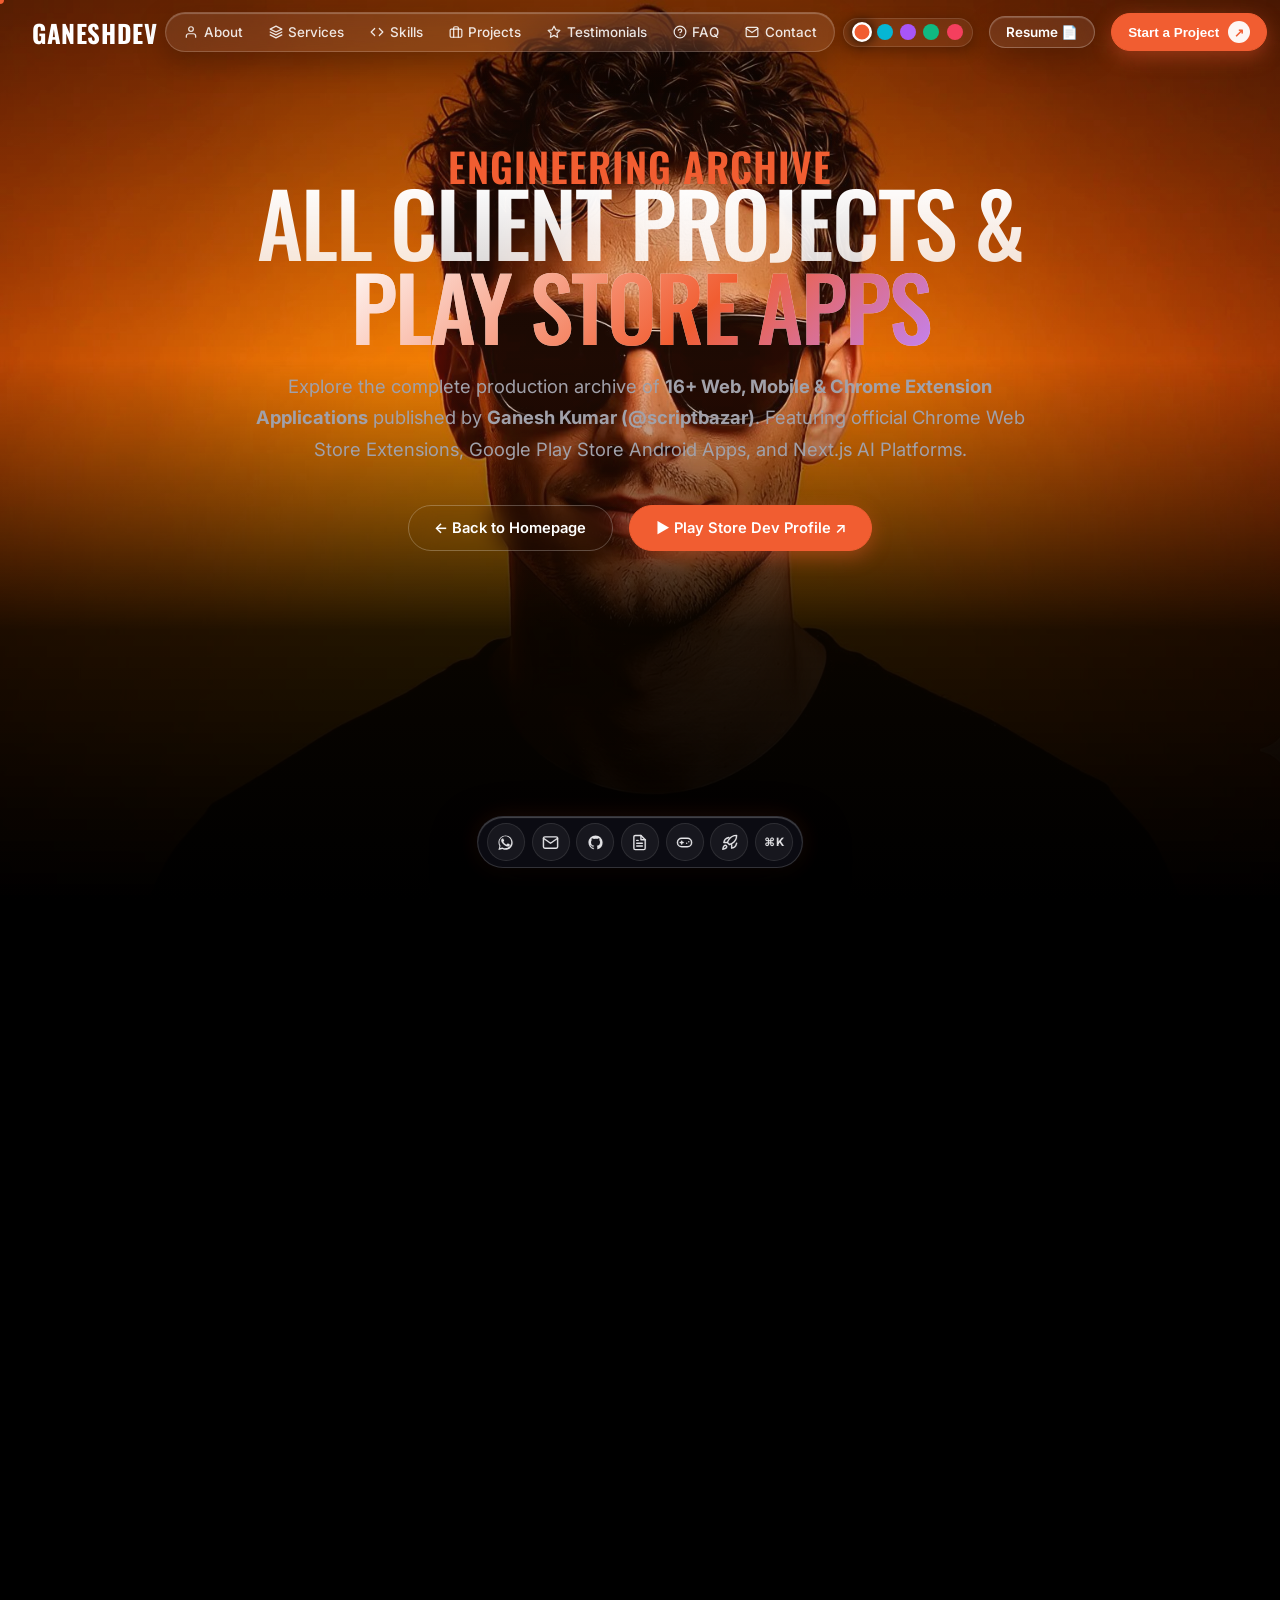
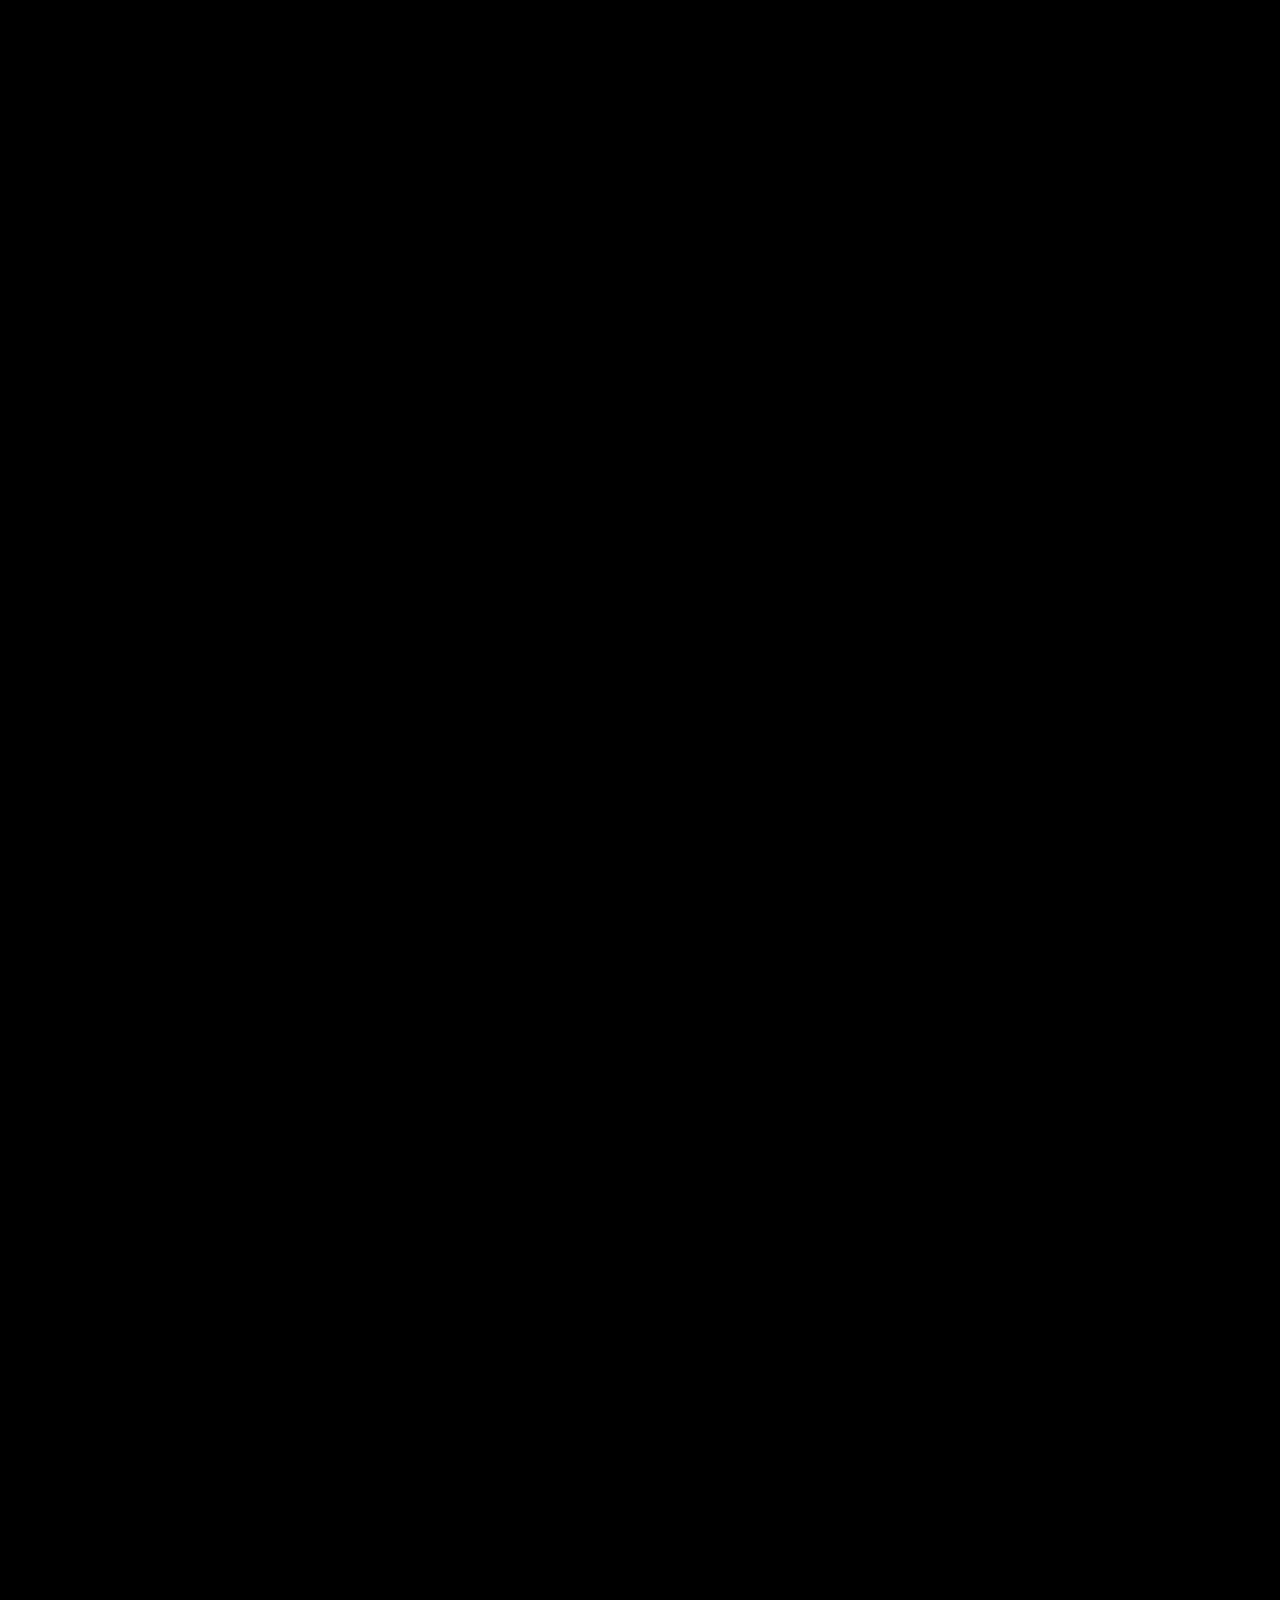
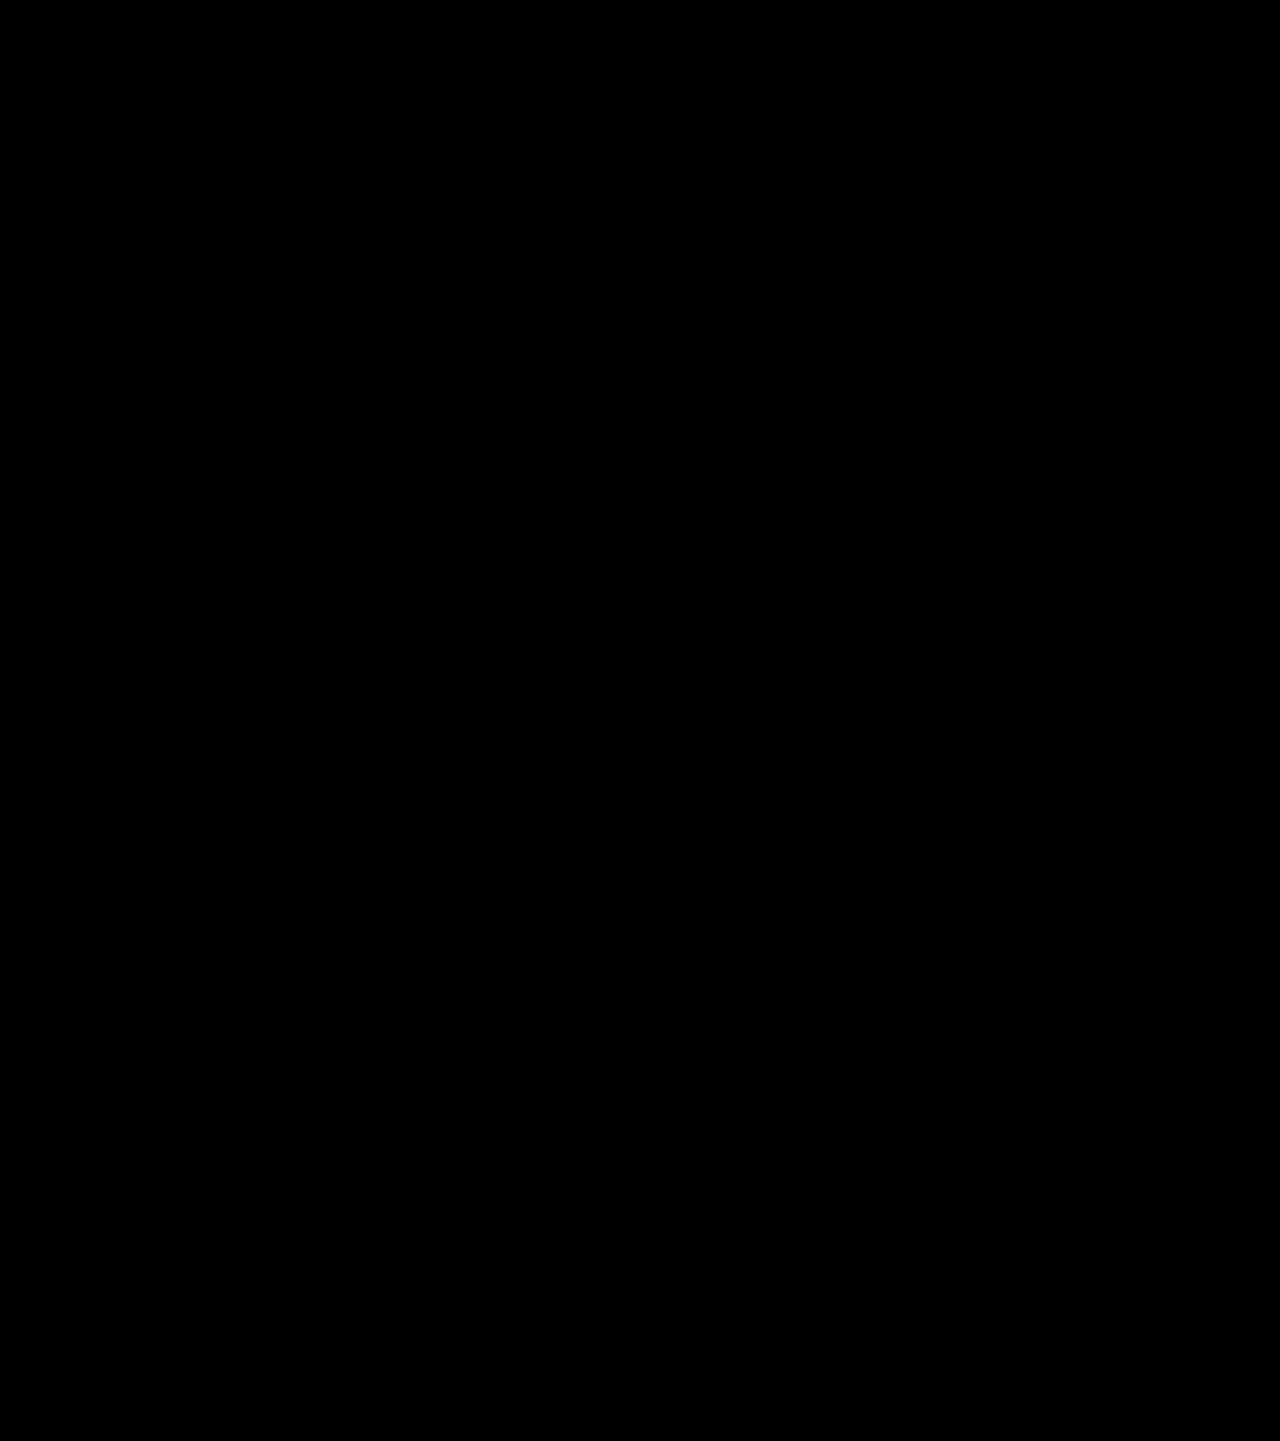
<file: projects.html>
<!DOCTYPE html>
<html lang="en">
<head>
    <meta charset="UTF-8">
    <meta name="viewport" content="width=device-width, initial-scale=1.0">
    <meta http-equiv="Content-Security-Policy" content="upgrade-insecure-requests">
    <meta name="google-site-verification" content="fCUokEURFoSELY1gdKFz7D7YdriBVTGht4swskjSfJM">
    <meta name="theme-color" content="#f15d31">
    <title>All Projects & Engineering Archive — Ganesh Kumar | Full-Stack & UI/UX Specialist</title>
    
    <!-- Meta Descriptions & SEO -->
    <meta name="description" content="Explore the full engineering project archive of Ganesh Kumar (@scriptbazar). Featuring Next.js 15 Web Apps, Mobile Android Apps, E-Commerce Systems, and AI Utilities.">
    <meta name="author" content="Ganesh Kumar">
    <link rel="canonical" href="https://ganeshkumar-delta.vercel.app/projects.html">

    <!-- Open Graph / Social Media -->
    <meta property="og:type" content="website">
    <meta property="og:url" content="https://ganeshkumar-delta.vercel.app/projects.html">
    <meta property="og:title" content="All Projects & Engineering Archive — Ganesh Kumar">
    <meta property="og:description" content="Browse full-stack web platforms, mobile apps, e-commerce stores, and AI tools built by Ganesh Kumar.">
    <meta property="og:image" content="https://avatars.githubusercontent.com/u/118677513?v=4">

    <!-- Favicon -->
    <link rel="icon" href="data:image/svg+xml,<svg xmlns=%22http://www.w3.org/2000/svg%22 viewBox=%220 0 100 100%22><text y=%22.9em%22 font-size=%2290%22>🚀</text></svg>">
    <link rel="manifest" href="manifest.json">

    <!-- DNS Prefetch & Preconnect for High Performance -->
    <link rel="preconnect" href="https://fonts.googleapis.com">
    <link rel="preconnect" href="https://fonts.gstatic.com" crossorigin>
    <link href="https://fonts.googleapis.com/css2?family=Fira+Code:wght@400;500;600&family=Inter:wght@300;400;500;600;700&family=Oswald:wght@500;600;700&display=swap" rel="stylesheet">
    
    <!-- Main Design System Stylesheet -->
    <link rel="stylesheet" href="style.css?v=6.6">
</head>
<body>
    <!-- Top Canvas Frame Preloader Progress Bar -->
    <div id="frame-progress-bar"></div>

    <!-- Background Animation Layer -->
    <div class="animation-container">
        <canvas id="scroll-canvas"></canvas>
        <div class="bg-overlay"></div>
    </div>
    
    <!-- Mobile Navigation Drawer -->
    <div class="mobile-nav-drawer" id="mobile-nav-drawer">
        <div class="mobile-drawer-header">
            <span class="drawer-logo">GANESHDEV</span>
            <button class="close-drawer-btn" id="close-drawer-btn" aria-label="Close Menu">&times;</button>
        </div>
        <div class="mobile-drawer-links">
            <a href="index.html#about" class="mobile-link"><svg viewBox="0 0 24 24"><path d="M20 21v-2a4 4 0 0 0-4-4H8a4 4 0 0 0-4 4v2"/><circle cx="12" cy="7" r="4"/></svg> About</a>
            <a href="index.html#services" class="mobile-link"><svg viewBox="0 0 24 24"><polygon points="12 2 2 7 12 12 22 7 12 2"/><polyline points="2 17 12 22 22 17"/><polyline points="2 12 12 17 22 12"/></svg> Services</a>
            <a href="index.html#skills" class="mobile-link"><svg viewBox="0 0 24 24"><polyline points="16 18 22 12 16 6"/><polyline points="8 6 2 12 8 18"/></svg> Skills</a>
            <a href="projects.html" class="mobile-link"><svg viewBox="0 0 24 24"><rect x="2" y="7" width="20" height="14" rx="2" ry="2"/><path d="M16 21V5a2 2 0 0 0-2-2h-4a2 2 0 0 0-2 2v16"/></svg> Projects</a>
            <a href="index.html#testimonials" class="mobile-link"><svg viewBox="0 0 24 24"><polygon points="12 2 15.09 8.26 22 9.27 17 14.14 18.18 21.02 12 17.77 5.82 21.02 7 14.14 2 9.27 8.91 8.26 12 2"/></svg> Testimonials</a>
            <a href="index.html#faq" class="mobile-link"><svg viewBox="0 0 24 24"><circle cx="12" cy="12" r="10"/><path d="M9.09 9a3 3 0 0 1 5.83 1c0 2-3 3-3 3"/><line x1="12" y1="17" x2="12.01" y2="17"/></svg> FAQ</a>
            <a href="index.html#contact" class="mobile-link"><svg viewBox="0 0 24 24"><path d="M4 4h16c1.1 0 2 .9 2 2v12c0 1.1-.9 2-2 2H4c-1.1 0-2-.9-2-2V6c0-1.1.9-2 2-2z"/><polyline points="22,6 12,13 2,6"/></svg> Contact</a>
        </div>
        <div style="margin-top: 2rem; padding-bottom: 2.5rem; display:flex; flex-direction:column; gap:1rem;">
            <a href="index.html#resume" class="btn btn-outline" id="mobile-resume-btn">Resume 📄</a>
            <button class="btn btn-primary open-modal-btn">Start a Project <span class="arrow">↗</span></button>
        </div>
    </div>

    <!-- Main Scrollable Content -->
    <main class="content">
        <!-- Navbar -->
        <nav class="navbar">
            <a href="index.html" class="logo">GANESHDEV</a>
            <div class="nav-pill">
                <a href="index.html#about" class="nav-link"><svg viewBox="0 0 24 24"><path d="M20 21v-2a4 4 0 0 0-4-4H8a4 4 0 0 0-4 4v2"/><circle cx="12" cy="7" r="4"/></svg> About</a>
                <a href="index.html#services" class="nav-link"><svg viewBox="0 0 24 24"><polygon points="12 2 2 7 12 12 22 7 12 2"/><polyline points="2 17 12 22 22 17"/><polyline points="2 12 12 17 22 12"/></svg> Services</a>
                <a href="index.html#skills" class="nav-link"><svg viewBox="0 0 24 24"><polyline points="16 18 22 12 16 6"/><polyline points="8 6 2 12 8 18"/></svg> Skills</a>
                <a href="projects.html" class="nav-link active"><svg viewBox="0 0 24 24"><rect x="2" y="7" width="20" height="14" rx="2" ry="2"/><path d="M16 21V5a2 2 0 0 0-2-2h-4a2 2 0 0 0-2 2v16"/></svg> Projects</a>
                <a href="index.html#testimonials" class="nav-link"><svg viewBox="0 0 24 24"><polygon points="12 2 15.09 8.26 22 9.27 17 14.14 18.18 21.02 12 17.77 5.82 21.02 7 14.14 2 9.27 8.91 8.26 12 2"/></svg> Testimonials</a>
                <a href="index.html#faq" class="nav-link"><svg viewBox="0 0 24 24"><circle cx="12" cy="12" r="10"/><path d="M9.09 9a3 3 0 0 1 5.83 1c0 2-3 3-3 3"/><line x1="12" y1="17" x2="12.01" y2="17"/></svg> FAQ</a>
                <a href="index.html#contact" class="nav-link"><svg viewBox="0 0 24 24"><path d="M4 4h16c1.1 0 2 .9 2 2v12c0 1.1-.9 2-2 2H4c-1.1 0-2-.9-2-2V6c0-1.1.9-2 2-2z"/><polyline points="22,6 12,13 2,6"/></svg> Contact</a>
            </div>
            <div class="nav-actions">
                <div class="theme-picker" title="Switch Accent Color Theme">
                    <button class="theme-dot active" data-theme="orange" style="background:#f15d31;" title="Orange Theme" aria-label="Orange Theme"></button>
                    <button class="theme-dot" data-theme="cyan" style="background:#06b6d4;" title="Cyan Theme" aria-label="Cyan Theme"></button>
                    <button class="theme-dot" data-theme="purple" style="background:#a855f7;" title="Purple Theme" aria-label="Purple Theme"></button>
                    <button class="theme-dot" data-theme="green" style="background:#10b981;" title="Emerald Theme" aria-label="Emerald Theme"></button>
                    <button class="theme-dot" data-theme="rose" style="background:#f43f5e;" title="Rose Theme" aria-label="Rose Theme"></button>
                </div>
                <a href="#resume" class="btn btn-outline magnetic-btn" id="resume-btn">Resume 📄</a>
                <button class="btn btn-primary open-modal-btn magnetic-btn">Start a Project <span class="arrow">↗</span></button>
                <button class="hamburger-btn" id="hamburger-btn" aria-label="Toggle Mobile Navigation">
                    <span></span><span></span><span></span>
                </button>
            </div>
        </nav>

        <!-- Projects Page Hero Section -->
        <section class="hero" style="margin-bottom: 2rem; padding-bottom: 2rem; text-align: center;">
            <div class="hero-top-text" style="text-align: center; margin-left: 0;">Engineering Archive</div>
            <h1 class="huge-title" style="font-size: clamp(3rem, 7vw, 5.5rem); margin-bottom: 1.5rem;">
                All Client Projects & <br><span class="gradient-text">Play Store Apps</span>
            </h1>
            <p style="max-width: 780px; margin: 0 auto 2.5rem auto; font-size: 1.15rem; color: #a1a1aa; line-height: 1.7;">
                Explore the complete production archive of <strong>16+ Web, Mobile & Chrome Extension Applications</strong> published by <strong>Ganesh Kumar (@scriptbazar)</strong>. Featuring official Chrome Web Store Extensions, Google Play Store Android Apps, and Next.js AI Platforms.
            </p>
            <div style="display: flex; justify-content: center; gap: 1rem; flex-wrap: wrap;">
                <a href="index.html" class="btn btn-outline magnetic-btn">← Back to Homepage</a>
                <a href="https://play.google.com/store/apps/dev?id=5426439440976989701" target="_blank" class="btn btn-primary magnetic-btn" style="text-decoration: none;">▶ Play Store Dev Profile ↗</a>
            </div>
        </section>

        <!-- Main Dedicated Projects Section -->
        <section id="projects-archive" class="projects-section" style="padding-top: 1rem;">
            <!-- Category Filter Tabs -->
            <div class="filter-container">
                <button class="filter-btn active" data-filter="all">All Projects</button>
                <button class="filter-btn" data-filter="web">Web Platforms</button>
                <button class="filter-btn" data-filter="extension">Chrome Extensions</button>
                <button class="filter-btn" data-filter="ecommerce">E-Commerce</button>
                <button class="filter-btn" data-filter="mobile">Mobile Apps</button>
                <button class="filter-btn" data-filter="ai">AI & Utilities</button>
            </div>

            <!-- Full Projects Archive Grid (10 Per Page Dynamic Pagination) -->
            <div class="projects-grid" id="paginated-projects-grid">
                <!-- Project: UniversalPay -->
                <div class="project-card tilt-card" data-category="web ecommerce">
                    <a href="https://universalpay-psi.vercel.app/" target="_blank" rel="noopener noreferrer" class="project-image-wrapper" style="background: linear-gradient(135deg, #0e7490, #1e1b4b); text-decoration: none;">
                        <div class="browser-mockup">
                            <div class="browser-header">
                                <div class="dots">
                                    <span class="dot-red"></span>
                                    <span class="dot-yellow"></span>
                                    <span class="dot-green"></span>
                                </div>
                                <div class="address-bar">https://universalpay-psi.vercel.app/</div>
                                <span class="external-link-btn">↗</span>
                            </div>
                            <div class="iframe-container">
                                <iframe src="https://universalpay-psi.vercel.app/" title="UniversalPay Payment Gateway Preview" loading="lazy" referrerpolicy="no-referrer"></iframe>
                            </div>
                        </div>
                    </a>
                    <div class="project-info">
                        <h3><a href="https://universalpay-psi.vercel.app/" target="_blank" rel="noopener noreferrer" style="color: inherit; text-decoration: none;">UniversalPay — Hybrid Web3 & UPI Payment Gateway <span style="font-size: 1.2rem; color: #06b6d4;">↗</span></a></h3>
                        <p>Hybrid third-party payment gateway platform connecting Indian UPI payment rails (Paytm, PhonePe, GPay) with global crypto settlements (USDT, BTC, ETH).</p>
                        <span class="pill">Web3 & FinTech Payment Gateway</span>
                        <button class="btn-case-study" data-project="universalpay">View Case Study ↗</button>
                    </div>
                </div>

                <!-- Project: ScriptBazar -->
                <div class="project-card tilt-card" data-category="web ecommerce">
                    <a href="https://script-bazar.vercel.app/" target="_blank" rel="noopener noreferrer" class="project-image-wrapper" style="background: linear-gradient(135deg, #312e81, #1e1b4b); text-decoration: none;">
                        <div class="browser-mockup">
                            <div class="browser-header">
                                <div class="dots">
                                    <span class="dot-red"></span>
                                    <span class="dot-yellow"></span>
                                    <span class="dot-green"></span>
                                </div>
                                <div class="address-bar">https://script-bazar.vercel.app/</div>
                                <span class="external-link-btn">↗</span>
                            </div>
                            <div class="iframe-container">
                                <iframe src="https://script-bazar.vercel.app/" title="ScriptBazar Marketplace Preview" loading="lazy" referrerpolicy="no-referrer"></iframe>
                            </div>
                        </div>
                    </a>
                    <div class="project-info">
                        <h3><a href="https://script-bazar.vercel.app/" target="_blank" rel="noopener noreferrer" style="color: inherit; text-decoration: none;">ScriptBazar — Source Code & Digital Store <span style="font-size: 1.2rem; color: #a855f7;">↗</span></a></h3>
                        <p>Digital marketplace & platform for premium developer scripts, web application source code, UI templates, and web assets.</p>
                        <span class="pill">E-Commerce & Digital Marketplace</span>
                        <button class="btn-case-study" data-project="scriptbazar-store">View Case Study ↗</button>
                    </div>
                </div>

                <!-- Project: Simple Invoice Generator -->
                <div class="project-card tilt-card" data-category="web ecommerce">
                    <a href="https://simpleinvoicegenerator-two.vercel.app/" target="_blank" rel="noopener noreferrer" class="project-image-wrapper" style="background: linear-gradient(135deg, #0f172a, #1e293b); text-decoration: none;">
                        <div class="browser-mockup">
                            <div class="browser-header">
                                <div class="dots">
                                    <span class="dot-red"></span>
                                    <span class="dot-yellow"></span>
                                    <span class="dot-green"></span>
                                </div>
                                <div class="address-bar">https://simpleinvoicegenerator-two.vercel.app/</div>
                                <span class="external-link-btn">↗</span>
                            </div>
                            <div class="iframe-container">
                                <iframe src="https://simpleinvoicegenerator-two.vercel.app/" title="Simple Invoice Generator Preview" loading="lazy" referrerpolicy="no-referrer"></iframe>
                            </div>
                        </div>
                    </a>
                    <div class="project-info">
                        <h3><a href="https://simpleinvoicegenerator-two.vercel.app/" target="_blank" rel="noopener noreferrer" style="color: inherit; text-decoration: none;">Simple Invoice Generator — Billing & PDF Web App <span style="font-size: 1.2rem; color: #38bdf8;">↗</span></a></h3>
                        <p>Fast online invoice & receipt generator with instant PDF download, client management, tax calculation, and clean billing UI.</p>
                        <span class="pill">Web App & Finance</span>
                        <button class="btn-case-study" data-project="simple-invoice">View Case Study ↗</button>
                    </div>
                </div>

                <!-- Project 1: Toolify AI Web -->
                <div class="project-card tilt-card" data-category="web ai">
                    <a href="https://toolifyai.vercel.app/" target="_blank" rel="noopener noreferrer" class="project-image-wrapper" style="background: linear-gradient(135deg, #1e1b4b, #312e81); text-decoration: none;">
                        <div class="browser-mockup">
                            <div class="browser-header">
                                <div class="dots">
                                    <span class="dot-red"></span>
                                    <span class="dot-yellow"></span>
                                    <span class="dot-green"></span>
                                </div>
                                <div class="address-bar">https://toolifyai.vercel.app/</div>
                                <span class="external-link-btn">↗</span>
                            </div>
                            <div class="iframe-container">
                                <iframe src="https://toolifyai.vercel.app/" title="ToolifyAI Platform Preview" loading="lazy" referrerpolicy="no-referrer"></iframe>
                            </div>
                        </div>
                    </a>
                    <div class="project-info">
                        <h3><a href="https://toolifyai.vercel.app/" target="_blank" rel="noopener noreferrer" style="color: inherit; text-decoration: none;">Toolify AI — Utilities Platform <span style="font-size: 1.2rem; color: #f15d31;">↗</span></a></h3>
                        <p>160+ Next-Gen AI & Web Utilities — Free AI generators, developer utilities, PDF & image tools.</p>
                        <span class="pill">AI & Web Development</span>
                        <button class="btn-case-study" data-project="toolify-web">View Case Study ↗</button>
                    </div>
                </div>

                <!-- Project 2: Ganesh Portfolio v2.0 -->
                <div class="project-card tilt-card" data-category="web">
                    <a href="https://ganeshkumar-delta.vercel.app/" target="_blank" rel="noopener noreferrer" class="project-image-wrapper" style="background: linear-gradient(135deg, #18181b, #09090b); text-decoration: none;">
                        <div class="browser-mockup">
                            <div class="browser-header">
                                <div class="dots">
                                    <span class="dot-red"></span>
                                    <span class="dot-yellow"></span>
                                    <span class="dot-green"></span>
                                </div>
                                <div class="address-bar">https://ganeshkumar-delta.vercel.app/</div>
                                <span class="external-link-btn">↗</span>
                            </div>
                            <div class="iframe-container">
                                <iframe src="https://ganeshkumar-delta.vercel.app/" title="Ganesh Portfolio v2.0 Live Preview" loading="lazy" referrerpolicy="no-referrer"></iframe>
                            </div>
                        </div>
                    </a>
                    <div class="project-info">
                        <h3><a href="https://ganeshkumar-delta.vercel.app/" target="_blank" rel="noopener noreferrer" style="color: inherit; text-decoration: none;">Ganesh Portfolio v2.0 Engine <span style="font-size: 1.2rem; color: #f15d31;">↗</span></a></h3>
                        <p>Ultra-fast glassmorphic developer portfolio built with PWA offline caching, custom GPU animations, and 100/100 Google Web Vitals.</p>
                        <span class="pill">Web Development & PWA</span>
                        <button class="btn-case-study" data-project="ganesh-portfolio">View Case Study ↗</button>
                    </div>
                </div>

                <!-- Project 3: Mashala Ghar -->
                <div class="project-card tilt-card" data-category="web ecommerce">
                    <a href="https://mashalaghar.vercel.app/" target="_blank" rel="noopener noreferrer" class="project-image-wrapper" style="background: linear-gradient(135deg, #431407, #180501); text-decoration: none;">
                        <div class="browser-mockup">
                            <div class="browser-header">
                                <div class="dots">
                                    <span class="dot-red"></span>
                                    <span class="dot-yellow"></span>
                                    <span class="dot-green"></span>
                                </div>
                                <div class="address-bar">https://mashalaghar.vercel.app/</div>
                                <span class="external-link-btn">↗</span>
                            </div>
                            <div class="iframe-container">
                                <iframe src="https://mashalaghar.vercel.app/" title="Mashala Ghar Web App Preview" loading="lazy" referrerpolicy="no-referrer"></iframe>
                            </div>
                        </div>
                    </a>
                    <div class="project-info">
                        <h3><a href="https://mashalaghar.vercel.app/" target="_blank" rel="noopener noreferrer" style="color: inherit; text-decoration: none;">Mashala Ghar — E-Commerce & Food Web App <span style="font-size: 1.2rem; color: #f15d31;">↗</span></a></h3>
                        <p>Ultra-fast E-Commerce & Food ordering web application built with TypeScript, modern glassmorphism design, and instant checkout.</p>
                        <span class="pill">E-Commerce & Full-Stack</span>
                        <button class="btn-case-study" data-project="mashala-ghar">View Case Study ↗</button>
                    </div>
                </div>

                <!-- Project 4: M.R. Co-Spice -->
                <div class="project-card tilt-card" data-category="web ecommerce">
                    <a href="https://m-r-co-spice.vercel.app/" target="_blank" rel="noopener noreferrer" class="project-image-wrapper" style="background: linear-gradient(135deg, #7c2d12, #1c0500); text-decoration: none;">
                        <div class="browser-mockup">
                            <div class="browser-header">
                                <div class="dots">
                                    <span class="dot-red"></span>
                                    <span class="dot-yellow"></span>
                                    <span class="dot-green"></span>
                                </div>
                                <div class="address-bar">https://m-r-co-spice.vercel.app/</div>
                                <span class="external-link-btn">↗</span>
                            </div>
                            <div class="iframe-container">
                                <iframe src="https://m-r-co-spice.vercel.app/" title="M.R. Co-Spice Web Platform Preview" loading="lazy" referrerpolicy="no-referrer"></iframe>
                            </div>
                        </div>
                    </a>
                    <div class="project-info">
                        <h3><a href="https://m-r-co-spice.vercel.app/" target="_blank" rel="noopener noreferrer" style="color: inherit; text-decoration: none;">M.R. Co-Spice — Premium Spices E-Commerce <span style="font-size: 1.2rem; color: #f15d31;">↗</span></a></h3>
                        <p>Enterprise Spices & Organic Foods E-Commerce web system with interactive product showcase, cart management, and seamless order checkout.</p>
                        <span class="pill">E-Commerce & Web Platform</span>
                        <button class="btn-case-study" data-project="mr-co-spice">View Case Study ↗</button>
                    </div>
                </div>

                <!-- Project 5: Toolify AI Android App -->
                <div class="project-card tilt-card" data-category="mobile ai">
                    <a href="https://play.google.com/store/apps/details?id=com.toolifyai.official.app" target="_blank" rel="noopener noreferrer" class="project-image-wrapper" style="background: linear-gradient(135deg, #064e3b, #022c22); text-decoration: none;">
                        <div class="phone-mockup">
                            <div class="phone-speaker"></div>
                            <div class="phone-screen-content">
                                <div>
                                    <div class="phone-app-icon">🤖</div>
                                    <div class="phone-app-title">Toolify AI</div>
                                    <div class="phone-app-developer">Official Android App</div>
                                </div>
                                <div class="phone-store-badge">
                                    <span>▶</span> Google Play Store
                                </div>
                                <div class="phone-install-btn">
                                    <span>Get on Play Store</span> ↗
                                </div>
                            </div>
                        </div>
                    </a>
                    <div class="project-info">
                        <h3><a href="https://play.google.com/store/apps/details?id=com.toolifyai.official.app" target="_blank" rel="noopener noreferrer" style="color: inherit; text-decoration: none;">Toolify AI — Official Android App <span style="font-size: 1.2rem; color: #10b981;">↗</span></a></h3>
                        <p>160+ Free AI Generators & Utilities on Android — Instant mobile access to smart developer tools.</p>
                        <span class="pill">Mobile App Development</span>
                        <button class="btn-case-study" data-project="toolify-app">View Case Study ↗</button>
                    </div>
                </div>

                <!-- Project 6: HabitFlow App -->
                <div class="project-card tilt-card" data-category="mobile">
                    <a href="https://play.google.com/store/apps/details?id=com.habittracker.scriptbazar.app" target="_blank" rel="noopener noreferrer" class="project-image-wrapper" style="background: linear-gradient(135deg, #1e1b4b, #311b92); text-decoration: none;">
                        <div class="phone-mockup">
                            <div class="phone-speaker"></div>
                            <div class="phone-screen-content">
                                <div>
                                    <div class="phone-app-icon" style="background: linear-gradient(135deg, #6366f1, #4f46e5);">🔥</div>
                                    <div class="phone-app-title">HabitFlow</div>
                                    <div class="phone-app-developer">Habit Tracker App</div>
                                </div>
                                <div class="phone-store-badge">
                                    <span>▶</span> Google Play Store
                                </div>
                                <div class="phone-install-btn" style="background: #4f46e5;">
                                    <span>Get on Play Store</span> ↗
                                </div>
                            </div>
                        </div>
                    </a>
                    <div class="project-info">
                        <h3><a href="https://play.google.com/store/apps/details?id=com.habittracker.scriptbazar.app" target="_blank" rel="noopener noreferrer" style="color: inherit; text-decoration: none;">HabitFlow — Habit Tracker & Consistency App <span style="font-size: 1.2rem; color: #6366f1;">↗</span></a></h3>
                        <p>Consistency building & daily habit tracking Android app with streak analytics, smart reminders, and offline cloud sync.</p>
                        <span class="pill">Mobile App & Productivity</span>
                        <button class="btn-case-study" data-project="habitflow">View Case Study ↗</button>
                    </div>
                </div>

                <!-- Project 7: SpendWise App -->
                <div class="project-card tilt-card" data-category="mobile">
                    <a href="https://play.google.com/store/apps/details?id=com.spendwise.scriptbazar.app" target="_blank" rel="noopener noreferrer" class="project-image-wrapper" style="background: linear-gradient(135deg, #065f46, #022c22); text-decoration: none;">
                        <div class="phone-mockup">
                            <div class="phone-speaker"></div>
                            <div class="phone-screen-content">
                                <div>
                                    <div class="phone-app-icon" style="background: linear-gradient(135deg, #10b981, #059669);">💳</div>
                                    <div class="phone-app-title">SpendWise</div>
                                    <div class="phone-app-developer">Expense Tracker</div>
                                </div>
                                <div class="phone-store-badge">
                                    <span>▶</span> Google Play Store
                                </div>
                                <div class="phone-install-btn" style="background: #059669;">
                                    <span>Get on Play Store</span> ↗
                                </div>
                            </div>
                        </div>
                    </a>
                    <div class="project-info">
                        <h3><a href="https://play.google.com/store/apps/details?id=com.spendwise.scriptbazar.app" target="_blank" rel="noopener noreferrer" style="color: inherit; text-decoration: none;">SpendWise — Personal Expense Manager <span style="font-size: 1.2rem; color: #10b981;">↗</span></a></h3>
                        <p>Personal finance tracking app with category charts, monthly budgeting goals, recurring bills management, and multi-currency support.</p>
                        <span class="pill">Mobile App & Finance</span>
                        <button class="btn-case-study" data-project="spendwise">View Case Study ↗</button>
                    </div>
                </div>

                <!-- Project 8: Geeta Saar App -->
                <div class="project-card tilt-card" data-category="mobile">
                    <a href="https://play.google.com/store/apps/details?id=com.geetasaar.scriptbazar.app" target="_blank" rel="noopener noreferrer" class="project-image-wrapper" style="background: linear-gradient(135deg, #7c2d12, #451a03); text-decoration: none;">
                        <div class="phone-mockup">
                            <div class="phone-speaker"></div>
                            <div class="phone-screen-content">
                                <div>
                                    <div class="phone-app-icon" style="background: linear-gradient(135deg, #f59e0b, #d97706);">🕉️</div>
                                    <div class="phone-app-title">Geeta Saar</div>
                                    <div class="phone-app-developer">Daily Shlok & Meaning</div>
                                </div>
                                <div class="phone-store-badge">
                                    <span>▶</span> Google Play Store
                                </div>
                                <div class="phone-install-btn" style="background: #d97706;">
                                    <span>Get on Play Store</span> ↗
                                </div>
                            </div>
                        </div>
                    </a>
                    <div class="project-info">
                        <h3><a href="https://play.google.com/store/apps/details?id=com.geetasaar.scriptbazar.app" target="_blank" rel="noopener noreferrer" style="color: inherit; text-decoration: none;">Geeta Saar — Daily Shlok & Meaning App <span style="font-size: 1.2rem; color: #f59e0b;">↗</span></a></h3>
                        <p>Spiritual & educational Android app offering Shrimad Bhagavad Gita verses, audio recitation, Hindi/English translations, and daily bookmarking.</p>
                        <span class="pill">Mobile App & Lifestyle</span>
                        <button class="btn-case-study" data-project="geeta-saar">View Case Study ↗</button>
                    </div>
                </div>

                <!-- Project 9: Animation Hub App -->
                <div class="project-card tilt-card" data-category="mobile web">
                    <a href="https://play.google.com/store/apps/details?id=com.animationhub.scriptbazar.app" target="_blank" rel="noopener noreferrer" class="project-image-wrapper" style="background: linear-gradient(135deg, #701a75, #4c0519); text-decoration: none;">
                        <div class="phone-mockup">
                            <div class="phone-speaker"></div>
                            <div class="phone-screen-content">
                                <div>
                                    <div class="phone-app-icon" style="background: linear-gradient(135deg, #c084fc, #a855f7);">✨</div>
                                    <div class="phone-app-title">Animation Hub</div>
                                    <div class="phone-app-developer">Developer Motion Library</div>
                                </div>
                                <div class="phone-store-badge">
                                    <span>▶</span> Google Play Store
                                </div>
                                <div class="phone-install-btn" style="background: #a855f7;">
                                    <span>Get on Play Store</span> ↗
                                </div>
                            </div>
                        </div>
                    </a>
                    <div class="project-info">
                        <h3><a href="https://play.google.com/store/apps/details?id=com.animationhub.scriptbazar.app" target="_blank" rel="noopener noreferrer" style="color: inherit; text-decoration: none;">Animation Hub — Loaders & Motion Library <span style="font-size: 1.2rem; color: #c084fc;">↗</span></a></h3>
                        <p>Developer motion UI toolkit featuring 100+ CSS, Lottie & WebGL loading animations with instant code snippet exporter.</p>
                        <span class="pill">UI/UX & Developer Tools</span>
                        <button class="btn-case-study" data-project="animation-hub">View Case Study ↗</button>
                    </div>
                </div>

                <!-- Project 10: ContactSync App -->
                <div class="project-card tilt-card" data-category="mobile">
                    <a href="https://play.google.com/store/apps/details?id=com.ContactSync.scriptbazar.app" target="_blank" rel="noopener noreferrer" class="project-image-wrapper" style="background: linear-gradient(135deg, #1e293b, #0f172a); text-decoration: none;">
                        <div class="phone-mockup">
                            <div class="phone-speaker"></div>
                            <div class="phone-screen-content">
                                <div>
                                    <div class="phone-app-icon" style="background: linear-gradient(135deg, #38bdf8, #0284c7);">📇</div>
                                    <div class="phone-app-title">ContactSync</div>
                                    <div class="phone-app-developer">Import & Export Utility</div>
                                </div>
                                <div class="phone-store-badge">
                                    <span>▶</span> Google Play Store
                                </div>
                                <div class="phone-install-btn" style="background: #0284c7;">
                                    <span>Get on Play Store</span> ↗
                                </div>
                            </div>
                        </div>
                    </a>
                    <div class="project-info">
                        <h3><a href="https://play.google.com/store/apps/details?id=com.ContactSync.scriptbazar.app" target="_blank" rel="noopener noreferrer" style="color: inherit; text-decoration: none;">ContactSync — Import & Export Utility <span style="font-size: 1.2rem; color: #38bdf8;">↗</span></a></h3>
                        <p>Fast contacts backup, VCF/CSV converter, and cross-platform contacts transfer utility for Android users.</p>
                        <span class="pill">Mobile Utility & Tools</span>
                        <button class="btn-case-study" data-project="contactsync">View Case Study ↗</button>
                    </div>
                </div>

                <!-- Project 11: NoteFlow App -->
                <div class="project-card tilt-card" data-category="mobile ai">
                    <a href="https://play.google.com/store/apps/details?id=com.noteflow.android.app" target="_blank" rel="noopener noreferrer" class="project-image-wrapper" style="background: linear-gradient(135deg, #1e3a8a, #0f172a); text-decoration: none;">
                        <div class="phone-mockup">
                            <div class="phone-speaker"></div>
                            <div class="phone-screen-content">
                                <div>
                                    <div class="phone-app-icon" style="background: linear-gradient(135deg, #60a5fa, #2563eb);">📝</div>
                                    <div class="phone-app-title">NoteFlow</div>
                                    <div class="phone-app-developer">Private AI Notes App</div>
                                </div>
                                <div class="phone-store-badge">
                                    <span>▶</span> Google Play Store
                                </div>
                                <div class="phone-install-btn" style="background: #2563eb;">
                                    <span>Get on Play Store</span> ↗
                                </div>
                            </div>
                        </div>
                    </a>
                    <div class="project-info">
                        <h3><a href="https://play.google.com/store/apps/details?id=com.noteflow.android.app" target="_blank" rel="noopener noreferrer" style="color: inherit; text-decoration: none;">NoteFlow — Private AI Notes App <span style="font-size: 1.2rem; color: #60a5fa;">↗</span></a></h3>
                        <p>Encrypted Android note-taking app featuring Markdown editing, AI text summaries, tag organization, and biometrics lock.</p>
                        <span class="pill">Mobile App & Productivity</span>
                        <button class="btn-case-study" data-project="noteflow">View Case Study ↗</button>
                    </div>
                </div>

                <!-- Project 15: ColorPro Extension -->
                <div class="project-card tilt-card" data-category="web extension ai">
                    <a href="https://chromewebstore.google.com/detail/npfhebodccjmikigpgndgibenaijpgpo" target="_blank" rel="noopener noreferrer" class="project-image-wrapper" style="background: linear-gradient(135deg, #1e1b4b, #312e81); text-decoration: none;">
                        <div class="extension-mockup" style="display: flex; flex-direction: column; height: 100%; width: 100%; padding: 1.5rem; justify-content: space-between; box-sizing: border-box;">
                            <div style="display: flex; align-items: center; justify-content: space-between;">
                                <div style="display: flex; align-items: center; gap: 0.4rem; background: rgba(255,255,255,0.08); padding: 0.35rem 0.75rem; border-radius: 2rem; border: 1px solid rgba(255,255,255,0.15); font-size: 0.75rem; color: #cbd5e1;">
                                    <svg width="14" height="14" viewBox="0 0 24 24" fill="none" stroke="currentColor" stroke-width="2" stroke-linecap="round" stroke-linejoin="round" style="display:inline-block; vertical-align:middle;">
                                        <circle cx="12" cy="12" r="10"></circle>
                                        <circle cx="12" cy="12" r="4"></circle>
                                        <line x1="21.17" y1="8" x2="12" y2="8"></line>
                                        <line x1="3.95" y1="6.06" x2="8.54" y2="14"></line>
                                        <line x1="10.88" y1="21.94" x2="15.46" y2="14"></line>
                                    </svg>
                                    <span>Chrome Web Store</span>
                                </div>
                                <span style="font-size: 0.75rem; color: #22c55e; background: rgba(34,197,94,0.12); padding: 0.2rem 0.6rem; border-radius: 1rem; border: 1px solid rgba(34,197,94,0.3); font-weight: 600;">Official Extension</span>
                            </div>
                            <div style="text-align: center; margin: 0.8rem 0;">
                                <div style="width: 64px; height: 64px; margin: 0 auto 0.6rem; background: linear-gradient(135deg, #ec4899, #8b5cf6, #3b82f6); border-radius: 1.2rem; display: flex; align-items: center; justify-content: center; font-size: 2rem; box-shadow: 0 10px 25px rgba(236,72,153,0.35); border: 2px solid rgba(255,255,255,0.2);">
                                    🎨
                                </div>
                                <div style="font-size: 1.15rem; font-weight: 700; color: #fff; letter-spacing: -0.02em;">ColorPro</div>
                                <div style="font-size: 0.8rem; color: #94a3b8; margin-top: 0.2rem;">Advanced Color Picker &amp; Page Analyzer</div>
                            </div>
                            <div style="background: linear-gradient(135deg, #ec4899, #8b5cf6); color: #fff; padding: 0.65rem 1rem; border-radius: 0.75rem; font-size: 0.82rem; font-weight: 600; text-align: center; display: flex; align-items: center; justify-content: center; gap: 0.4rem; box-shadow: 0 4px 15px rgba(236,72,153,0.3);">
                                <span>Get on Web Store</span> ↗
                            </div>
                        </div>
                    </a>
                    <div class="project-info">
                        <h3><a href="https://chromewebstore.google.com/detail/npfhebodccjmikigpgndgibenaijpgpo" target="_blank" rel="noopener noreferrer" style="color: inherit; text-decoration: none;">ColorPro — Advanced Color Picker &amp; Page Analyzer <span style="font-size: 1.2rem; color: #ec4899;">↗</span></a></h3>
                        <p>All-in-one developer &amp; designer toolkit for sampling colors, DOM element inspection, WCAG 2.1 contrast checking, and live CSS gradient creation.</p>
                        <span class="pill">Chrome Extension • Developer Tools</span>
                        <button class="btn-case-study" data-project="colorpro-extension">View Details ↗</button>
                    </div>
                </div>

                <!-- Project 16: FlowAuto Pro Extension -->
                <div class="project-card tilt-card" data-category="web extension ai">
                    <a href="https://chromewebstore.google.com/detail/fdmmdfebhcpljalclnalknkngllchcii" target="_blank" rel="noopener noreferrer" class="project-image-wrapper" style="background: linear-gradient(135deg, #064e3b, #022c22); text-decoration: none;">
                        <div class="extension-mockup" style="display: flex; flex-direction: column; height: 100%; width: 100%; padding: 1.5rem; justify-content: space-between; box-sizing: border-box;">
                            <div style="display: flex; align-items: center; justify-content: space-between;">
                                <div style="display: flex; align-items: center; gap: 0.4rem; background: rgba(255,255,255,0.08); padding: 0.35rem 0.75rem; border-radius: 2rem; border: 1px solid rgba(255,255,255,0.15); font-size: 0.75rem; color: #cbd5e1;">
                                    <svg width="14" height="14" viewBox="0 0 24 24" fill="none" stroke="currentColor" stroke-width="2" stroke-linecap="round" stroke-linejoin="round" style="display:inline-block; vertical-align:middle;">
                                        <circle cx="12" cy="12" r="10"></circle>
                                        <circle cx="12" cy="12" r="4"></circle>
                                        <line x1="21.17" y1="8" x2="12" y2="8"></line>
                                        <line x1="3.95" y1="6.06" x2="8.54" y2="14"></line>
                                        <line x1="10.88" y1="21.94" x2="15.46" y2="14"></line>
                                    </svg>
                                    <span>Chrome Web Store</span>
                                </div>
                                <span style="font-size: 0.75rem; color: #10b981; background: rgba(16,185,129,0.12); padding: 0.2rem 0.6rem; border-radius: 1rem; border: 1px solid rgba(16,185,129,0.3); font-weight: 600;">Official Extension</span>
                            </div>
                            <div style="text-align: center; margin: 0.8rem 0;">
                                <div style="width: 64px; height: 64px; margin: 0 auto 0.6rem; background: linear-gradient(135deg, #10b981, #059669, #047857); border-radius: 1.2rem; display: flex; align-items: center; justify-content: center; font-size: 2rem; box-shadow: 0 10px 25px rgba(16,185,129,0.35); border: 2px solid rgba(255,255,255,0.2);">
                                    ⚡
                                </div>
                                <div style="font-size: 1.15rem; font-weight: 700; color: #fff; letter-spacing: -0.02em;">FlowAuto Pro</div>
                                <div style="font-size: 0.8rem; color: #94a3b8; margin-top: 0.2rem;">Bulk Generator for Flow AI</div>
                            </div>
                            <div style="background: linear-gradient(135deg, #10b981, #059669); color: #fff; padding: 0.65rem 1rem; border-radius: 0.75rem; font-size: 0.82rem; font-weight: 600; text-align: center; display: flex; align-items: center; justify-content: center; gap: 0.4rem; box-shadow: 0 4px 15px rgba(16,185,129,0.3);">
                                <span>Get on Web Store</span> ↗
                            </div>
                        </div>
                    </a>
                    <div class="project-info">
                        <h3><a href="https://chromewebstore.google.com/detail/fdmmdfebhcpljalclnalknkngllchcii" target="_blank" rel="noopener noreferrer" style="color: inherit; text-decoration: none;">FlowAuto Pro — Bulk Generator for Flow AI <span style="font-size: 1.2rem; color: #10b981;">↗</span></a></h3>
                        <p>High-speed bulk prompt queue automation engine for Google Flow AI with multi-tab parallel generation, multi-account quota failover, and auto-export.</p>
                        <span class="pill">Chrome Extension • AI Automation</span>
                        <button class="btn-case-study" data-project="flowauto-extension">View Details ↗</button>
                    </div>
                </div>
            </div>

            <!-- Dynamic Pagination Bar (10 Items Per Page Max) -->
            <div class="pagination-wrapper" id="projects-pagination">
                <div class="pagination-status" id="pagination-status">Showing 1–10 of 14 Projects</div>
                <div class="pagination-controls">
                    <button class="pagination-btn prev-btn" id="pagination-prev" disabled>◄ Prev</button>
                    <div class="pagination-pages" id="pagination-pages-list"></div>
                    <button class="pagination-btn next-btn" id="pagination-next">Next ►</button>
                </div>
            </div>
        </section>

        <!-- Footer -->
        <footer class="site-footer">
            <div class="footer-content">
                <p>&copy; 2026 Ganesh Kumar. All rights reserved.</p>
                <div class="footer-links">
                    <a href="https://linkedin.com" target="_blank">LinkedIn</a>
                    <a href="https://twitter.com" target="_blank">Twitter</a>
                    <a href="https://github.com/scriptbazar/" target="_blank">GitHub</a>
                    <a href="mailto:scriptbazar76@gmail.com">Email</a>
                </div>
            </div>
        </footer>
    </main>

    <!-- Hire Me Modal -->
    <div class="modal-overlay" id="hire-modal">
        <div class="modal-card">
            <button class="close-modal-btn" aria-label="Close Modal">&times;</button>
            <div class="modal-header">
                <span class="badge"><span class="dot"></span> Let's Work Together</span>
                <h2>Start Your Project</h2>
                <p>Fill out the details below and I will respond with a custom proposal within 24 hours.</p>
            </div>
            <form id="project-proposal-form" action="https://formspree.io/f/scriptbazar76@gmail.com" method="POST">
                <div class="form-group">
                    <label for="modal-name">Your Name</label>
                    <input type="text" id="modal-name" name="name" placeholder="John Doe" required>
                </div>
                <div class="form-group">
                    <label for="modal-email">Email Address</label>
                    <input type="email" id="modal-email" name="email" placeholder="john@example.com" required>
                </div>
                <div class="form-group">
                    <label for="modal-service">Service Needed</label>
                    <select id="modal-service" name="service" required>
                        <option value="Full-Stack Web App">Full-Stack Web Application</option>
                        <option value="Mobile App (Android/iOS)">Mobile App (Android/iOS)</option>
                        <option value="AI Integration & Automation">AI Integration & Automation</option>
                        <option value="UI/UX & Speed Optimization">UI/UX & Speed Optimization</option>
                    </select>
                </div>
                <div class="form-group">
                    <label>Estimated Budget</label>
                    <div class="chip-options">
                        <span class="chip active" tabindex="0" role="button" aria-pressed="true" data-value="$1,000 - $3,000">$1k - $3k</span>
                        <span class="chip" tabindex="0" role="button" aria-pressed="false" data-value="$3,000 - $5,000">$3k - $5k</span>
                        <span class="chip" tabindex="0" role="button" aria-pressed="false" data-value="$5,000+">$5k+</span>
                    </div>
                    <input type="hidden" id="modal-budget" name="budget" value="$1,000 - $3,000">
                </div>
                <div class="form-group">
                    <label for="modal-message">Project Description</label>
                    <textarea id="modal-message" name="message" rows="3" placeholder="Briefly describe your project requirements and timeline..." required></textarea>
                </div>
                <div style="display: flex; gap: 0.8rem; margin-top: 1.2rem; flex-wrap: wrap;">
                    <button type="submit" class="btn btn-primary modal-submit-btn" style="flex: 1; min-width: 180px;">Send Proposal 🚀</button>
                    <button type="button" id="modal-whatsapp-direct-btn" class="btn whatsapp-btn" style="flex: 1; min-width: 180px; display: inline-flex; align-items: center; justify-content: center; gap: 0.5rem; border-radius: 2rem; font-size: 0.92rem; text-decoration: none; cursor: pointer; border: none; padding: 0.8rem 1.2rem;">
                        <span>💬 Chat on WhatsApp ↗</span>
                    </button>
                </div>
            </form>
        </div>
    </div>

    <!-- Case Study Modal -->
    <div class="modal-overlay" id="case-study-modal">
        <div class="modal-card case-study-card">
            <button class="close-modal-btn" aria-label="Close Modal">&times;</button>
            <div id="case-study-content"></div>
        </div>
    </div>

    <!-- Toast Notification -->
    <div class="toast" id="toast-message">Message sent successfully! I will reply within 24 hours.</div>

    <!-- Bottom Floating Dock Bar Container (Side-by-Side in One Horizontal Line) -->
    <div class="bottom-dock-bar-container" id="bottom-dock-container">
        <!-- Floating Quick Action Dock -->
        <div class="floating-dock-wrapper" id="floating-dock">
            <a href="https://wa.me/91706008603?text=Hi%20Ganesh,%20I%20saw%20your%20portfolio%20and%20projects%20(like%20FlowAuto%20Pro%20/%20UniversalPay).%20I%20would%20like%20to%20discuss%20building%20a%20web/mobile%20app%20project%20with%20you." target="_blank" class="dock-item" title="Quick WhatsApp Chat">
                <span class="dock-icon">
                    <svg width="17" height="17" viewBox="0 0 24 24" fill="currentColor">
                        <path d="M17.472 14.382c-.301-.15-1.782-.88-2.059-.98-.276-.1-.477-.15-.678.15-.201.3-.778.98-.954 1.181-.176.2-.352.226-.653.075s-1.271-.469-2.42-1.493c-.894-.798-1.498-1.784-1.674-2.085-.176-.3-.019-.462.132-.612.136-.135.301-.35.452-.525.15-.176.201-.301.301-.502.1-.2.05-.376-.025-.526-.075-.15-.678-1.633-.929-2.238-.244-.589-.493-.509-.678-.518-.176-.009-.377-.01-.578-.01s-.527.075-.804.376c-.276.301-1.055 1.03-1.055 2.511 0 1.481 1.08 2.91 1.231 3.111.15.201 2.125 3.245 5.148 4.551.719.311 1.281.497 1.719.636.722.229 1.379.197 1.9.12.58-.087 1.782-.729 2.033-1.433.251-.703.251-1.306.176-1.432-.075-.126-.276-.201-.577-.351zM12.042 2C6.516 2 2.028 6.488 2.028 12.014c0 1.765.46 3.489 1.334 5.006L2 22.5l5.632-1.312c1.464.798 3.116 1.22 4.41 1.22 5.526 0 10.014-4.488 10.014-10.014C22.056 6.488 17.568 2 12.042 2zm0 18.286c-1.539 0-3.045-.414-4.354-1.197l-.312-.185-3.238.753.864-3.155-.203-.323c-.86-1.368-1.315-2.956-1.315-4.584 0-4.568 3.717-8.285 8.285-8.285 4.568 0 8.285 3.717 8.285 8.285 0 4.568-3.717 8.286-8.285 8.286z"/>
                    </svg>
                </span>
                <span class="dock-tooltip">WhatsApp</span>
            </a>
            <a href="mailto:scriptbazar76@gmail.com" class="dock-item" id="dock-email-btn" title="Email Ganesh">
                <span class="dock-icon">
                    <svg width="17" height="17" viewBox="0 0 24 24" fill="none" stroke="currentColor" stroke-width="2" stroke-linecap="round" stroke-linejoin="round">
                        <path d="M4 4h16c1.1 0 2 .9 2 2v12c0 1.1-.9 2-2 2H4c-1.1 0-2-.9-2-2V6c0-1.1.9-2 2-2z"/>
                        <polyline points="22,6 12,13 2,6"/>
                    </svg>
                </span>
                <span class="dock-tooltip">Email</span>
            </a>
            <a href="https://github.com/scriptbazar/" target="_blank" class="dock-item" title="GitHub Profile">
                <span class="dock-icon">
                    <svg width="17" height="17" viewBox="0 0 24 24" fill="currentColor">
                        <path fill-rule="evenodd" clip-rule="evenodd" d="M12 2C6.477 2 2 6.484 2 12.017c0 4.425 2.865 8.18 6.839 9.504.5.092.682-.217.682-.483 0-.237-.008-.868-.013-1.703-2.782.605-3.369-1.343-3.369-1.343-.454-1.158-1.11-1.466-1.11-1.466-.908-.62.069-.608.069-.608 1.003.07 1.53 1.032 1.53 1.032.892 1.53 2.341 1.088 2.91.832.092-.647.35-1.088.636-1.338-2.22-.253-4.555-1.113-4.555-4.951 0-1.093.39-1.988 1.029-2.688-.103-.253-.446-1.272.098-2.65 0 0 .84-.27 2.75 1.026A9.564 9.564 0 0112 6.844c.85.004 1.705.115 2.504.337 1.909-1.296 2.747-1.027 2.747-1.027.546 1.379.202 2.398.1 2.651.64.7 1.028 1.595 1.028 2.688 0 3.848-2.339 4.695-4.566 4.943.359.309.678.92.678 1.855 0 1.338-.012 2.419-.012 2.747 0 .268.18.58.688.482A10.019 10.019 0 0022 12.017C22 6.484 17.522 2 12 2z"/>
                    </svg>
                </span>
                <span class="dock-tooltip">GitHub</span>
            </a>
            <a href="index.html#resume" class="dock-item" id="dock-resume-btn" title="Download CV">
                <span class="dock-icon">
                    <svg width="17" height="17" viewBox="0 0 24 24" fill="none" stroke="currentColor" stroke-width="2" stroke-linecap="round" stroke-linejoin="round">
                        <path d="M14 2H6a2 2 0 0 0-2 2v16a2 2 0 0 0 2 2h12a2 2 0 0 0 2-2V8z"/>
                        <polyline points="14 2 14 8 20 8"/>
                        <line x1="16" y1="13" x2="8" y2="13"/>
                        <line x1="16" y1="17" x2="8" y2="17"/>
                        <polyline points="10 9 9 9 8 9"/>
                    </svg>
                </span>
                <span class="dock-tooltip">Resume</span>
            </a>
            <button class="dock-item desktop-only-dock" id="dock-game-btn" title="Play Bug Blaster">
                <span class="dock-icon">
                    <svg width="17" height="17" viewBox="0 0 24 24" fill="none" stroke="currentColor" stroke-width="2" stroke-linecap="round" stroke-linejoin="round">
                        <line x1="6" y1="12" x2="10" y2="12"/>
                        <line x1="8" y1="10" x2="8" y2="14"/>
                        <line x1="15" y1="13" x2="15.01" y2="13"/>
                        <line x1="18" y1="11" x2="18.01" y2="11"/>
                        <rect x="2" y="6" width="20" height="12" rx="6"/>
                    </svg>
                </span>
                <span class="dock-tooltip">Arcade</span>
            </button>
            <button class="dock-item open-modal-btn desktop-only-dock" title="Start a Project">
                <span class="dock-icon">
                    <svg width="17" height="17" viewBox="0 0 24 24" fill="none" stroke="currentColor" stroke-width="2" stroke-linecap="round" stroke-linejoin="round">
                        <path d="M4.5 16.5c-1.5 1.26-2 5-2 5s3.74-.5 5-2c.71-.84.7-2.13-.09-2.91a2.18 2.18 0 0 0-2.91-.09z"/>
                        <path d="m12 15-3-3a22 22 0 0 1 2-3.95A12.88 12.88 0 0 1 22 2c0 2.72-.78 7.5-6 11a22.35 22.35 0 0 1-4 2z"/>
                        <path d="M9 12H4s.55-3.03 2-4.5c1.62-1.63 5-2.5 5-2.5"/>
                        <path d="M15 15v5s3.03-.55 4.5-2c1.62-1.62 2.5-5 2.5-5"/>
                    </svg>
                </span>
                <span class="dock-tooltip">Hire Me</span>
            </button>
            <button class="dock-item desktop-only-dock" id="dock-cmd-k" title="Quick Search">
                <span class="dock-icon dock-cmd-badge">⌘K</span>
                <span class="dock-tooltip">Search</span>
            </button>
        </div>
    </div>

    <!-- Standalone Floating Scroll to Top Button (Aligned to Bottom Right) -->
    <button class="scroll-to-top-btn" id="standalone-scroll-top" title="Scroll to Top" aria-label="Scroll to Top">
        <svg width="20" height="20" viewBox="0 0 24 24" fill="none" stroke="currentColor" stroke-width="2.5" stroke-linecap="round" stroke-linejoin="round">
            <path d="M18 15l-6-6-6 6"/>
        </svg>
    </button>

    <!-- Command Palette Modal -->
    <div class="modal-overlay cmd-k-modal-overlay" id="cmd-k-modal">
        <div class="cmd-k-modal-card">
            <div class="cmd-k-search-bar">
                <span class="search-icon">🔍</span>
                <input type="text" id="cmd-k-input" placeholder="Type a command or search section (e.g. Projects, Contact, Skills)..." autocomplete="off">
                <kbd class="esc-badge">ESC</kbd>
            </div>
            <div class="cmd-k-options-list" id="cmd-k-list">
                <div class="cmd-k-category-header">⚡ Popular Actions</div>
                <div class="cmd-k-option active" data-action="contact-modal">
                    <span class="opt-icon">🚀</span>
                    <div class="opt-text">
                        <strong>Start a Project / Hire Me</strong>
                        <span>Request a custom proposal, pricing & timeline</span>
                    </div>
                    <kbd>↵</kbd>
                </div>
                <div class="cmd-k-option" data-action="download-resume">
                    <span class="opt-icon">📄</span>
                    <div class="opt-text">
                        <strong>Download Professional CV / Resume</strong>
                        <span>Print-ready PDF / Detailed Tech Matrix</span>
                    </div>
                    <kbd>↵</kbd>
                </div>
                <div class="cmd-k-option" data-action="play-game">
                    <span class="opt-icon">🎮</span>
                    <div class="opt-text">
                        <strong>Play Bug Blaster Arcade Game</strong>
                        <span>30-Second Developer Mini Arcade Challenge</span>
                    </div>
                    <kbd>↵</kbd>
                </div>

                <div class="cmd-k-category-header">🧭 Navigation & Sections</div>
                <div class="cmd-k-option" data-action="goto-homepage">
                    <span class="opt-icon">🏠</span>
                    <div class="opt-text">
                        <strong>Return to Homepage</strong>
                        <span>Full interactive portfolio experience</span>
                    </div>
                    <kbd>↵</kbd>
                </div>
                <div class="cmd-k-option" data-action="goto-projects">
                    <span class="opt-icon">📁</span>
                    <div class="opt-text">
                        <strong>Portfolio Projects Archive</strong>
                        <span>Web Apps, Mobile Apps, Chrome Extensions (16+ Projects)</span>
                    </div>
                    <kbd>↵</kbd>
                </div>
                <div class="cmd-k-option" data-action="filter-web">
                    <span class="opt-icon">🌐</span>
                    <div class="opt-text">
                        <strong>Filter: Web Platforms</strong>
                        <span>Next.js 15, SaaS, AI web platforms</span>
                    </div>
                    <kbd>↵</kbd>
                </div>
                <div class="cmd-k-option" data-action="filter-extension">
                    <span class="opt-icon">🧩</span>
                    <div class="opt-text">
                        <strong>Filter: Chrome Extensions</strong>
                        <span>FlowAuto Pro, Multi-Tab automations</span>
                    </div>
                    <kbd>↵</kbd>
                </div>
                <div class="cmd-k-option" data-action="filter-ecommerce">
                    <span class="opt-icon">🛒</span>
                    <div class="opt-text">
                        <strong>Filter: E-Commerce & Marketplaces</strong>
                        <span>Online stores, payment gateways, product catalogs</span>
                    </div>
                    <kbd>↵</kbd>
                </div>

                <div class="cmd-k-category-header">🎨 Themes & Audio Settings</div>
                <div class="cmd-k-option" data-action="set-theme-orange">
                    <span class="opt-icon">🟠</span>
                    <div class="opt-text">
                        <strong>Switch Theme: Radiant Orange (Default)</strong>
                        <span>Modern Silicon Valley Tech Glow</span>
                    </div>
                    <kbd>↵</kbd>
                </div>
                <div class="cmd-k-option" data-action="set-theme-cyan">
                    <span class="opt-icon">🌐</span>
                    <div class="opt-text">
                        <strong>Switch Theme: Electric Cyan</strong>
                        <span>Futuristic Neon Sci-Fi Theme</span>
                    </div>
                    <kbd>↵</kbd>
                </div>
                <div class="cmd-k-option" data-action="set-theme-purple">
                    <span class="opt-icon">🟣</span>
                    <div class="opt-text">
                        <strong>Switch Theme: Cyberpunk Purple</strong>
                        <span>Ultra-Vibrant Deep Violet Theme</span>
                    </div>
                    <kbd>↵</kbd>
                </div>
                <div class="cmd-k-option" data-action="set-theme-green">
                    <span class="opt-icon">🟢</span>
                    <div class="opt-text">
                        <strong>Switch Theme: Emerald Matrix</strong>
                        <span>Terminal Hacker Green Theme</span>
                    </div>
                    <kbd>↵</kbd>
                </div>
                <div class="cmd-k-option" data-action="set-theme-rose">
                    <span class="opt-icon">🌸</span>
                    <div class="opt-text">
                        <strong>Switch Theme: Rose Gold</strong>
                        <span>Luxury Warm Crimson Accent</span>
                    </div>
                </div>

                <div class="cmd-k-category-header">📬 Quick Contact & Socials</div>
                <div class="cmd-k-option" data-action="whatsapp">
                    <span class="opt-icon">💬</span>
                    <div class="opt-text">
                        <strong>WhatsApp Direct 1-on-1 Chat</strong>
                        <span>+91 706008603 (Instant Reply)</span>
                    </div>
                    <kbd>↵</kbd>
                </div>
                <div class="cmd-k-option" data-action="github">
                    <span class="opt-icon">🐙</span>
                    <div class="opt-text">
                        <strong>Open GitHub Profile</strong>
                        <span>github.com/scriptbazar (Open Source Repositories)</span>
                    </div>
                    <kbd>↵</kbd>
                </div>
                <div class="cmd-k-option" data-action="copy-email">
                    <span class="opt-icon">✉️</span>
                    <div class="opt-text">
                        <strong>Copy Email Address</strong>
                        <span>scriptbazar76@gmail.com</span>
                    </div>
                    <kbd>↵</kbd>
                </div>
            </div>
        </div>
    </div>

    <!-- Custom Cursor Ring -->
    <div class="custom-cursor-dot" id="cursor-dot"></div>
    <div class="custom-cursor-ring" id="cursor-ring">
        <span class="cursor-text" id="cursor-text"></span>
    </div>

    <!-- Main JavaScript Logic -->
    <script src="script.js?v=6.5"></script>
</body>
</html>
</file>
<file: style.css>
/* Custom Ultra-Thin Hairline Dark Scrollbar (No Horizontal Bar, No Arrows) */
::-webkit-scrollbar {
    width: 3px !important;
    height: 0px !important;
    display: none;
}

@media (min-width: 993px) {
    ::-webkit-scrollbar {
        display: block;
        width: 3px !important;
        height: 0px !important;
    }
}

::-webkit-scrollbar-button {
    display: none !important;
    width: 0 !important;
    height: 0 !important;
}

::-webkit-scrollbar-track {
    background: transparent !important;
}

::-webkit-scrollbar-thumb {
    background: #f15d31 !important;
    border-radius: 10px !important;
}

::-webkit-scrollbar-thumb:hover {
    background: #ff7a54 !important;
}

:root {
    --theme-primary: #f15d31;
    --theme-primary-hover: #ff7247;
    --theme-primary-rgb: 241, 93, 49;
    --theme-glow: rgba(241, 93, 49, 0.4);
    --theme-gradient: linear-gradient(135deg, #ffffff 0%, #f15d31 60%, #c084fc 100%);
    --card-bg: rgba(18, 19, 28, 0.7);
    --card-border: rgba(255, 255, 255, 0.1);
}

[data-theme="emerald"] {
    --theme-primary: #10b981;
    --theme-primary-hover: #34d399;
    --theme-primary-rgb: 16, 185, 129;
    --theme-glow: rgba(16, 185, 129, 0.4);
    --theme-gradient: linear-gradient(135deg, #ffffff 0%, #10b981 60%, #38bdf8 100%);
}

[data-theme="purple"] {
    --theme-primary: #a855f7;
    --theme-primary-hover: #c084fc;
    --theme-primary-rgb: 168, 85, 247;
    --theme-glow: rgba(168, 85, 247, 0.4);
    --theme-gradient: linear-gradient(135deg, #ffffff 0%, #a855f7 60%, #ec4899 100%);
}

[data-theme="cyan"] {
    --theme-primary: #06b6d4;
    --theme-primary-hover: #22d3ee;
    --theme-primary-rgb: 6, 182, 212;
    --theme-glow: rgba(6, 182, 212, 0.4);
    --theme-gradient: linear-gradient(135deg, #ffffff 0%, #06b6d4 60%, #3b82f6 100%);
}

[data-theme="gold"] {
    --theme-primary: #f59e0b;
    --theme-primary-hover: #fbbf24;
    --theme-primary-rgb: 245, 158, 11;
    --theme-glow: rgba(245, 158, 11, 0.4);
    --theme-gradient: linear-gradient(135deg, #ffffff 0%, #f59e0b 60%, #ef4444 100%);
}

/* Base Resets */
*, *::before, *::after {
    margin: 0;
    padding: 0;
    box-sizing: border-box;
    scrollbar-width: none;
    -ms-overflow-style: none;
}

*::-webkit-scrollbar {
    display: none !important;
    width: 0 !important;
    height: 0 !important;
}

html {
    width: 100%;
    max-width: 100vw;
    overflow-x: clip;
    background-color: #000;
}

body {
    width: 100%;
    max-width: 100vw;
    overflow-x: clip;
    background-color: #000;
    color: #fff;
    font-family: 'Inter', sans-serif;
    -webkit-font-smoothing: antialiased;
}

/* Animations Layer */
.animation-container {
    position: fixed;
    top: 0; left: 0;
    width: 100vw; height: 100vh;
    z-index: 0;
    background: #000 url('frames/frame_0000.jpg') center top / cover no-repeat;
    pointer-events: none;
}

canvas {
    display: block;
    width: 100%; height: 100%;
    object-fit: cover;
    position: absolute;
    top: 0; left: 0;
    z-index: 0;
}

.bg-overlay {
    position: absolute;
    top: 0; left: 0;
    width: 100%; height: 100%;
    z-index: 1;
    /* Creates the dark, slightly warm gradient vibe from the screenshot */
    background: linear-gradient(180deg, rgba(20, 10, 5, 0.4) 0%, rgba(200, 70, 20, 0.15) 40%, rgba(10, 5, 0, 0.9) 70%, #000000 100%);
    pointer-events: none;
}

/* Main Content Wrapper */
.content {
    position: relative;
    z-index: 2;
    width: 100%;
    max-width: 1400px;
    margin: 0 auto;
    padding: 2rem 4rem;
    background: transparent;
}

/* Typography & Utils */
h1, h2, h3 { font-weight: normal; }
.btn {
    position: relative;
    display: inline-flex;
    align-items: center;
    justify-content: center;
    gap: 0.55rem;
    padding: 0.82rem 1.6rem;
    border-radius: 2rem;
    text-decoration: none;
    font-size: 0.92rem;
    font-weight: 600;
    transition: all 0.32s cubic-bezier(0.16, 1, 0.3, 1);
    cursor: pointer;
    box-sizing: border-box;
    overflow: hidden;
}

.btn-primary, .modal-submit-btn {
    position: relative;
    background: linear-gradient(135deg, var(--theme-primary, #f15d31) 0%, #d44318 100%) !important;
    color: #ffffff !important;
    border: 1px solid rgba(255, 255, 255, 0.3) !important;
    box-shadow: 0 8px 25px var(--theme-glow, rgba(241, 93, 49, 0.45)), inset 0 1px 1px rgba(255, 255, 255, 0.4) !important;
    overflow: hidden !important;
    z-index: 1;
}

/* Diagonal Moving Shimmer Beam */
.btn-primary::after, .modal-submit-btn::after {
    content: '';
    position: absolute;
    top: -50%;
    left: -120%;
    width: 60%;
    height: 200%;
    background: linear-gradient(
        90deg,
        transparent 0%,
        rgba(255, 255, 255, 0.08) 25%,
        rgba(255, 255, 255, 0.55) 50%,
        rgba(255, 255, 255, 0.08) 75%,
        transparent 100%
    );
    transform: rotate(25deg);
    animation: buttonShimmerBeam 3.6s cubic-bezier(0.4, 0, 0.2, 1) infinite;
    pointer-events: none;
    z-index: 2;
}

@keyframes buttonShimmerBeam {
    0% {
        left: -120%;
        opacity: 0;
    }
    15% {
        opacity: 1;
    }
    35% {
        left: 200%;
        opacity: 0.9;
    }
    36%, 100% {
        left: 200%;
        opacity: 0;
    }
}

.btn-primary:hover, .modal-submit-btn:hover {
    transform: translateY(-3px) scale(1.03) !important;
    box-shadow: 0 14px 35px var(--theme-glow, rgba(241, 93, 49, 0.65)), inset 0 1px 2px rgba(255, 255, 255, 0.6) !important;
    border-color: rgba(255, 255, 255, 0.5) !important;
}

.btn-primary:hover::after, .modal-submit-btn:hover::after {
    animation-duration: 1.8s;
}

.btn-primary:active, .modal-submit-btn:active {
    transform: translateY(-1px) scale(0.98) !important;
    box-shadow: 0 6px 18px var(--theme-glow, rgba(241, 93, 49, 0.4)) !important;
}

.btn-transparent {
    background-color: transparent;
    color: #fff;
}
.btn-transparent:hover { opacity: 0.8; }
.btn-outline {
    background: rgba(255, 255, 255, 0.06);
    border: 1px solid rgba(255, 255, 255, 0.18);
    color: #fff;
    backdrop-filter: blur(12px);
    -webkit-backdrop-filter: blur(12px);
}
.btn-outline:hover {
    background: rgba(241, 93, 49, 0.18);
    border-color: var(--theme-primary, #f15d31);
    color: #fff;
    transform: translateY(-2px);
    box-shadow: 0 8px 20px var(--theme-glow, rgba(241, 93, 49, 0.3));
}
.arrow-icon {
    display: inline-flex;
    align-items: center;
    justify-content: center;
    font-size: 0.95rem;
    margin-left: 0.2rem;
    transition: transform 0.3s ease;
}
.btn-outline:hover .arrow-icon {
    transform: translateX(3px) scale(1.1);
}
.arrow {
    background-color: rgba(255, 255, 255, 0.95);
    color: var(--theme-primary, #f15d31);
    border-radius: 50%;
    width: 22px;
    height: 22px;
    display: inline-flex;
    justify-content: center;
    align-items: center;
    font-size: 0.78rem;
    font-weight: 700;
    transition: transform 0.3s cubic-bezier(0.16, 1, 0.3, 1), background-color 0.3s ease;
    flex-shrink: 0;
}
.btn-primary:hover .arrow {
    transform: translateX(3px) translateY(-1px) scale(1.15);
    background-color: #ffffff;
}
.dot {
    display: inline-block; width: 6px; height: 6px;
    background-color: var(--theme-primary, #f15d31); border-radius: 50%;
    margin-right: 8px; vertical-align: middle;
}

/* Global Modern Glassmorphic Badge / Section Pill */
.badge {
    display: inline-flex;
    align-items: center;
    gap: 0.5rem;
    padding: 0.42rem 1rem;
    border-radius: 9999px;
    font-size: 0.8rem;
    font-weight: 600;
    letter-spacing: 0.04em;
    text-transform: uppercase;
    background: rgba(255, 255, 255, 0.05);
    border: 1px solid rgba(255, 255, 255, 0.12);
    backdrop-filter: blur(12px);
    -webkit-backdrop-filter: blur(12px);
    color: var(--theme-primary, #f15d31);
    box-shadow: 0 4px 15px rgba(0, 0, 0, 0.25);
    transition: all 0.25s ease;
}

/* Green Live Status Pill for Availability */
.status-pill-green {
    display: inline-flex;
    align-items: center;
    gap: 0.6rem;
    padding: 0.42rem 1rem;
    border-radius: 9999px;
    font-size: 0.82rem;
    font-weight: 600;
    color: #4ade80;
    background: rgba(34, 197, 94, 0.12);
    border: 1px solid rgba(34, 197, 94, 0.35);
    backdrop-filter: blur(12px);
    -webkit-backdrop-filter: blur(12px);
    box-shadow: 0 4px 16px rgba(34, 197, 94, 0.18);
    transition: all 0.3s cubic-bezier(0.16, 1, 0.3, 1);
}

.status-pill-green:hover {
    background: rgba(34, 197, 94, 0.2);
    border-color: rgba(34, 197, 94, 0.6);
    box-shadow: 0 6px 22px rgba(34, 197, 94, 0.35);
    transform: translateY(-1px);
}

.status-dot-ping {
    width: 8px;
    height: 8px;
    background-color: #22c55e;
    border-radius: 50%;
    position: relative;
    display: inline-block;
    box-shadow: 0 0 8px #22c55e;
}

.status-dot-ping::after {
    content: '';
    position: absolute;
    top: -4px; left: -4px; right: -4px; bottom: -4px;
    border-radius: 50%;
    border: 2px solid rgba(34, 197, 94, 0.8);
    animation: statusDotPulse 2s cubic-bezier(0, 0, 0.2, 1) infinite;
}

@keyframes statusDotPulse {
    0% { transform: scale(0.8); opacity: 1; }
    75%, 100% { transform: scale(2.4); opacity: 0; }
}

/* Bento Quality Tags (Speed, PWA, Security) */
.bento-tags-row {
    display: flex;
    gap: 0.6rem;
    margin-top: 1rem;
    flex-wrap: wrap;
}

.bento-pill-tag {
    display: inline-flex;
    align-items: center;
    gap: 0.45rem;
    padding: 0.42rem 0.95rem;
    border-radius: 9999px;
    font-size: 0.82rem;
    font-weight: 600;
    letter-spacing: 0.01em;
    backdrop-filter: blur(12px);
    -webkit-backdrop-filter: blur(12px);
    transition: transform 0.25s cubic-bezier(0.16, 1, 0.3, 1), box-shadow 0.25s ease, border-color 0.25s ease;
    user-select: none;
}

.bento-pill-tag:hover {
    transform: translateY(-2px);
}

.bento-pill-tag.tag-speed {
    background: rgba(16, 185, 129, 0.12);
    color: #34d399;
    border: 1px solid rgba(16, 185, 129, 0.3);
    box-shadow: 0 2px 10px rgba(16, 185, 129, 0.15);
}
.bento-pill-tag.tag-speed:hover {
    border-color: rgba(16, 185, 129, 0.6);
    box-shadow: 0 4px 18px rgba(16, 185, 129, 0.35);
}

.bento-pill-tag.tag-pwa {
    background: rgba(56, 189, 248, 0.12);
    color: #38bdf8;
    border: 1px solid rgba(56, 189, 248, 0.3);
    box-shadow: 0 2px 10px rgba(56, 189, 248, 0.15);
}
.bento-pill-tag.tag-pwa:hover {
    border-color: rgba(56, 189, 248, 0.6);
    box-shadow: 0 4px 18px rgba(56, 189, 248, 0.35);
}

.bento-pill-tag.tag-security {
    background: rgba(168, 85, 247, 0.12);
    color: #c084fc;
    border: 1px solid rgba(168, 85, 247, 0.3);
    box-shadow: 0 2px 10px rgba(168, 85, 247, 0.15);
}
.bento-pill-tag.tag-security:hover {
    border-color: rgba(168, 85, 247, 0.6);
    box-shadow: 0 4px 18px rgba(168, 85, 247, 0.35);
}

/* Navbar - Fixed Smart Header with Completely Transparent Background */
.navbar {
    position: fixed;
    top: 0;
    left: 0;
    right: 0;
    width: 100%;
    z-index: 1000;
    display: flex;
    justify-content: space-between;
    align-items: center;
    padding: 0.75rem clamp(1rem, 2.5vw, 2.5rem);
    background: transparent !important;
    backdrop-filter: none !important;
    -webkit-backdrop-filter: none !important;
    border-bottom: none !important;
    box-shadow: none !important;
    transition: transform 0.4s cubic-bezier(0.16, 1, 0.3, 1), opacity 0.3s ease;
    box-sizing: border-box;
    gap: 0.5rem;
}

.navbar.scroll-hidden {
    transform: translateY(-100%);
    opacity: 0;
    pointer-events: none;
}
.logo {
    font-family: 'Oswald', sans-serif;
    font-weight: 700;
    font-size: 1.55rem;
    letter-spacing: 0.6px;
    color: #fff;
    text-decoration: none;
    transition: color 0.3s ease;
    white-space: nowrap;
    flex-shrink: 0;
}
.logo:hover {
    color: #f15d31;
    text-decoration: none;
}
.nav-pill {
    background: rgba(255, 255, 255, 0.08);
    backdrop-filter: blur(20px);
    -webkit-backdrop-filter: blur(20px);
    border: 1px solid rgba(255, 255, 255, 0.18);
    border-radius: 3rem;
    padding: 0.28rem 0.35rem;
    display: flex;
    gap: 0.12rem;
    align-items: center;
    box-shadow: 0 10px 30px rgba(0, 0, 0, 0.25), inset 0 1px 1px rgba(255, 255, 255, 0.25);
    box-sizing: border-box;
    flex-shrink: 0;
}
.nav-pill a {
    color: rgba(255, 255, 255, 0.88);
    text-decoration: none;
    font-size: 0.84rem;
    font-weight: 500;
    padding: 0.42rem 0.75rem;
    border-radius: 2rem;
    transition: all 0.25s ease;
    background: transparent;
    display: inline-flex;
    align-items: center;
    gap: 0.35rem;
    white-space: nowrap;
    flex-shrink: 0;
}
.nav-pill a svg {
    width: 14px;
    height: 14px;
    min-width: 14px;
    stroke: currentColor;
    fill: none;
    stroke-width: 2.1;
    stroke-linecap: round;
    stroke-linejoin: round;
    transition: transform 0.2s ease;
    flex-shrink: 0;
}
.nav-pill a:hover {
    color: #ffffff;
    background: rgba(255, 255, 255, 0.15);
}
.nav-pill a:hover svg {
    transform: scale(1.12);
}
.nav-pill a.active {
    color: #ffffff;
    background: #f15d31;
    font-weight: 600;
    box-shadow: 0 4px 14px rgba(241, 93, 49, 0.4);
}
.nav-pill a.active svg {
    stroke: #ffffff;
}

.nav-actions {
    display: flex;
    align-items: center;
    gap: 0.55rem;
    flex-shrink: 0;
    white-space: nowrap;
}

.nav-actions .btn {
    white-space: nowrap !important;
    padding: 0.45rem 1rem !important;
    font-size: 0.84rem !important;
    font-weight: 600 !important;
    flex-shrink: 0;
    border-radius: 2rem !important;
}

.navbar .btn-outline {
    background: rgba(255, 255, 255, 0.08) !important;
    backdrop-filter: blur(16px) !important;
    -webkit-backdrop-filter: blur(16px) !important;
    border: 1px solid rgba(255, 255, 255, 0.25) !important;
    color: #ffffff !important;
    box-shadow: 0 10px 30px rgba(0, 0, 0, 0.2), inset 0 1px 1px rgba(255, 255, 255, 0.2) !important;
    white-space: nowrap !important;
    display: inline-flex !important;
    align-items: center !important;
}
.navbar .btn-outline:hover {
    border-color: #f15d31 !important;
    color: #f15d31 !important;
    background: rgba(241, 93, 49, 0.2) !important;
}

/* Hero Section */
.hero {
    position: relative;
    text-align: center;
    padding-top: 6.5rem;
    padding-bottom: 8rem;
}
.hero-top-text {
    font-size: clamp(1.6rem, 3.5vw, 2.5rem);
    color: #f15d31;
    margin-bottom: -1rem;
    text-align: left;
    margin-left: 8%;
    font-family: 'Oswald', sans-serif;
    font-weight: 600;
    letter-spacing: 1px;
    text-transform: uppercase;
}
.huge-title {
    font-family: 'Oswald', sans-serif;
    font-size: 11rem;
    line-height: 0.95;
    text-transform: uppercase;
    font-weight: 500;
    letter-spacing: -2px;
    margin: 0;
    background: linear-gradient(to bottom, #fff, rgba(255,255,255,0.7));
    -webkit-background-clip: text;
    -webkit-text-fill-color: transparent;
}
.hero-bottom {
    display: flex;
    justify-content: space-between;
    align-items: flex-end;
    margin-top: -1rem;
    padding: 0 5%;
    text-align: left;
}
.hero-left .trusted-badge {
    font-size: 0.85rem;
    color: #ccc;
    margin-bottom: 1rem;
}
.hero-left h2 {
    font-size: 2.5rem;
    line-height: 1.1;
    font-weight: 400;
    margin-bottom: 2rem;
}
.hero-left .actions { display: flex; gap: 1rem; align-items: center; }

.hero-right .glass-card {
    background: rgba(255, 255, 255, 0.05);
    border: 1px solid rgba(255, 255, 255, 0.15);
    backdrop-filter: blur(16px);
    -webkit-backdrop-filter: blur(16px);
    box-shadow: inset 0 1px 1px rgba(255, 255, 255, 0.18), 0 12px 32px rgba(0, 0, 0, 0.3);
    padding: 1.5rem;
    border-radius: 1rem;
    max-width: 320px;
}
.avatars {
    display: flex;
    margin-bottom: 1rem;
}
.avatar {
    width: 36px; height: 36px; border-radius: 50%;
    border: 2px solid #222;
    margin-left: -10px;
}
.avatar:first-child { margin-left: 0; }
.glass-card p {
    font-size: 0.9rem;
    color: #ddd;
    line-height: 1.4;
    margin-bottom: 1rem;
}
.glass-card .tags {
    display: flex; gap: 0.5rem;
}
.glass-card .tag {
    font-size: 0.7rem;
    background: rgba(241, 93, 49, 0.15);
    color: #f15d31;
    padding: 0.3rem 0.6rem;
    border-radius: 1rem;
}

/* Marquee */
.marquee-section {
    width: 100%;
    max-width: 100%;
    margin-left: 0;
    padding: 1.5rem 0;
    overflow: hidden;
    white-space: nowrap;
    border-top: 1px solid rgba(255,255,255,0.1);
    border-bottom: 1px solid rgba(255,255,255,0.1);
    box-sizing: border-box;
    mask-image: linear-gradient(to right, transparent, black 8%, black 92%, transparent);
    -webkit-mask-image: linear-gradient(to right, transparent, black 8%, black 92%, transparent);
}
.marquee-content {
    display: inline-block;
    animation: marquee 30s linear infinite;
    font-family: 'Oswald', sans-serif;
    font-size: 2.5rem;
    font-weight: 400;
    letter-spacing: 1px;
}
.marquee-content span {
    padding-right: 2rem;
}
@keyframes marquee {
    0% { transform: translateX(0); }
    100% { transform: translateX(-50%); } 
}

/* About Section - Legacy (kept for safety) */
.about-section {
    display: flex;
    justify-content: space-between;
    padding: 8rem 0;
}
.about-label {
    font-size: 0.9rem;
    color: #ccc;
    flex: 0 0 200px;
}
.about-content {
    flex: 1;
    max-width: 800px;
}
.about-content h3 {
    font-size: 2.4rem;
    font-weight: 300;
    line-height: 1.3;
    margin-bottom: 2.5rem;
}

/* ===== NEW ABOUT SECTION ===== */
.about-section-new {
    padding: 7rem 0 5rem;
}
.about-badge-row {
    margin-bottom: 2.5rem;
}
.about-grid {
    display: grid;
    grid-template-columns: 340px 1fr;
    gap: 3.5rem;
    align-items: start;
    position: relative;
}

/* --- Profile Card (Left) - Sticky on Desktop --- */
.about-profile-card {
    background: rgba(255, 255, 255, 0.04);
    border: 1px solid rgba(255, 255, 255, 0.1);
    border-radius: 1.8rem;
    padding: 2rem 1.8rem;
    backdrop-filter: blur(20px);
    -webkit-backdrop-filter: blur(20px);
    text-align: center;
    position: -webkit-sticky;
    position: sticky;
    top: 100px;
    align-self: start;
    height: fit-content;
    z-index: 10;
    transition: border-color 0.3s ease, box-shadow 0.3s ease;
}
.about-profile-card:hover {
    border-color: rgba(241,93,49,0.3);
    box-shadow: 0 20px 60px rgba(241,93,49,0.08);
}

/* Avatar */
.profile-avatar-wrap {
    position: relative;
    width: 120px;
    height: 120px;
    margin: 0 auto 1.4rem;
}
.profile-avatar-ring {
    position: absolute;
    inset: -4px;
    border-radius: 50%;
    background: conic-gradient(from 0deg, #f15d31, #ff8a65, #f15d31);
    animation: spin-ring 4s linear infinite;
    opacity: 0.8;
}
@keyframes spin-ring {
    from { transform: rotate(0deg); }
    to   { transform: rotate(360deg); }
}
.profile-avatar-inner {
    position: absolute;
    inset: 4px;
    border-radius: 50%;
    background: #12131c;
    display: flex;
    align-items: center;
    justify-content: center;
    font-size: 3.5rem;
    z-index: 1;
}
.profile-status-badge {
    position: absolute;
    bottom: 2px;
    right: 2px;
    background: #10b981;
    color: #fff;
    font-size: 0.65rem;
    font-weight: 600;
    padding: 3px 8px;
    border-radius: 20px;
    display: flex;
    align-items: center;
    gap: 4px;
    z-index: 2;
    white-space: nowrap;
    box-shadow: 0 2px 8px rgba(16,185,129,0.5);
}
.profile-name {
    font-size: 1.5rem;
    font-weight: 700;
    color: #f8fafc;
    margin-bottom: 0.3rem;
}
.profile-title {
    font-size: 0.85rem;
    color: #f15d31;
    font-weight: 500;
    margin-bottom: 1.5rem;
}
.profile-info-list {
    display: flex;
    flex-direction: column;
    gap: 0.7rem;
    margin-bottom: 1.6rem;
    text-align: left;
}
.profile-info-item {
    display: flex;
    align-items: center;
    gap: 0.6rem;
    font-size: 0.88rem;
    color: #94a3b8;
}
.pinfo-icon { font-size: 1rem; }
.profile-social-row {
    display: flex;
    justify-content: center;
    gap: 0.75rem;
    margin-bottom: 1.5rem;
}
.psocial-btn {
    width: 40px;
    height: 40px;
    border-radius: 50%;
    display: flex;
    align-items: center;
    justify-content: center;
    transition: transform 0.2s ease, box-shadow 0.2s ease;
}
.psocial-btn:hover { transform: translateY(-3px); }
.psocial-whatsapp { background: #25D366; color: #fff; }
.psocial-whatsapp:hover { box-shadow: 0 6px 20px rgba(37,211,102,0.5); }
.psocial-email { background: rgba(255,255,255,0.1); color: #fff; border: 1px solid rgba(255,255,255,0.15); }
.psocial-email:hover { border-color: #f15d31; color: #f15d31; box-shadow: 0 6px 20px rgba(241,93,49,0.3); }
.psocial-github { background: #24292e; color: #fff; }
.psocial-github:hover { box-shadow: 0 6px 20px rgba(36,41,46,0.6); }
.profile-cta-row { margin-top: 0.5rem; }

/* --- Bio Side (Right) --- */
.about-bio-side {
    display: flex;
    flex-direction: column;
    gap: 1.8rem;
}
.about-headline {
    font-size: 2.2rem;
    font-weight: 300;
    line-height: 1.35;
    margin-bottom: 0.8rem;
    color: #f8fafc;
}
.about-para {
    font-size: 1.05rem;
    color: #94a3b8;
    line-height: 1.75;
}

/* Quick Stats */
.about-quick-stats {
    display: flex;
    align-items: center;
    gap: 0;
    background: rgba(255,255,255,0.04);
    border: 1px solid rgba(255,255,255,0.1);
    border-radius: 1.2rem;
    padding: 1.2rem 1.5rem;
    overflow: hidden;
}
.aqs-item {
    flex: 1;
    display: flex;
    flex-direction: column;
    align-items: center;
    gap: 0.2rem;
}
.aqs-num {
    font-size: 1.8rem;
    font-weight: 800;
    color: #f15d31;
    line-height: 1;
}
.aqs-label {
    font-size: 0.75rem;
    color: #94a3b8;
    text-align: center;
}
.aqs-divider {
    width: 1px;
    height: 40px;
    background: rgba(255,255,255,0.1);
}

/* Skill Pills */
.about-skill-pills {
    display: flex;
    flex-wrap: wrap;
    gap: 0.6rem;
}
.askill-pill {
    background: rgba(255, 255, 255, 0.05);
    border: 1px solid rgba(255, 255, 255, 0.12);
    color: #f8fafc;
    font-size: 0.82rem;
    font-weight: 500;
    padding: 0.42rem 0.95rem;
    border-radius: 2rem;
    display: inline-flex;
    align-items: center;
    gap: 0.5rem;
    transition: background 0.2s ease, border-color 0.2s ease, transform 0.2s ease, box-shadow 0.2s ease;
    cursor: default;
}
.askill-pill svg {
    width: 16px;
    height: 16px;
    min-width: 16px;
    flex-shrink: 0;
    display: block;
}
.askill-pill:hover {
    background: rgba(241, 93, 49, 0.15);
    border-color: rgba(241, 93, 49, 0.5);
    transform: translateY(-2px);
    box-shadow: 0 4px 12px rgba(241, 93, 49, 0.2);
}

/* Client Logos Infinite Marquee */
.clients-marquee-section {
    width: 100%;
    max-width: 100%;
    margin-left: 0;
    padding: 2rem 0;
    overflow: hidden;
    white-space: nowrap;
    border-top: 1px solid rgba(255,255,255,0.1);
    border-bottom: 1px solid rgba(255,255,255,0.1);
    opacity: 0.75;
    box-sizing: border-box;
    mask-image: linear-gradient(to right, transparent, black 10%, black 90%, transparent);
    -webkit-mask-image: linear-gradient(to right, transparent, black 10%, black 90%, transparent);
}
.clients-marquee-content {
    display: inline-block;
    animation: marquee-slide-right 25s linear infinite;
    white-space: nowrap;
    will-change: transform;
}
.clients-marquee-content .client-logo {
    font-family: 'Oswald', sans-serif;
    font-size: 1.3rem;
    font-weight: 700;
    letter-spacing: 3px;
    padding: 0 2.5rem;
    color: rgba(255, 255, 255, 0.85);
    transition: color 0.3s ease;
}
.clients-marquee-content .client-logo:hover {
    color: #f15d31;
}

@keyframes marquee-slide-right {
    0% { transform: translateX(-33.333%); }
    100% { transform: translateX(0); }
}

@keyframes marquee-slide-left {
    0% { transform: translateX(0); }
    100% { transform: translateX(-33.333%); }
}

/* Projects Section */
.projects-section {
    padding: 6rem 0;
}
.section-heading {
    margin-bottom: 4rem;
}
.section-heading .badge {
    font-size: 0.85rem;
    color: #f15d31;
    margin-bottom: 1rem;
}
.section-heading h2 {
    font-size: 3.5rem;
    font-weight: 400;
}

.projects-grid {
    display: grid;
    grid-template-columns: 1fr 1fr;
    gap: 3rem;
}
.project-card {
    display: flex;
    flex-direction: column;
    gap: 1.5rem;
}
/* Stagger the second column slightly */
.project-card:nth-child(even) {
    margin-top: 4rem;
}

.project-image-wrapper {
    width: 100%;
    aspect-ratio: 4 / 3;
    border-radius: 1.5rem;
    display: flex;
    justify-content: center;
    align-items: center;
    overflow: hidden;
    position: relative;
}
.project-image-wrapper .mockup {
    width: 80%;
    height: 70%;
    background: rgba(255,255,255,0.9);
    border-radius: 1rem;
    display: flex;
    justify-content: center;
    align-items: center;
    color: #333;
    font-family: 'Oswald', sans-serif;
    font-size: 2rem;
    box-shadow: 0 20px 40px rgba(0,0,0,0.3);
}

/* Browser Mockup Live Preview */
.browser-mockup {
    width: 90%;
    height: 82%;
    background: #09090b;
    border-radius: 0.8rem;
    overflow: hidden;
    display: flex;
    flex-direction: column;
    box-shadow: 0 20px 40px rgba(0,0,0,0.6);
    border: 1px solid rgba(255, 255, 255, 0.15);
    transition: transform 0.3s ease, box-shadow 0.3s ease;
}
.project-card:hover .browser-mockup {
    transform: translateY(-4px) scale(1.02);
    box-shadow: 0 25px 50px rgba(0,0,0,0.8);
}
.browser-header {
    height: 32px;
    background: #18181b;
    display: flex;
    align-items: center;
    padding: 0 0.8rem;
    gap: 0.8rem;
    border-bottom: 1px solid rgba(255, 255, 255, 0.08);
}
.browser-header .dots {
    display: flex;
    gap: 5px;
}
.browser-header .dots span {
    width: 9px;
    height: 9px;
    border-radius: 50%;
    display: inline-block;
}
.dot-red { background: #ef4444; }
.dot-yellow { background: #f59e0b; }
.dot-green { background: #10b981; }

.browser-header .address-bar {
    flex: 1;
    background: #09090b;
    color: #a1a1aa;
    font-size: 0.72rem;
    padding: 2px 10px;
    border-radius: 4px;
    font-family: monospace;
    white-space: nowrap;
    overflow: hidden;
    text-overflow: ellipsis;
}
.external-link-btn {
    color: #f15d31;
    text-decoration: none;
    font-weight: bold;
    font-size: 0.85rem;
    transition: color 0.2s;
}
.external-link-btn:hover {
    color: #fff;
}
.iframe-container {
    position: relative;
    flex: 1;
    width: 100%;
    overflow: hidden;
    background: #09090b;
}
.iframe-container iframe {
    width: 160%;
    height: 160%;
    border: none;
    transform: scale(0.625);
    transform-origin: 0 0;
    pointer-events: none;
}

/* Phone Mockup for Mobile App Preview */
.phone-mockup {
    width: 210px;
    height: 86%;
    background: #09090b;
    border-radius: 1.8rem;
    border: 3px solid #27272a;
    box-shadow: 0 20px 40px rgba(0,0,0,0.6), inset 0 0 0 1px rgba(255,255,255,0.1);
    position: relative;
    overflow: hidden;
    display: flex;
    flex-direction: column;
    padding: 0.6rem;
    transition: transform 0.3s ease, box-shadow 0.3s ease;
}
.project-card:hover .phone-mockup {
    transform: translateY(-4px) scale(1.03);
    box-shadow: 0 25px 50px rgba(0,0,0,0.8), inset 0 0 0 1px rgba(1, 135, 95, 0.6);
}
.phone-speaker {
    width: 45px;
    height: 4px;
    background: #3f3f46;
    border-radius: 2px;
    margin: 0.2rem auto 0.6rem auto;
}
.phone-screen-content {
    flex: 1;
    background: linear-gradient(180deg, #18181b 0%, #09090b 100%);
    border-radius: 1.2rem;
    padding: 1rem 0.8rem;
    display: flex;
    flex-direction: column;
    align-items: center;
    justify-content: space-between;
    text-align: center;
    border: 1px solid rgba(255, 255, 255, 0.08);
}
.phone-app-icon {
    width: 52px;
    height: 52px;
    background: linear-gradient(135deg, #01875f, #10b981);
    border-radius: 12px;
    display: flex;
    align-items: center;
    justify-content: center;
    font-size: 1.6rem;
    box-shadow: 0 8px 16px rgba(1, 135, 95, 0.4);
}
.phone-app-title {
    font-family: 'Oswald', sans-serif;
    font-size: 1.25rem;
    color: #fff;
    font-weight: 700;
    margin-top: 0.4rem;
    margin-bottom: 0.1rem;
}
.phone-app-developer {
    font-size: 0.7rem;
    color: #a1a1aa;
}
.phone-store-badge {
    background: rgba(255, 255, 255, 0.06);
    border: 1px solid rgba(255, 255, 255, 0.12);
    padding: 0.3rem 0.6rem;
    border-radius: 16px;
    font-size: 0.7rem;
    color: #38bdf8;
    display: flex;
    align-items: center;
    gap: 0.3rem;
}
.phone-install-btn {
    width: 100%;
    padding: 0.55rem;
    background: #01875f;
    color: #fff;
    border-radius: 8px;
    font-weight: 600;
    font-size: 0.8rem;
    display: flex;
    align-items: center;
    justify-content: center;
    gap: 0.3rem;
    box-shadow: 0 4px 12px rgba(1, 135, 95, 0.4);
}

.project-info h3 {
    font-size: 1.8rem;
    margin-bottom: 0.5rem;
}
.project-info p {
    font-size: 1rem;
    color: #aaa;
    margin-bottom: 1rem;
}
.project-info .pill, 
.btn-case-study {
    display: inline-flex;
    align-items: center;
    justify-content: center;
    gap: 0.4rem;
    padding: 0.45rem 1.1rem;
    border: 1px solid rgba(255, 255, 255, 0.35);
    border-radius: 2rem;
    font-size: 0.82rem;
    font-weight: 500;
    font-family: inherit;
    color: #ffffff;
    background: rgba(255, 255, 255, 0.05);
    text-decoration: none !important;
    transition: all 0.3s cubic-bezier(0.16, 1, 0.3, 1);
    box-sizing: border-box;
}

.project-info .pill {
    cursor: pointer;
    user-select: none;
}

.project-info .pill:hover {
    background: rgba(56, 189, 248, 0.18);
    border-color: #38bdf8;
    color: #38bdf8;
    transform: translateY(-2px);
    box-shadow: 0 6px 16px rgba(56, 189, 248, 0.3);
}

.btn-case-study {
    cursor: pointer;
    margin-left: 0.5rem;
    outline: none;
    line-height: 1.2;
}

.btn-case-study:hover {
    background: rgba(241, 93, 49, 0.15);
    border-color: #f15d31;
    color: #f15d31;
    transform: translateY(-2px);
    box-shadow: 0 6px 16px rgba(241, 93, 49, 0.3);
    text-decoration: none !important;
}

/* Case Study Tech Tag Pills */
.case-study-tech-pill {
    display: inline-flex;
    align-items: center;
    gap: 0.45rem;
    padding: 0.45rem 1rem;
    background: rgba(255, 255, 255, 0.06);
    border: 1px solid rgba(255, 255, 255, 0.18);
    border-radius: 2rem;
    color: #f4f4f5;
    font-size: 0.83rem;
    font-weight: 500;
    backdrop-filter: blur(10px);
    transition: all 0.25s ease;
    box-shadow: 0 4px 10px rgba(0, 0, 0, 0.3);
}

.case-study-tech-pill:hover {
    background: rgba(241, 93, 49, 0.18);
    border-color: #f15d31;
    color: #f15d31;
    transform: translateY(-2px);
    box-shadow: 0 6px 16px rgba(241, 93, 49, 0.3);
}

/* Footer Section */
.site-footer {
    padding: 3rem 0;
    margin-top: 4rem;
    border-top: 1px solid rgba(255,255,255,0.1);
    font-size: 0.9rem;
    color: #aaa;
}
.footer-content {
    display: flex;
    justify-content: space-between;
    align-items: center;
}
.footer-links {
    display: flex;
    gap: 1.5rem;
}
.footer-links a {
    color: #aaa;
    text-decoration: none;
    transition: color 0.3s ease;
}
.footer-links a:hover {
    color: #fff;
}

/* Testimonials Section */
.testimonials-section {
    padding: 6rem 0;
    border-top: 1px solid rgba(255,255,255,0.1);
}
.testimonials-grid {
    display: grid;
    grid-template-columns: repeat(auto-fit, minmax(340px, 1fr));
    gap: 2rem;
    margin-top: 3rem;
}
.testimonial-card {
    background: rgba(255, 255, 255, 0.05);
    border: 1px solid rgba(255,255,255,0.1);
    backdrop-filter: blur(12px);
    padding: 2.5rem;
    border-radius: 1.5rem;
    display: flex;
    flex-direction: column;
    justify-content: space-between;
}
.testimonial-card .quote {
    font-size: 1.1rem;
    line-height: 1.6;
    color: #e0e0e0;
    font-style: italic;
    margin-bottom: 2rem;
}
.testimonial-card .client-info {
    display: flex;
    align-items: center;
    gap: 1rem;
}
.testimonial-card .client-avatar {
    width: 50px;
    height: 50px;
    border-radius: 50%;
}
.testimonial-card .client-details h4 {
    font-size: 1.1rem;
    font-weight: 500;
    margin-bottom: 0.2rem;
}
.testimonial-card .client-details span {
    font-size: 0.85rem;
    color: #aaa;
}

/* Nav Actions & Resume Button */
.nav-actions {
    display: flex;
    align-items: center;
    gap: 1rem;
}
.btn-outline {
    background: transparent;
    border: 1px solid rgba(255, 255, 255, 0.25);
    color: #fff;
}
.btn-outline:hover {
    border-color: #f15d31;
    color: #f15d31;
    background: rgba(241, 93, 49, 0.1);
}

/* Terminal Component */
.terminal-card {
    background: #0d0e15;
    border: 1px solid rgba(255, 255, 255, 0.12);
    border-radius: 1rem;
    overflow: hidden;
    margin-top: 2rem;
    box-shadow: 0 20px 40px rgba(0, 0, 0, 0.7);
    font-family: 'Fira Code', monospace;
}
.terminal-header {
    background: #181926;
    padding: 0.6rem 1rem;
    display: flex;
    align-items: center;
    border-bottom: 1px solid rgba(255, 255, 255, 0.08);
}
.terminal-title {
    font-size: 0.8rem;
    color: #a1a1aa;
    margin-left: 1rem;
}
.terminal-body {
    padding: 1.2rem;
    font-size: 0.9rem;
    line-height: 1.7;
    color: #e4e4e7;
}
.t-indent { margin-left: 1.5rem; }
.t-purple { color: #c084fc; }
.t-yellow { color: #fde047; }
.t-blue { color: #60a5fa; }
.t-green { color: #4ade80; }
.t-orange { color: #fb923c; }
.t-prompt { color: #f15d31; font-weight: bold; }
.t-cursor { animation: blink 1s infinite; color: #f15d31; }
@keyframes blink { 0%, 100% { opacity: 1; } 50% { opacity: 0; } }

/* Stats Counter Section */
.stats-section {
    padding: 4rem 0;
    margin: 3rem 0;
}
.stats-grid {
    display: grid;
    grid-template-columns: repeat(4, 1fr);
    gap: 2rem;
    text-align: center;
}
.stat-card {
    background: rgba(255, 255, 255, 0.03);
    border: 1px solid rgba(255, 255, 255, 0.08);
    padding: 2rem 1rem;
    border-radius: 1.5rem;
    backdrop-filter: blur(10px);
    transition: transform 0.3s ease, border-color 0.3s ease;
}
.stat-card:hover {
    transform: translateY(-5px);
    border-color: rgba(241, 93, 49, 0.4);
}
.stat-counter {
    font-family: 'Oswald', sans-serif;
    font-size: 3.5rem;
    color: #f15d31;
    margin-bottom: 0.5rem;
}

/* Skills Section 4-Row Marquee System */
.skills-section {
    padding: 6rem 0;
    overflow: hidden;
    width: 100%;
}

.tech-marquee-container {
    width: 100%;
    max-width: 100%;
    margin-left: 0;
    overflow: hidden;
    display: flex;
    flex-direction: column;
    gap: 0.8rem;
    margin-top: 3rem;
    padding: 1.5rem 0;
    box-sizing: border-box;
    mask-image: linear-gradient(to right, transparent, black 10%, black 90%, transparent);
    -webkit-mask-image: linear-gradient(to right, transparent, black 10%, black 90%, transparent);
}

.tech-marquee-row {
    width: 100%;
    overflow: hidden;
    white-space: nowrap;
    padding: 0.6rem 0;
}

.tech-marquee-track {
    display: inline-flex;
    gap: 1.2rem;
    white-space: nowrap;
    will-change: transform;
    padding: 0.4rem 0;
}

.marquee-ltr .tech-marquee-track {
    animation: tech-marquee-right 40s linear infinite;
}

.marquee-rtl .tech-marquee-track {
    animation: tech-marquee-left 40s linear infinite;
}

.tech-marquee-track:hover {
    animation-play-state: paused;
}

@keyframes tech-marquee-left {
    0% { transform: translateX(0); }
    100% { transform: translateX(-50%); }
}

@keyframes tech-marquee-right {
    0% { transform: translateX(-50%); }
    100% { transform: translateX(0); }
}

.skill-badge {
    background: rgba(255, 255, 255, 0.05);
    border: 1px solid rgba(255, 255, 255, 0.12);
    padding: 0.8rem 1.5rem;
    border-radius: 2rem;
    font-size: 0.95rem;
    color: #fff;
    display: inline-flex;
    align-items: center;
    gap: 0.6rem;
    transition: all 0.3s ease;
    flex-shrink: 0;
}

.skill-badge:hover {
    background: rgba(241, 93, 49, 0.18);
    border-color: #f15d31;
    transform: translateY(-2px) scale(1.03);
    box-shadow: 0 6px 18px rgba(241, 93, 49, 0.3);
}
.skill-icon {
    display: inline-flex;
    align-items: center;
    justify-content: center;
    width: 22px;
    height: 22px;
    min-width: 22px;
    flex-shrink: 0;
}
.skill-icon svg {
    width: 22px;
    height: 22px;
    display: block;
}

/* Services Section */
.services-section {
    padding: 6rem 0;
}
.services-grid {
    display: grid;
    grid-template-columns: repeat(3, 1fr);
    gap: 1.8rem;
    margin-top: 3rem;
}

.service-card {
    background: linear-gradient(135deg, rgba(255, 255, 255, 0.04) 0%, rgba(18, 19, 28, 0.8) 100%);
    border: 1px solid rgba(255, 255, 255, 0.1);
    padding: 2.2rem;
    border-radius: 1.6rem;
    backdrop-filter: blur(16px);
    -webkit-backdrop-filter: blur(16px);
    transition: transform 0.35s cubic-bezier(0.16, 1, 0.3, 1), border-color 0.35s ease, box-shadow 0.35s ease;
    display: flex;
    flex-direction: column;
    justify-content: space-between;
    position: relative;
    overflow: hidden;
}

.service-card::before {
    content: '';
    position: absolute;
    top: 0;
    left: 0;
    right: 0;
    height: 2px;
    background: linear-gradient(90deg, transparent, var(--theme-primary, #f15d31), transparent);
    opacity: 0;
    transition: opacity 0.35s ease;
}

.service-card:hover {
    transform: translateY(-6px);
    border-color: var(--theme-primary, #f15d31);
    background: linear-gradient(135deg, rgba(255, 255, 255, 0.07) 0%, rgba(18, 19, 28, 0.9) 100%);
    box-shadow: 0 20px 45px rgba(0, 0, 0, 0.6), 0 0 25px var(--theme-glow, rgba(241, 93, 49, 0.2));
}

.service-card:hover::before {
    opacity: 1;
}

.service-header-row {
    display: flex;
    justify-content: space-between;
    align-items: center;
    margin-bottom: 1.2rem;
}

.service-icon-box {
    width: 52px;
    height: 52px;
    border-radius: 1.1rem;
    display: flex;
    align-items: center;
    justify-content: center;
    font-size: 1.6rem;
    background: rgba(255, 255, 255, 0.06);
    border: 1px solid rgba(255, 255, 255, 0.12);
    box-shadow: 0 4px 15px rgba(0, 0, 0, 0.2);
    transition: transform 0.3s ease;
}

.service-card:hover .service-icon-box {
    transform: scale(1.1) rotate(4deg);
}

.service-tag-pill {
    font-size: 0.72rem;
    font-weight: 700;
    letter-spacing: 0.08em;
    text-transform: uppercase;
    color: var(--theme-primary, #f15d31);
    background: rgba(241, 93, 49, 0.1);
    border: 1px solid rgba(241, 93, 49, 0.25);
    padding: 0.25rem 0.65rem;
    border-radius: 9999px;
}

.service-card h3 {
    font-size: 1.35rem;
    margin-bottom: 0.6rem;
    font-weight: 700;
    color: #f8fafc;
    line-height: 1.3;
}

.service-card p {
    color: #94a3b8;
    line-height: 1.55;
    font-size: 0.9rem;
    margin-bottom: 1.2rem;
}

.service-chips-container {
    display: flex;
    flex-wrap: wrap;
    gap: 0.45rem;
    margin-bottom: 1.2rem;
}

.service-chip {
    font-size: 0.75rem;
    font-weight: 500;
    color: #cbd5e1;
    background: rgba(255, 255, 255, 0.05);
    border: 1px solid rgba(255, 255, 255, 0.1);
    padding: 0.25rem 0.6rem;
    border-radius: 0.6rem;
    transition: background 0.2s ease, border-color 0.2s ease;
}

.service-card:hover .service-chip {
    border-color: rgba(255, 255, 255, 0.2);
    background: rgba(255, 255, 255, 0.08);
}

.service-card-cta {
    display: inline-flex;
    align-items: center;
    justify-content: space-between;
    width: 100%;
    margin-top: auto;
    padding: 0.7rem 1.1rem;
    background: rgba(255, 255, 255, 0.04);
    border: 1px solid rgba(255, 255, 255, 0.1);
    border-radius: 0.9rem;
    color: #e2e8f0;
    text-decoration: none;
    font-size: 0.85rem;
    font-weight: 600;
    transition: all 0.25s cubic-bezier(0.16, 1, 0.3, 1);
    box-sizing: border-box;
}

.service-card-cta:hover {
    background: var(--theme-primary, #f15d31);
    color: #fff;
    border-color: var(--theme-primary, #f15d31);
    box-shadow: 0 4px 18px var(--theme-glow, rgba(241, 93, 49, 0.35));
    transform: translateY(-1px);
}

@media (max-width: 1024px) {
    .services-grid {
        grid-template-columns: repeat(2, 1fr);
    }
}

@media (max-width: 640px) {
    .services-grid {
        grid-template-columns: 1fr;
    }
}

/* Category Filter Tabs */
.filter-container {
    display: flex;
    gap: 1rem;
    justify-content: center;
    margin-bottom: 3rem;
    flex-wrap: wrap;
}
.filter-btn {
    background: transparent;
    border: 1px solid rgba(255, 255, 255, 0.15);
    color: #a1a1aa;
    padding: 0.6rem 1.4rem;
    border-radius: 2rem;
    font-size: 0.9rem;
    cursor: pointer;
    transition: all 0.3s ease;
}
.filter-btn:hover, .filter-btn.active {
    background: #f15d31;
    border-color: #f15d31;
    color: #fff;
}
.btn-case-study {
    background: transparent;
    border: none;
    color: #f15d31;
    font-size: 0.9rem;
    font-weight: 600;
    cursor: pointer;
    margin-top: 0.8rem;
    padding: 0;
    display: inline-block;
}
.btn-case-study:hover { text-decoration: underline; }

/* Mockup Content Preview for Projects 3 & 4 */
.mockup-content-preview {
    width: 90%;
    height: 82%;
    background: #0f172a;
    border-radius: 0.8rem;
    overflow: hidden;
    display: flex;
    flex-direction: column;
    padding: 1rem;
    border: 1px solid rgba(255, 255, 255, 0.15);
}
.mockup-header-bar {
    font-family: 'Oswald', sans-serif;
    font-size: 1.2rem;
    color: #38bdf8;
    margin-bottom: 1rem;
}
.mockup-grid {
    display: flex;
    gap: 0.8rem;
}
.mockup-box {
    background: rgba(56, 189, 248, 0.1);
    border: 1px solid rgba(56, 189, 248, 0.2);
    padding: 0.6rem;
    border-radius: 8px;
    font-size: 0.75rem;
    color: #e2e8f0;
}

/* Testimonials Extras */
.stars { color: #fca311; margin-bottom: 0.8rem; letter-spacing: 2px; }
.verified-tick { font-size: 0.75rem; color: #10b981; margin-left: 0.5rem; background: rgba(16, 185, 129, 0.15); padding: 2px 6px; border-radius: 10px; }

/* Contact Section */
.contact-section {
    padding: 6rem 0;
    margin-top: 4rem;
    border-top: 1px solid rgba(255, 255, 255, 0.1);
}
.contact-container {
    display: grid;
    grid-template-columns: 1fr 1fr;
    gap: 4rem;
    align-items: center;
}
.contact-left h2 {
    font-size: 3rem;
    line-height: 1.2;
    margin: 1.5rem 0;
}
.highlight-text { color: #f15d31; }
.contact-left p { color: #a1a1aa; line-height: 1.6; margin-bottom: 2rem; }
.contact-quick-links { display: flex; flex-direction: row; align-items: center; gap: 0.75rem; flex-wrap: nowrap; }
.quick-btn {
    display: inline-flex;
    align-items: center;
    gap: 0.8rem;
    padding: 0.9rem 1.4rem;
    border-radius: 1rem;
    text-decoration: none;
    font-weight: 500;
    transition: all 0.3s ease;
}
.telegram-btn { background: #0088cc; color: #fff; }
.telegram-btn:hover { background: #0077b5; transform: translateY(-2px); box-shadow: 0 8px 20px rgba(0, 136, 204, 0.4); }
.whatsapp-btn { background: #25D366; color: #fff; }
.whatsapp-btn:hover { background: #20ba59; transform: translateY(-2px); box-shadow: 0 8px 20px rgba(37, 211, 102, 0.4); }
.email-btn { background: rgba(255, 255, 255, 0.08); color: #fff; border: 1px solid rgba(255,255,255,0.15); }
.email-btn:hover { border-color: #f15d31; color: #f15d31; }

.contact-form {
    background: rgba(255, 255, 255, 0.03);
    border: 1px solid rgba(255, 255, 255, 0.1);
    backdrop-filter: blur(15px);
    padding: 2.5rem;
    border-radius: 1.8rem;
}
.form-group { margin-bottom: 1.2rem; }
.form-group label { display: block; font-size: 0.85rem; color: #ccc; margin-bottom: 0.5rem; }
.form-group input, .form-group select, .form-group textarea {
    width: 100%;
    background: rgba(0, 0, 0, 0.5);
    border: 1px solid rgba(255, 255, 255, 0.15);
    border-radius: 0.8rem;
    padding: 0.8rem 1rem;
    color: #fff;
    font-family: inherit;
    font-size: 0.95rem;
    outline: none;
    transition: border-color 0.3s ease;
}
.form-group input:focus, .form-group select:focus, .form-group textarea:focus {
    border-color: #f15d31;
}
.btn-block { width: 100%; justify-content: center; padding: 1rem; font-size: 1rem; }

/* Modals */
.modal-overlay {
    position: fixed;
    top: 0; left: 0; width: 100vw; height: 100vh;
    background: rgba(0, 0, 0, 0.8);
    backdrop-filter: blur(8px);
    z-index: 999;
    display: flex;
    justify-content: center;
    align-items: center;
    opacity: 0;
    pointer-events: none;
    transition: opacity 0.3s ease;
}
.modal-overlay.active {
    opacity: 1;
    pointer-events: auto;
}
.modal-card {
    background: #12131a;
    border: 1px solid rgba(255, 255, 255, 0.15);
    padding: 2.5rem;
    border-radius: 1.8rem;
    width: 90%;
    max-width: 520px;
    position: relative;
    box-shadow: 0 25px 50px rgba(0, 0, 0, 0.9);
}
.close-modal-btn {
    position: absolute;
    top: 1.2rem; right: 1.5rem;
    background: transparent;
    border: none;
    color: #aaa;
    font-size: 2rem;
    cursor: pointer;
    line-height: 1;
}
.close-modal-btn:hover { color: #fff; }
.modal-header { margin-bottom: 1.5rem; }
.modal-header h3 { font-size: 1.6rem; margin-bottom: 0.5rem; }
.modal-header p { color: #aaa; font-size: 0.9rem; }

/* Toast Notification */
.toast {
    position: fixed;
    bottom: 2rem; right: 2rem;
    background: #10b981;
    color: #fff;
    padding: 1rem 1.5rem;
    border-radius: 1rem;
    font-weight: 500;
    box-shadow: 0 10px 25px rgba(16, 185, 129, 0.4);
    opacity: 0;
    transform: translateY(20px);
    transition: all 0.3s ease;
    z-index: 1000;
    pointer-events: none;
}
.toast.active {
    opacity: 1;
    transform: translateY(0);
}

/* Redesigned Modal Styling */
.modal-redesign {
    max-width: 620px;
    background: linear-gradient(145deg, #13141f 0%, #0d0e15 100%);
    border: 1px solid rgba(241, 93, 49, 0.35);
    box-shadow: 0 30px 60px rgba(0, 0, 0, 0.95), 0 0 40px rgba(241, 93, 49, 0.15);
    border-radius: 2rem;
    padding: 2.5rem;
}

.modal-redesign .modal-header h3 {
    font-size: 1.8rem;
    font-weight: 700;
    color: #fff;
    margin-bottom: 0.4rem;
}

.modal-redesign .modal-header p {
    color: #a1a1aa;
    font-size: 0.9rem;
}

.modal-form-redesign {
    background: transparent;
    padding: 0;
    border: none;
}

.form-row {
    display: grid;
    grid-template-columns: 1fr 1fr;
    gap: 1rem;
}

.chip-options {
    display: flex;
    gap: 0.5rem;
    flex-wrap: wrap;
    margin-top: 0.4rem;
}

.chip {
    background: rgba(255, 255, 255, 0.05);
    border: 1px solid rgba(255, 255, 255, 0.12);
    color: #d4d4d8;
    padding: 0.45rem 0.9rem;
    border-radius: 1.5rem;
    font-size: 0.82rem;
    cursor: pointer;
    transition: all 0.25s ease;
    user-select: none;
}

.chip:hover {
    border-color: rgba(241, 93, 49, 0.5);
    color: #fff;
}

.chip.active {
    background: rgba(241, 93, 49, 0.2);
    border-color: #f15d31;
    color: #f15d31;
    font-weight: 600;
    box-shadow: 0 4px 12px rgba(241, 93, 49, 0.2);
}

.modal-submit-btn {
    background: linear-gradient(135deg, #f15d31 0%, #d84d23 100%);
    border: none;
    border-radius: 1rem;
    font-weight: 600;
    letter-spacing: 0.3px;
    box-shadow: 0 10px 25px rgba(241, 93, 49, 0.4);
    transition: all 0.3s ease;
}

.modal-submit-btn:hover {
    transform: translateY(-2px);
    box-shadow: 0 15px 35px rgba(241, 93, 49, 0.6);
}

/* GPU Acceleration on Canvas */
canvas {
    will-change: transform;
    transform: translateZ(0);
}

/* Top Frame Loading Progress Bar */
#frame-progress-bar {
    position: fixed;
    top: 0; left: 0;
    height: 3px;
    width: 0%;
    background: linear-gradient(90deg, #f15d31, #c084fc);
    z-index: 10000;
    transition: width 0.2s ease, opacity 0.4s ease;
    box-shadow: 0 0 10px #f15d31;
}

/* Metallic Gradient Hero Text */
.gradient-text {
    background: linear-gradient(135deg, #ffffff 0%, #f15d31 60%, #c084fc 100%);
    -webkit-background-clip: text;
    -webkit-text-fill-color: transparent;
}

/* Styled Avatar Initials Badges */
.avatar-img {
    display: flex;
    align-items: center;
    justify-content: center;
    color: #fff;
    font-weight: 700;
    font-size: 0.8rem;
    box-shadow: 0 4px 10px rgba(0, 0, 0, 0.4);
    border: 1px solid rgba(255, 255, 255, 0.2);
}

/* 3D Card Perspective Tilt Effect */
.tilt-card {
    transition: transform 0.2s cubic-bezier(0.25, 0.46, 0.45, 0.94), box-shadow 0.2s ease;
    transform-style: preserve-3d;
}

/* Mobile Hamburger Button & Slide-in Drawer */
.hamburger-btn {
    display: none;
    flex-direction: column;
    gap: 5px;
    background: transparent;
    border: none;
    cursor: pointer;
    padding: 0.4rem;
}
.hamburger-btn span {
    width: 26px;
    height: 2.5px;
    background: #fff;
    border-radius: 2px;
    transition: all 0.3s ease;
}

.mobile-nav-drawer {
    position: fixed;
    top: 0; right: -100%;
    width: 85%;
    max-width: 320px;
    height: 100vh;
    height: 100dvh;
    background: rgba(13, 14, 21, 0.98);
    backdrop-filter: blur(24px);
    -webkit-backdrop-filter: blur(24px);
    border-left: 1px solid rgba(255, 255, 255, 0.15);
    z-index: 10001;
    padding: 2rem 1.8rem 4.5rem 1.8rem;
    display: flex;
    flex-direction: column;
    transition: right 0.4s cubic-bezier(0.16, 1, 0.3, 1);
    box-shadow: -20px 0 50px rgba(0,0,0,0.85);
    overflow-y: auto;
    -webkit-overflow-scrolling: touch;
    box-sizing: border-box;
}
.mobile-nav-drawer.active {
    right: 0;
}
.mobile-drawer-header {
    display: flex;
    align-items: center;
    justify-content: space-between;
    width: 100%;
    margin-bottom: 1.5rem;
    padding-bottom: 0.8rem;
    border-bottom: 1px solid rgba(255, 255, 255, 0.1);
}
.drawer-logo {
    font-family: 'Oswald', sans-serif;
    font-weight: 700;
    font-size: 1.5rem;
    letter-spacing: 0.8px;
    color: #ffffff;
}
.close-drawer-btn {
    background: transparent;
    border: none;
    color: #a1a1aa;
    font-size: 1.8rem;
    cursor: pointer;
    line-height: 1;
    display: flex;
    align-items: center;
    justify-content: center;
    padding: 0.2rem;
    transition: color 0.2s ease, transform 0.2s ease;
}
.close-drawer-btn:hover {
    color: #f15d31;
    transform: rotate(90deg);
}
.mobile-drawer-links {
    display: flex;
    flex-direction: column;
    gap: 1.35rem;
    margin-top: 0.5rem;
}
.mobile-link {
    color: #e4e4e7;
    text-decoration: none;
    font-size: 1.15rem;
    font-weight: 500;
    transition: color 0.2s;
    display: inline-flex;
    align-items: center;
    gap: 0.75rem;
}
.mobile-link svg {
    width: 18px;
    height: 18px;
    min-width: 18px;
    stroke: currentColor;
    fill: none;
    stroke-width: 2;
    stroke-linecap: round;
    stroke-linejoin: round;
}
.mobile-link:hover { color: #f15d31; }

/* Fluid Clamp Typography & Active Touch Feedback */
.huge-title {
    font-size: clamp(3.5rem, 11vw, 11rem);
    line-height: 0.95;
}

button:active, .btn:active, .chip:active, .filter-btn:active, .quick-btn:active {
    transform: scale(0.96);
    transition: transform 0.1s ease;
}

body.drawer-open {
    overflow: hidden;
}

/* Mobile Touch & Tap Optimizations */
button, a, .chip, .filter-btn, .skill-badge, .service-card, .project-card {
    touch-action: manipulation;
    -webkit-tap-highlight-color: transparent;
}

/* Comprehensive Responsive Breakpoints */
@media (max-width: 1200px) {
    .content { padding: 1.5rem 2.5rem; }
    .nav-pill a { padding: 0.42rem 0.8rem; font-size: 0.86rem; gap: 0.35rem; }
    .nav-pill a svg { width: 15px; height: 15px; min-width: 15px; }
}

@media (max-width: 1080px) {
    .nav-pill { display: none !important; }
    .hamburger-btn { display: flex !important; }
}

@media (max-width: 992px) {
    .hero-top-text { margin-left: 0; text-align: center; }
    .hero-bottom {
        flex-direction: column;
        align-items: center;
        text-align: center;
        gap: 2.5rem;
        margin-top: 1rem;
    }
    .hero-left {
        text-align: center;
        display: flex;
        flex-direction: column;
        align-items: center;
    }
    .hero-left h2 { font-size: 2rem; }
    .hero-left .actions {
        justify-content: center;
        flex-wrap: wrap;
        width: 100%;
    }
    .hero-right .glass-card {
        max-width: 100%;
        width: 100%;
    }

    .about-section {
        flex-direction: column;
        gap: 2rem;
        padding: 4rem 0;
    }
    .about-label { flex: none; }
    .about-content h3 { font-size: 1.8rem; }

    /* New About responsive */
    .about-grid {
        grid-template-columns: 1fr !important;
        gap: 2rem !important;
        width: 100% !important;
        max-width: 100% !important;
        box-sizing: border-box !important;
    }
    .about-profile-card {
        position: static !important;
        max-width: 100% !important;
        width: 100% !important;
        margin: 0 auto !important;
        padding: 1.5rem 1rem !important;
        box-sizing: border-box !important;
    }
    .profile-title {
        font-size: 0.8rem !important;
        word-break: break-word !important;
    }
    .about-bio-side {
        width: 100% !important;
        max-width: 100% !important;
        box-sizing: border-box !important;
        overflow-x: hidden !important;
    }
    .about-content {
        width: 100% !important;
        max-width: 100% !important;
        box-sizing: border-box !important;
        overflow-x: hidden !important;
    }
    .about-headline { 
        font-size: clamp(1.3rem, 4vw, 1.8rem) !important; 
        word-break: break-word !important; 
        line-height: 1.35 !important;
    }
    .about-bio, .about-para {
        word-break: break-word !important;
        font-size: 0.95rem !important;
        line-height: 1.65 !important;
    }
    .about-quick-stats { 
        display: grid !important;
        grid-template-columns: repeat(2, 1fr) !important;
        gap: 1rem 0.8rem !important;
        width: 100% !important; 
        padding: 1.2rem 1rem !important;
        box-sizing: border-box !important;
    }
    .aqs-divider { display: none !important; }
    .aqs-item {
        display: flex !important;
        flex-direction: column !important;
        align-items: center !important;
        text-align: center !important;
        gap: 0.25rem !important;
    }
    .aqs-num { font-size: 1.6rem !important; font-weight: 800 !important; }
    .aqs-label { font-size: 0.78rem !important; text-align: center !important; }

    .about-skill-pills, .about-skills-badges {
        display: flex !important;
        flex-wrap: wrap !important;
        gap: 0.4rem !important;
        width: 100% !important;
    }
    .askill-pill {
        padding: 0.35rem 0.75rem !important;
        font-size: 0.76rem !important;
    }

    /* Terminal on Mobile / Tablet */
    .terminal-card {
        width: 100% !important;
        max-width: 100% !important;
        box-sizing: border-box !important;
        margin-top: 1.5rem !important;
        border-radius: 1.2rem !important;
        overflow: hidden !important;
        box-shadow: 0 15px 40px rgba(0, 0, 0, 0.6) !important;
        border: 1px solid rgba(255, 255, 255, 0.12) !important;
    }
    .terminal-header {
        display: grid !important;
        grid-template-columns: auto 1fr !important;
        grid-template-rows: auto auto !important;
        align-items: center !important;
        gap: 0.65rem 0.5rem !important;
        padding: 0.8rem 0.9rem !important;
        background: #141524 !important;
        border-bottom: 1px solid rgba(255, 255, 255, 0.08) !important;
    }
    .terminal-header .dots {
        grid-column: 1 / 2 !important;
        grid-row: 1 / 2 !important;
        display: flex !important;
        gap: 6px !important;
    }
    .terminal-actions {
        grid-column: 2 / 3 !important;
        grid-row: 1 / 2 !important;
        display: flex !important;
        justify-content: flex-end !important;
        align-items: center !important;
        gap: 0.45rem !important;
        margin: 0 !important;
    }
    .term-action-btn {
        padding: 0.32rem 0.75rem !important;
        font-size: 0.76rem !important;
        font-weight: 600 !important;
        border-radius: 0.45rem !important;
        flex-shrink: 0 !important;
    }
    .terminal-tabs {
        grid-column: 1 / 3 !important;
        grid-row: 2 / 3 !important;
        display: flex !important;
        gap: 0.45rem !important;
        margin: 0 !important;
        padding-top: 0.5rem !important;
        border-top: 1px solid rgba(255, 255, 255, 0.07) !important;
        overflow-x: auto !important;
        scrollbar-width: none !important;
        -webkit-overflow-scrolling: touch !important;
    }
    .terminal-tabs::-webkit-scrollbar {
        display: none !important;
        width: 0 !important;
        height: 0 !important;
    }
    .term-tab {
        padding: 0.35rem 0.75rem !important;
        font-size: 0.78rem !important;
        background: rgba(255, 255, 255, 0.04) !important;
        border: 1px solid rgba(255, 255, 255, 0.09) !important;
        border-radius: 0.5rem !important;
        color: #94a3b8 !important;
        white-space: nowrap !important;
        flex-shrink: 0 !important;
        font-weight: 500 !important;
    }
    .term-tab.active {
        background: rgba(241, 93, 49, 0.15) !important;
        border-color: rgba(241, 93, 49, 0.45) !important;
        color: #ffffff !important;
        font-weight: 600 !important;
    }
    .terminal-body {
        padding: 1.1rem 0.95rem !important;
        font-size: 0.82rem !important;
        line-height: 1.7 !important;
        overflow-x: auto !important;
        box-sizing: border-box !important;
        width: 100% !important;
        background: #090a10 !important;
    }
    .terminal-body p, #term-tab-content p {
        white-space: pre-wrap !important;
        word-break: break-word !important;
        overflow-wrap: anywhere !important;
        margin: 0.2rem 0 !important;
    }
    .t-indent {
        margin-left: 1rem !important;
    }
    .terminal-input-line {
        margin-top: 1rem !important;
        display: flex !important;
        align-items: center !important;
        gap: 0.5rem !important;
        padding-top: 0.6rem !important;
        border-top: 1px dashed rgba(255, 255, 255, 0.08) !important;
    }
    .terminal-input-line input {
        font-size: 0.8rem !important;
        width: 100% !important;
    }
    .terminal-command-chips {
        display: grid !important;
        grid-template-columns: repeat(3, 1fr) !important;
        gap: 0.45rem !important;
        padding: 0.8rem 0.9rem !important;
        background: #11121c !important;
        border-top: 1px solid rgba(255, 255, 255, 0.08) !important;
    }
    .term-chip {
        font-size: 0.74rem !important;
        padding: 0.35rem 0.4rem !important;
        display: inline-flex !important;
        align-items: center !important;
        justify-content: center !important;
        text-align: center !important;
        border-radius: 0.45rem !important;
        white-space: nowrap !important;
    }

    .stats-grid { grid-template-columns: repeat(2, 1fr) !important; gap: 1.2rem !important; width: 100% !important; }
    .services-grid { grid-template-columns: 1fr !important; gap: 1.5rem !important; width: 100% !important; }
    
    .projects-grid { grid-template-columns: 1fr !important; gap: 2.5rem !important; width: 100% !important; }
    .project-card:nth-child(even) { margin-top: 0 !important; }

    .contact-container { grid-template-columns: 1fr !important; gap: 3rem !important; width: 100% !important; }
    .contact-left { text-align: center !important; }
    .contact-quick-links { justify-content: center !important; }
    .contact-left h2 { font-size: 2.4rem !important; }

    .form-row { grid-template-columns: 1fr !important; }
    .modal-card {
        max-height: 90vh !important;
        overflow-y: auto !important;
        padding: 1.8rem !important;
    }
}

@media (max-width: 640px) {
    .content { 
        padding: 1rem 0.75rem !important; 
        width: 100% !important;
        max-width: 100% !important;
        overflow-x: hidden !important;
        box-sizing: border-box !important;
    }
    .navbar { margin-bottom: 2rem !important; padding: 0.9rem 0.8rem !important; }
    .logo { 
        font-size: clamp(1.55rem, 5.5vw, 1.85rem) !important; 
        font-weight: 700 !important; 
        letter-spacing: 0.8px !important; 
    }
    .nav-actions .btn-outline { display: none !important; }

    .hero-top-text { font-size: 1rem !important; margin-bottom: 0 !important; }
    .hero-left h2 { font-size: 1.45rem !important; margin-bottom: 1.5rem !important; word-break: break-word !important; }
    
    .actions { flex-direction: column !important; width: 100% !important; gap: 0.8rem !important; }
    .actions .btn { width: 100% !important; justify-content: center !important; }

    .stats-section { padding: 2rem 0 !important; margin: 1.5rem 0 !important; width: 100% !important; }
    .stats-grid { grid-template-columns: repeat(2, 1fr) !important; gap: 0.8rem !important; }
    .stat-counter { font-size: 1.8rem !important; }
    .stat-card { padding: 1rem 0.4rem !important; }

    .services-section { padding: 3rem 0 !important; width: 100% !important; }
    .services-grid { grid-template-columns: 1fr !important; gap: 1.2rem !important; }
    .service-card { padding: 1.2rem 1rem !important; box-sizing: border-box !important; width: 100% !important; }
    .service-card h3 { font-size: 1.2rem !important; }

    .skills-section { padding: 3rem 0 !important; width: 100% !important; }
    .skills-grid { gap: 0.4rem !important; }
    .skill-badge { padding: 0.45rem 0.75rem !important; font-size: 0.78rem !important; }

    .projects-section { padding: 3rem 0 !important; width: 100% !important; }
    .section-heading h2 { font-size: 1.8rem !important; word-break: break-word !important; }
    .filter-container { gap: 0.35rem !important; flex-wrap: wrap !important; }
    .filter-btn { padding: 0.4rem 0.75rem !important; font-size: 0.75rem !important; }
    
    .project-image-wrapper { aspect-ratio: 16 / 10 !important; }
    .browser-mockup { width: 98% !important; height: 92% !important; }
    
    .testimonials-section { padding: 3rem 0 !important; width: 100% !important; }
    .testimonials-grid { grid-template-columns: 1fr !important; gap: 1.2rem !important; }
    .testimonial-card { padding: 1.2rem 1rem !important; box-sizing: border-box !important; width: 100% !important; }
    .testimonial-card .quote { font-size: 0.92rem !important; }

    .contact-section { padding: 3rem 0 !important; margin-top: 2rem !important; width: 100% !important; }
    .contact-left h2 { font-size: 1.6rem !important; }
    .contact-quick-links { flex-direction: column !important; width: 100% !important; }
    .quick-btn { width: 100% !important; justify-content: center !important; }
    .contact-form { padding: 1.2rem 1rem !important; border-radius: 1.2rem !important; box-sizing: border-box !important; width: 100% !important; }

    .github-stats-section { padding: 2.5rem 0 1.5rem !important; width: 100% !important; }
    .global-map-section { padding: 1.5rem 0 2.8rem !important; width: 100% !important; }
    .github-card-wrapper { margin-top: 1.4rem !important; padding: 1.3rem 1.1rem !important; width: 100% !important; box-sizing: border-box !important; }
    .map-card-wrapper { margin-top: 1.4rem !important; padding: 1.3rem 1.1rem !important; width: 100% !important; box-sizing: border-box !important; }
    .contribution-matrix { margin-top: 1.4rem !important; padding: 1.1rem 0.9rem !important; }

    .footer-content { flex-direction: column !important; gap: 1rem !important; text-align: center !important; }

    .modal-card { padding: 1.4rem !important; width: 94% !important; max-height: 92vh !important; border-radius: 1.4rem !important; }
    .chip { padding: 0.4rem 0.75rem !important; font-size: 0.78rem !important; }
}

/* ===================================================
   NEXT-LEVEL UI, DESIGN & ANIMATION ENHANCEMENTS
====================================================== */

/* 1. Navbar Status Indicator Badge */
.logo-wrapper {
    display: flex;
    align-items: center;
    gap: 1rem;
}

.status-indicator-badge {
    display: inline-flex;
    align-items: center;
    gap: 0.5rem;
    padding: 0.35rem 0.8rem;
    background: rgba(16, 185, 129, 0.12);
    border: 1px solid rgba(16, 185, 129, 0.3);
    border-radius: 2rem;
    font-size: 0.75rem;
    color: #10b981;
    font-weight: 500;
}

.pulse-dot {
    width: 7px;
    height: 7px;
    background: #10b981;
    border-radius: 50%;
    box-shadow: 0 0 8px #10b981;
    animation: pulse-glow 1.8s infinite;
}

@keyframes pulse-glow {
    0%, 100% { transform: scale(1); opacity: 1; }
    50% { transform: scale(1.4); opacity: 0.5; }
}

/* 2. Cmd+K Trigger Button in Navbar */
.cmd-k-trigger-btn {
    display: inline-flex;
    align-items: center;
    gap: 0.5rem;
    padding: 0.5rem 0.9rem;
    background: rgba(255, 255, 255, 0.06);
    border: 1px solid rgba(255, 255, 255, 0.15);
    border-radius: 2rem;
    color: #a1a1aa;
    font-size: 0.82rem;
    cursor: pointer;
    transition: all 0.25s ease;
}

.cmd-k-trigger-btn:hover {
    border-color: #f15d31;
    color: #fff;
    background: rgba(241, 93, 49, 0.15);
}

.cmd-k-trigger-btn kbd {
    background: rgba(255, 255, 255, 0.12);
    padding: 0.15rem 0.4rem;
    border-radius: 4px;
    font-size: 0.7rem;
    color: #fff;
    font-family: inherit;
}

/* 3. Command Palette Modal */
.cmd-k-modal-overlay {
    backdrop-filter: blur(16px);
    background: rgba(0, 0, 0, 0.8);
    display: flex;
    align-items: flex-start;
    justify-content: center;
    padding-top: 10vh;
}

.cmd-k-modal-card {
    background: #12131c;
    border: 1px solid rgba(255, 255, 255, 0.15);
    border-radius: 1.2rem;
    width: 90%;
    max-width: 580px;
    overflow: hidden;
    box-shadow: 0 30px 60px rgba(0, 0, 0, 0.9), 0 0 30px rgba(241, 93, 49, 0.2);
    animation: scale-up 0.25s cubic-bezier(0.16, 1, 0.3, 1);
}

@keyframes scale-up {
    from { transform: scale(0.95); opacity: 0; }
    to { transform: scale(1); opacity: 1; }
}

.cmd-k-search-bar {
    display: flex;
    align-items: center;
    padding: 1rem 1.2rem;
    border-bottom: 1px solid rgba(255, 255, 255, 0.1);
    gap: 0.8rem;
}

.cmd-k-search-bar input {
    flex: 1;
    background: transparent;
    border: none;
    outline: none;
    color: #fff;
    font-size: 1rem;
    font-family: inherit;
}

.cmd-k-search-bar .esc-badge {
    background: rgba(255, 255, 255, 0.1);
    padding: 0.2rem 0.5rem;
    border-radius: 6px;
    font-size: 0.7rem;
    color: #a1a1aa;
}

.cmd-k-options-list {
    padding: 0.8rem;
    max-height: 340px;
    overflow-y: auto;
    display: flex;
    flex-direction: column;
    gap: 0.4rem;
}

.cmd-k-option {
    display: flex;
    align-items: center;
    justify-content: space-between;
    padding: 0.8rem 1rem;
    border-radius: 0.8rem;
    cursor: pointer;
    transition: all 0.2s ease;
    color: #e4e4e7;
}

.cmd-k-category-header {
    font-size: 0.72rem;
    text-transform: uppercase;
    letter-spacing: 0.08em;
    color: #71717a;
    padding: 0.5rem 0.8rem 0.2rem;
    font-weight: 700;
}

.cmd-k-option:hover, .cmd-k-option.active {
    background: rgba(241, 93, 49, 0.16) !important;
    border: 1px solid var(--theme-primary, rgba(241, 93, 49, 0.4));
    color: #ffffff;
    transform: translateX(4px);
}

.cmd-k-highlight {
    color: var(--theme-primary, #f15d31);
    font-weight: 700;
    text-decoration: underline;
}

.cmd-k-option .opt-text {
    display: flex;
    flex-direction: column;
    flex: 1;
    margin-left: 0.8rem;
}

.cmd-k-option .opt-text strong {
    font-size: 0.95rem;
    font-weight: 600;
}

.cmd-k-option .opt-text span {
    font-size: 0.78rem;
    color: #a1a1aa;
}

.cmd-k-option kbd {
    background: rgba(255, 255, 255, 0.1);
    padding: 0.2rem 0.5rem;
    border-radius: 4px;
    font-size: 0.75rem;
    color: #ccc;
    font-family: 'Fira Code', monospace;
}

/* 4. Floating Quick Action Dock & Bottom Bar Container (Side-by-Side in ONE Horizontal Line) */
/* 4. Floating Quick Action Dock Bar (Perfectly Centered on Desktop, Tablet & Mobile) */
.bottom-dock-bar-container {
    position: fixed !important;
    bottom: 2rem !important;
    left: 50% !important;
    transform: translateX(-50%) !important;
    display: flex !important;
    align-items: center !important;
    justify-content: center !important;
    gap: 0.75rem !important;
    z-index: 9999 !important;
    pointer-events: none !important;
    transition: transform 0.4s cubic-bezier(0.16, 1, 0.3, 1), opacity 0.4s ease !important;
    width: max-content !important;
    max-width: 95vw !important;
    margin: 0 auto !important;
}

.bottom-dock-bar-container.scroll-hidden {
    opacity: 0 !important;
    pointer-events: none !important;
    transform: translateX(-50%) translateY(70px) !important;
}

.floating-dock-wrapper {
    position: relative !important;
    bottom: auto !important;
    left: auto !important;
    transform: none !important;
    background: rgba(13, 14, 22, 0.85);
    backdrop-filter: blur(28px) saturate(190%);
    -webkit-backdrop-filter: blur(28px) saturate(190%);
    border: 1px solid rgba(255, 255, 255, 0.16);
    border-radius: 3rem;
    padding: 0.38rem 0.55rem;
    display: flex;
    align-items: center;
    justify-content: center;
    gap: 0.42rem;
    pointer-events: auto !important;
    box-shadow: 0 18px 45px rgba(0, 0, 0, 0.85), inset 0 1px 1px rgba(255, 255, 255, 0.25), 0 0 25px rgba(241, 93, 49, 0.12);
    transition: transform 0.35s cubic-bezier(0.16, 1, 0.3, 1), box-shadow 0.35s ease;
}

.floating-dock-wrapper:hover {
    transform: translateY(-3px) !important;
    box-shadow: 0 22px 50px rgba(0, 0, 0, 0.9), inset 0 1px 1px rgba(255, 255, 255, 0.3), 0 0 30px rgba(241, 93, 49, 0.2);
}

.dock-item {
    position: relative;
    width: 38px;
    height: 38px;
    border-radius: 50%;
    background: rgba(255, 255, 255, 0.05);
    border: 1px solid rgba(255, 255, 255, 0.1);
    display: flex;
    align-items: center;
    justify-content: center;
    color: #e4e4e7;
    text-decoration: none;
    cursor: pointer;
    transition: all 0.28s cubic-bezier(0.16, 1, 0.3, 1);
    outline: none;
    box-sizing: border-box;
}

.dock-icon {
    display: inline-flex;
    align-items: center;
    justify-content: center;
    transition: transform 0.25s ease;
}

.dock-cmd-badge {
    font-family: 'Inter', -apple-system, sans-serif;
    font-size: 0.72rem;
    font-weight: 700;
    letter-spacing: 0.3px;
    color: #e4e4e7;
}

.dock-item:hover {
    background: linear-gradient(135deg, #f15d31 0%, #d44318 100%);
    border-color: rgba(255, 255, 255, 0.35);
    transform: scale(1.22) translateY(-6px);
    box-shadow: 0 10px 25px rgba(241, 93, 49, 0.6), inset 0 1px 1px rgba(255, 255, 255, 0.4);
    color: #ffffff;
}

.dock-item:hover .dock-cmd-badge {
    color: #ffffff;
}

.dock-item:hover .dock-icon {
    transform: scale(1.08);
}

.dock-tooltip {
    position: absolute;
    top: -38px;
    background: #0f1016;
    color: #ffffff;
    padding: 0.25rem 0.65rem;
    border-radius: 2rem;
    font-size: 0.72rem;
    font-weight: 500;
    white-space: nowrap;
    opacity: 0;
    pointer-events: none;
    transition: opacity 0.2s ease, transform 0.2s ease;
    transform: translateY(6px);
    border: 1px solid rgba(255, 255, 255, 0.16);
    box-shadow: 0 8px 20px rgba(0, 0, 0, 0.6);
}

.dock-item:hover .dock-tooltip {
    opacity: 1;
    transform: translateY(0);
}

/* Standalone Floating Scroll to Top Button (Right-Aligned to Bottom-Right) */
.scroll-to-top-btn {
    position: fixed !important;
    bottom: 2rem !important;
    right: 2rem !important;
    left: auto !important;
    width: 48px;
    height: 48px;
    border-radius: 50%;
    background: rgba(18, 19, 28, 0.85);
    backdrop-filter: blur(20px);
    border: 1px solid rgba(255, 255, 255, 0.18);
    color: #fff;
    display: flex;
    align-items: center;
    justify-content: center;
    cursor: pointer;
    z-index: 9999;
    box-shadow: 0 10px 25px rgba(0, 0, 0, 0.6), 0 0 15px rgba(241, 93, 49, 0.2);
    transition: all 0.3s cubic-bezier(0.16, 1, 0.3, 1);
    opacity: 0;
    pointer-events: none;
    transform: translateY(12px);
}

.scroll-to-top-btn svg {
    transition: transform 0.25s ease;
    stroke: #ffffff;
}

.scroll-to-top-btn.visible {
    opacity: 1 !important;
    pointer-events: auto !important;
    transform: translateY(0) !important;
}

.scroll-to-top-btn.scroll-hidden {
    opacity: 0 !important;
    pointer-events: none !important;
    transform: translateY(70px) !important;
}

.scroll-to-top-btn:hover {
    background: #f15d31 !important;
    border-color: #f15d31 !important;
    transform: translateY(-4px) scale(1.1) !important;
    box-shadow: 0 8px 25px rgba(241, 93, 49, 0.6);
}

.scroll-to-top-btn:hover svg {
    transform: translateY(-3px);
    stroke: #ffffff;
}

@media (max-width: 768px) {
    .status-indicator-badge { display: none !important; }
    .cmd-k-trigger-btn { display: none !important; }
    #frame-progress-bar { display: none !important; }
    .scroll-to-top-btn {
        bottom: calc(4.8rem + env(safe-area-inset-bottom, 0px)) !important;
        right: 1.2rem !important;
        width: 42px !important;
        height: 42px !important;
    }
}

/* Automatically hide Floating Dock & Scroll-to-Top when any Modal Popup is active */
body.modal-active .floating-dock-wrapper,
body:has(.modal-overlay.active) .floating-dock-wrapper {
    opacity: 0 !important;
    pointer-events: none !important;
    transform: translateY(50px) !important;
}

body.modal-active .scroll-to-top-btn,
body:has(.modal-overlay.active) .scroll-to-top-btn {
    opacity: 0 !important;
    pointer-events: none !important;
    transform: translateY(50px) !important;
}

/* ===================================================
   ULTRA-PREMIUM NEW FEATURES CSS
====================================================== */

/* 1. Accent Color Switcher */

.accent-switcher {
    display: inline-flex;
    align-items: center;
    gap: 0.4rem;
    padding: 0.35rem 0.6rem;
    background: rgba(255, 255, 255, 0.06);
    border: 1px solid rgba(255, 255, 255, 0.15);
    border-radius: 2rem;
    margin-right: 0.5rem;
}

.color-dot {
    width: 14px;
    height: 14px;
    border-radius: 50%;
    border: 2px solid transparent;
    cursor: pointer;
    transition: transform 0.2s ease, border-color 0.2s ease;
}

.color-dot.active, .color-dot:hover {
    transform: scale(1.25);
    border-color: #ffffff;
}

/* Terminal CLI Helpers */
.t-cyan { color: #38bdf8 !important; }
.t-pink { color: #f43f5e !important; }
.t-matrix { color: #22c55e !important; font-weight: 700; text-shadow: 0 0 8px #22c55e; }
.t-cmd-table {
    width: 100%;
    border-collapse: collapse;
    margin: 0.4rem 0;
    font-size: 0.8rem;
    font-family: 'Fira Code', monospace;
}
.t-cmd-table td {
    padding: 0.2rem 0.4rem;
    border-bottom: 1px solid rgba(255, 255, 255, 0.05);
}
.t-cmd-table td:first-child {
    color: #fde047;
    font-weight: 600;
    width: 90px;
}
.term-matrix-canvas {
    width: 100%;
    height: 140px;
    background: #090a0f;
    border-radius: 0.4rem;
    margin: 0.4rem 0;
    border: 1px solid rgba(34, 197, 94, 0.3);
    box-shadow: 0 0 15px rgba(34, 197, 94, 0.15);
}

/* 2. Interactive Terminal Improvements */
.terminal-input-line {
    display: flex;
    align-items: center;
    gap: 0.5rem;
    margin-top: 0.8rem;
}

.terminal-tabs {
    display: flex;
    align-items: center;
    gap: 0.35rem;
    margin-left: 0.8rem;
    overflow-x: auto;
    scrollbar-width: none !important;
    -ms-overflow-style: none !important;
}

.terminal-tabs::-webkit-scrollbar {
    display: none !important;
    width: 0 !important;
    height: 0 !important;
}

.term-tab {
    padding: 0.2rem 0.6rem;
    border-radius: 0.4rem;
    font-size: 0.75rem;
    color: #71717a;
    background: transparent;
    cursor: pointer;
    font-family: 'Fira Code', monospace;
    transition: all 0.2s ease;
    white-space: nowrap;
    flex-shrink: 0;
}

.term-tab.active, .term-tab:hover {
    color: #ffffff;
    background: rgba(255, 255, 255, 0.08);
}

.terminal-actions {
    margin-left: auto;
    display: flex;
    align-items: center;
    gap: 0.5rem;
}

.term-action-btn {
    padding: 0.2rem 0.6rem;
    border-radius: 0.4rem;
    font-size: 0.75rem;
    background: rgba(255, 255, 255, 0.06);
    border: 1px solid rgba(255, 255, 255, 0.12);
    color: #a1a1aa;
    cursor: pointer;
    transition: all 0.2s ease;
    white-space: nowrap;
    flex-shrink: 0;
}

.term-action-btn:hover {
    background: rgba(255, 255, 255, 0.15);
    color: #fff;
}

.term-action-btn.run-btn {
    background: rgba(16, 185, 129, 0.18);
    border-color: #10b981;
    color: #10b981;
    font-weight: 600;
}

.term-action-btn.run-btn:hover {
    background: #10b981;
    color: #000;
}

.terminal-log-output {
    margin: 0.6rem 0;
    font-family: 'Fira Code', monospace;
    font-size: 0.82rem;
    color: #10b981;
}

.log-line {
    margin: 0.2rem 0;
    opacity: 0;
    animation: fadeInLog 0.3s forwards ease-in-out;
}

@keyframes fadeInLog {
    to { opacity: 1; }
}

.terminal-input-line input {
    flex: 1;
    background: transparent;
    border: none;
    outline: none;
    color: #fde047;
    font-family: 'Fira Code', monospace;
    font-size: 0.9rem;
}

.terminal-command-chips {
    display: flex;
    gap: 0.5rem;
    padding: 0.6rem 1rem;
    background: #12131d;
    border-top: 1px solid rgba(255, 255, 255, 0.08);
    flex-wrap: wrap;
}

.term-chip {
    padding: 0.25rem 0.65rem;
    background: rgba(255, 255, 255, 0.06);
    border: 1px solid rgba(255, 255, 255, 0.12);
    border-radius: 1rem;
    font-size: 0.75rem;
    color: #a1a1aa;
    cursor: pointer;
    transition: all 0.2s ease;
}

.term-chip:hover {
    background: rgba(241, 93, 49, 0.2);
    border-color: #f15d31;
    color: #fff;
}

/* 3. GitHub Live Stats Section */
.github-stats-section {
    padding: 4rem 0 2rem;
}

.github-card-wrapper {
    background: rgba(18, 19, 28, 0.8);
    border: 1px solid rgba(255, 255, 255, 0.15);
    border-radius: 1.5rem;
    padding: 2rem;
    backdrop-filter: blur(15px);
    margin-top: 2rem;
}

.github-header {
    display: flex;
    justify-content: space-between;
    align-items: center;
    border-bottom: 1px solid rgba(255, 255, 255, 0.1);
    padding-bottom: 1.2rem;
    margin-bottom: 1.5rem;
}

.github-header .user-info {
    display: flex;
    align-items: center;
    gap: 0.8rem;
}

.github-header .user-info div {
    display: flex;
    flex-direction: column;
}

.github-header .user-info strong {
    font-size: 1.1rem;
    color: #fff;
}

.github-header .user-info span {
    font-size: 0.8rem;
    color: #a1a1aa;
}

.github-stats-grid {
    display: grid;
    grid-template-columns: repeat(4, 1fr);
    gap: 1.2rem;
    text-align: center;
    margin-bottom: 1.8rem;
}

.gh-stat {
    background: rgba(255, 255, 255, 0.03);
    border: 1px solid rgba(255, 255, 255, 0.08);
    padding: 1.2rem 0.8rem;
    border-radius: 1rem;
}

.gh-number {
    display: block;
    font-family: 'Oswald', sans-serif;
    font-size: 2.2rem;
    color: #f15d31;
    font-weight: 500;
}

.gh-label {
    font-size: 0.8rem;
    color: #a1a1aa;
}

.gh-avatar-img {
    width: 44px;
    height: 44px;
    border-radius: 50%;
    border: 2px solid rgba(241, 93, 49, 0.5);
    object-fit: cover;
}

.gh-repos-list-title {
    font-size: 0.85rem;
    color: #a1a1aa;
    margin-bottom: 0.8rem;
    font-weight: 500;
}

.gh-repos-grid {
    display: grid;
    grid-template-columns: repeat(2, 1fr);
    gap: 0.8rem;
    margin-bottom: 1.8rem;
}

.gh-repo-chip {
    display: flex;
    align-items: center;
    justify-content: space-between;
    padding: 0.9rem 1.2rem;
    background: rgba(255, 255, 255, 0.03);
    border: 1px solid rgba(255, 255, 255, 0.08);
    border-radius: 1rem;
    text-decoration: none;
    transition: all 0.25s ease;
}

.gh-repo-chip:hover {
    background: rgba(241, 93, 49, 0.12);
    border-color: #f15d31;
    transform: translateY(-2px);
}

.gh-repo-chip .repo-icon {
    font-size: 1.3rem;
    margin-right: 0.8rem;
}

.gh-repo-chip .repo-info {
    display: flex;
    flex-direction: column;
    flex: 1;
}

.gh-repo-chip .repo-info strong {
    font-size: 0.95rem;
    color: #fff;
}

.gh-repo-chip .repo-info span {
    font-size: 0.78rem;
    color: #a1a1aa;
}

.gh-repo-chip .repo-arrow {
    color: #f15d31;
    font-size: 0.9rem;
}

.contribution-matrix {
    background: #0b0c13;
    padding: 1.2rem;
    border-radius: 1rem;
    border: 1px solid rgba(255, 255, 255, 0.08);
}

.matrix-header {
    display: flex;
    justify-content: space-between;
    align-items: center;
    margin-bottom: 0.8rem;
}

.matrix-link {
    font-size: 0.8rem;
    color: #f15d31;
    text-decoration: none;
}

.matrix-link:hover {
    text-decoration: underline;
}

.gh-chart-wrapper {
    background: #06070a;
    padding: 1rem;
    border-radius: 0.8rem;
    border: 1px solid rgba(255, 255, 255, 0.06);
    overflow-x: auto;
    display: flex;
    justify-content: center;
}

.gh-chart-img {
    width: 100%;
    max-width: 850px;
    height: auto;
    filter: drop-shadow(0 0 10px rgba(241, 93, 49, 0.2));
}

.gh-events-stream {
    display: flex;
    flex-direction: column;
    gap: 0.6rem;
}

.event-item {
    display: flex;
    align-items: center;
    padding: 0.65rem 1rem;
    background: rgba(255, 255, 255, 0.03);
    border: 1px solid rgba(255, 255, 255, 0.06);
    border-radius: 0.8rem;
    font-size: 0.85rem;
    color: #d4d4d8;
}

.event-item .event-icon {
    margin-right: 0.8rem;
    font-size: 1rem;
}

.event-item .event-text {
    flex: 1;
}

.event-item .event-text strong {
    color: #fff;
}

.event-item .event-time {
    font-size: 0.75rem;
    color: #a1a1aa;
}

/* 4. Performance Comparison & Core Web Vitals Section */
.performance-section {
    padding: 5rem 0;
}

/* Lighthouse Audit Bar */
.lighthouse-audit-bar {
    background: rgba(13, 14, 21, 0.85);
    border: 1px solid rgba(34, 197, 94, 0.25);
    border-radius: 1.5rem;
    padding: 1.8rem 2.2rem;
    margin-top: 2.2rem;
    box-shadow: 0 10px 40px rgba(0, 0, 0, 0.4), 0 0 30px rgba(34, 197, 94, 0.06);
    display: flex;
    flex-direction: column;
    gap: 1.5rem;
    backdrop-filter: blur(16px);
    -webkit-backdrop-filter: blur(16px);
}

.audit-meta {
    display: flex;
    align-items: center;
    justify-content: space-between;
    flex-wrap: wrap;
    gap: 0.8rem;
    padding-bottom: 1rem;
    border-bottom: 1px solid rgba(255, 255, 255, 0.08);
}

.audit-badge {
    display: inline-flex;
    align-items: center;
    gap: 0.55rem;
    font-size: 0.85rem;
    font-weight: 700;
    color: #4ade80;
    text-transform: uppercase;
    letter-spacing: 0.05em;
}

.pulse-dot-green {
    width: 9px;
    height: 9px;
    background-color: #22c55e;
    border-radius: 50%;
    box-shadow: 0 0 10px #22c55e;
    animation: statusDotPulse 2s cubic-bezier(0, 0, 0.2, 1) infinite;
}

.audit-target-url {
    font-size: 0.82rem;
    color: #94a3b8;
}

.audit-target-url code {
    background: rgba(255, 255, 255, 0.08);
    padding: 0.2rem 0.6rem;
    border-radius: 0.4rem;
    color: #38bdf8;
    font-family: monospace;
}

.lighthouse-gauges-row {
    display: grid;
    grid-template-columns: repeat(4, 1fr);
    gap: 1.5rem;
}

.gauge-card {
    display: flex;
    flex-direction: column;
    align-items: center;
    gap: 0.6rem;
    text-align: center;
}

.gauge-svg-wrapper {
    position: relative;
    width: 78px;
    height: 78px;
    display: flex;
    align-items: center;
    justify-content: center;
}

.circular-gauge {
    width: 100%;
    height: 100%;
    transform: rotate(-90deg);
}

.gauge-bg {
    fill: none;
    stroke: rgba(255, 255, 255, 0.08);
    stroke-width: 7;
}

.gauge-fill {
    fill: none;
    stroke-width: 7;
    stroke-linecap: round;
    stroke-dasharray: 264;
    transition: stroke-dashoffset 1.5s cubic-bezier(0.16, 1, 0.3, 1);
}

.gauge-fill.score-100 {
    stroke: #22c55e;
    stroke-dashoffset: 0;
    filter: drop-shadow(0 0 8px rgba(34, 197, 94, 0.5));
}

.gauge-number {
    position: absolute;
    font-size: 1.35rem;
    font-weight: 800;
    color: #22c55e;
    font-family: var(--font-heading, system-ui, sans-serif);
}

.gauge-label {
    font-size: 0.85rem;
    font-weight: 600;
    color: #f1f5f9;
}

.speed-diag-btn-wrap {
    display: flex;
    align-items: center;
    justify-content: space-between;
    flex-wrap: wrap;
    gap: 1rem;
    padding-top: 1rem;
    border-top: 1px solid rgba(255, 255, 255, 0.08);
}

.speed-test-btn {
    display: inline-flex;
    align-items: center;
    gap: 0.5rem;
    cursor: pointer;
    transition: all 0.25s ease;
}

.speed-test-btn:hover {
    border-color: #22c55e !important;
    color: #4ade80 !important;
    box-shadow: 0 0 16px rgba(34, 197, 94, 0.3) !important;
}

.diag-status-badge {
    font-size: 0.82rem;
    font-weight: 600;
    color: #4ade80;
    background: rgba(34, 197, 94, 0.12);
    border: 1px solid rgba(34, 197, 94, 0.3);
    padding: 0.35rem 0.85rem;
    border-radius: 9999px;
}

/* Core Web Vitals 5-Grid */
.web-vitals-grid {
    display: grid;
    grid-template-columns: repeat(5, 1fr);
    gap: 1rem;
    margin-top: 1.5rem;
}

.vitals-card {
    background: rgba(13, 14, 21, 0.7);
    border: 1px solid rgba(255, 255, 255, 0.1);
    border-radius: 1.2rem;
    padding: 1.2rem;
    display: flex;
    flex-direction: column;
    gap: 0.4rem;
    transition: transform 0.25s ease, border-color 0.25s ease, box-shadow 0.25s ease;
}

.vitals-card:hover {
    transform: translateY(-3px);
    border-color: rgba(34, 197, 94, 0.4);
    box-shadow: 0 8px 24px rgba(0, 0, 0, 0.4);
}

.vitals-top {
    display: flex;
    align-items: center;
    justify-content: space-between;
}

.vitals-name {
    font-size: 0.82rem;
    font-weight: 700;
    color: #94a3b8;
    letter-spacing: 0.05em;
}

.vitals-grade {
    font-size: 0.72rem;
    font-weight: 700;
    padding: 0.15rem 0.5rem;
    border-radius: 9999px;
}

.vitals-grade.good {
    background: rgba(34, 197, 94, 0.15);
    color: #4ade80;
    border: 1px solid rgba(34, 197, 94, 0.3);
}

.vitals-val {
    font-size: 1.8rem;
    font-weight: 800;
    color: #ffffff;
    line-height: 1.1;
    margin-top: 0.2rem;
}

.vitals-val .unit {
    font-size: 0.95rem;
    color: #22c55e;
    margin-left: 0.15rem;
}

.vitals-desc {
    font-size: 0.76rem;
    color: #94a3b8;
    margin-bottom: 0.2rem;
}

.vitals-bar {
    height: 4px;
    background: rgba(255, 255, 255, 0.08);
    border-radius: 9999px;
    overflow: hidden;
    margin-top: auto;
}

.vitals-bar-fill {
    height: 100%;
    background: linear-gradient(90deg, #10b981, #22c55e);
    border-radius: 9999px;
    box-shadow: 0 0 8px rgba(34, 197, 94, 0.5);
}

/* Speed Comparison Card */
.speed-comparison-card {
    background: #0d0e15;
    border: 1px solid rgba(255, 255, 255, 0.15);
    border-radius: 1.5rem;
    overflow: hidden;
    margin-top: 1.8rem;
    position: relative;
    box-shadow: 0 15px 40px rgba(0, 0, 0, 0.5);
}

.comparison-hint-banner {
    background: rgba(255, 255, 255, 0.03);
    border-bottom: 1px solid rgba(255, 255, 255, 0.08);
    padding: 0.55rem 1.2rem;
    font-size: 0.78rem;
    color: #94a3b8;
    text-align: center;
}

.comparison-slider-container {
    position: relative;
    width: 100%;
    height: 250px;
    overflow: hidden;
    user-select: none;
}

.comparison-side {
    position: absolute;
    top: 0; left: 0;
    width: 100%; height: 100%;
    overflow: hidden;
}

.side-content-inner {
    position: absolute;
    top: 0;
    height: 100%;
    padding: 1.5rem 2.2rem;
    display: flex;
    flex-direction: column;
    justify-content: center;
    box-sizing: border-box;
}

.side-slow {
    background: linear-gradient(135deg, #1f0a0a 0%, #0d0e15 100%);
}

.side-slow .side-content-inner {
    left: 0;
    right: auto;
    width: 100%;
    max-width: 580px;
    padding: 1.5rem 2.2rem;
    text-align: left;
    align-items: flex-start;
}

.side-fast {
    background: linear-gradient(135deg, #2b110a 0%, #0d0e15 100%);
    width: 50%;
    border-right: 2px solid #f15d31;
    z-index: 2;
}

.side-fast .side-content-inner {
    left: 0;
    right: auto;
    width: 100%;
    max-width: 580px;
    padding: 1.5rem 2.2rem;
    text-align: left;
    align-items: flex-start;
}

.speed-badge {
    display: inline-block;
    padding: 0.3rem 0.85rem;
    border-radius: 2rem;
    font-size: 0.8rem;
    font-weight: 700;
    width: fit-content;
    margin-bottom: 0.5rem;
}

.speed-badge.slow {
    background: rgba(239, 68, 68, 0.15);
    border: 1px solid rgba(239, 68, 68, 0.4);
    color: #ef4444;
}

.speed-badge.fast {
    background: rgba(16, 185, 129, 0.15);
    border: 1px solid rgba(16, 185, 129, 0.4);
    color: #10b981;
}

.speed-details h3 {
    font-size: 1.3rem;
    color: #fff;
    margin-bottom: 0.4rem;
    font-weight: 700;
}

.perf-checklist {
    list-style: none;
    padding: 0;
    margin: 0;
    display: flex;
    flex-direction: column;
    gap: 0.3rem;
    font-size: 0.84rem;
    color: #cbd5e1;
}

.perf-checklist li {
    display: flex;
    align-items: center;
    gap: 0.4rem;
}

.comparison-handle {
    position: absolute;
    top: 0;
    left: 50%;
    width: 32px;
    height: 100%;
    transform: translateX(-50%);
    display: flex;
    align-items: center;
    justify-content: center;
    z-index: 10;
    cursor: ew-resize;
}

.handle-line {
    position: absolute;
    top: 0;
    bottom: 0;
    left: 50%;
    width: 2px;
    background: #f15d31;
    box-shadow: 0 0 10px rgba(241, 93, 49, 0.8);
}

.handle-icon {
    position: relative;
    width: 32px;
    height: 32px;
    border-radius: 50%;
    background: #f15d31;
    color: #fff;
    display: flex;
    align-items: center;
    justify-content: center;
    font-size: 0.65rem;
    font-weight: 700;
    box-shadow: 0 0 15px rgba(241, 93, 49, 0.9);
    border: 2px solid #fff;
    z-index: 2;
}

/* Optimization Pillars 4-Card Bento */
.optimization-pillars-grid {
    display: grid;
    grid-template-columns: repeat(4, 1fr);
    gap: 1.2rem;
    margin-top: 1.8rem;
}

.pillar-card {
    background: rgba(13, 14, 21, 0.65);
    border: 1px solid rgba(255, 255, 255, 0.1);
    border-radius: 1.3rem;
    padding: 1.5rem;
    display: flex;
    flex-direction: column;
    gap: 0.8rem;
    transition: transform 0.25s ease, border-color 0.25s ease, box-shadow 0.25s ease;
    backdrop-filter: blur(12px);
    -webkit-backdrop-filter: blur(12px);
}

.pillar-card:hover {
    transform: translateY(-4px);
    border-color: rgba(241, 93, 49, 0.4);
    box-shadow: 0 10px 30px rgba(0, 0, 0, 0.4);
}

.pillar-icon {
    width: 44px;
    height: 44px;
    border-radius: 0.8rem;
    border: 1px solid;
    display: flex;
    align-items: center;
    justify-content: center;
}

.pillar-card h4 {
    font-size: 1.05rem;
    font-weight: 700;
    color: #f8fafc;
    margin: 0;
}

.pillar-card p {
    font-size: 0.85rem;
    line-height: 1.55;
    color: #94a3b8;
    margin: 0;
}

@media (max-width: 1024px) {
    .web-vitals-grid {
        grid-template-columns: repeat(3, 1fr);
    }
    .optimization-pillars-grid {
        grid-template-columns: repeat(2, 1fr);
    }
}

@media (max-width: 768px) {
    .lighthouse-gauges-row {
        grid-template-columns: repeat(2, 1fr);
        gap: 1.2rem;
    }
    .web-vitals-grid {
        grid-template-columns: repeat(2, 1fr);
    }
    .comparison-slider-container {
        height: 270px;
    }
    .side-slow .side-content-inner,
    .side-fast .side-content-inner {
        padding: 1rem 1.2rem;
    }
}

@media (max-width: 480px) {
    .web-vitals-grid {
        grid-template-columns: 1fr;
    }
    .optimization-pillars-grid {
        grid-template-columns: 1fr;
    }
}

/* 5. Custom Glowing Cursor Ring */
.custom-cursor-dot {
    position: fixed;
    top: 0; left: 0;
    width: 8px; height: 8px;
    background: #f15d31;
    border-radius: 50%;
    pointer-events: none;
    z-index: 99999;
    transform: translate(-50%, -50%);
    transition: width 0.2s ease, height 0.2s ease;
}

.custom-cursor-ring {
    position: fixed;
    top: 0; left: 0;
    width: 38px; height: 38px;
    border: 1px solid rgba(241, 93, 49, 0.6);
    border-radius: 50%;
    pointer-events: none;
    z-index: 99998;
    transform: translate(-50%, -50%);
    transition: transform 0.1s ease-out, width 0.25s ease, height 0.25s ease, background 0.25s ease, border-color 0.25s ease;
    display: flex;
    align-items: center;
    justify-content: center;
}

.custom-cursor-ring.expanded {
    width: 70px;
    height: 70px;
    background: rgba(241, 93, 49, 0.2);
    border-color: #f15d31;
    backdrop-filter: blur(4px);
}

.cursor-text {
    font-size: 0.7rem;
    color: #fff;
    font-weight: 600;
    opacity: 0;
    transition: opacity 0.2s ease;
}

.custom-cursor-ring.expanded .cursor-text {
    opacity: 1;
}

@media (max-width: 768px) {
    .nav-actions .btn { display: none !important; }
    .custom-cursor-dot, .custom-cursor-ring { display: none !important; }
    .github-header {
        flex-direction: column !important;
        align-items: flex-start !important;
        gap: 0.8rem !important;
    }

    .github-header .btn {
        width: 100% !important;
        justify-content: center !important;
        font-size: 0.8rem !important;
        padding: 0.5rem 0.8rem !important;
        white-space: nowrap !important;
    }

    .github-stats-grid {
        grid-template-columns: repeat(2, 1fr) !important;
        gap: 0.6rem !important;
    }

    .gh-repos-grid {
        grid-template-columns: 1fr !important;
        gap: 0.8rem !important;
    }

    .faq-container {
        grid-template-columns: 1fr !important;
        gap: 1rem !important;
    }

    .gh-stat {
        padding: 0.8rem 0.4rem !important;
        overflow: hidden !important;
    }

    .gh-stat .gh-number {
        font-size: 1.3rem !important;
        word-break: break-word !important;
        overflow-wrap: break-word !important;
        line-height: 1.2 !important;
    }

    .gh-stat .gh-label {
        font-size: 0.72rem !important;
    }
    
    .comparison-slider-container {
        height: 220px !important;
    }
    
    .side-slow .side-content-inner, 
    .side-fast .side-content-inner {
        left: 0 !important;
        right: auto !important;
        width: 100% !important;
        max-width: 100% !important;
        padding: 0.8rem 1.2rem !important;
        text-align: left !important;
        align-items: flex-start !important;
        box-sizing: border-box !important;
    }

    .speed-badge {
        font-size: 0.68rem !important;
        padding: 0.2rem 0.5rem !important;
        margin-bottom: 0.3rem !important;
    }

    .speed-details h3 {
        font-size: 0.92rem !important;
        margin-bottom: 0.2rem !important;
        line-height: 1.25 !important;
    }

    .speed-details p {
        font-size: 0.72rem !important;
        line-height: 1.35 !important;
    }
}

/* Frequently Asked Questions (FAQ) Section */
.faq-section {
    padding: 6rem 0;
}

.faq-container {
    max-width: 1200px;
    margin: 3rem auto 0 auto;
    display: grid;
    grid-template-columns: repeat(2, 1fr);
    gap: 1.5rem;
    align-items: start;
}

.faq-item {
    background: rgba(18, 19, 28, 0.7);
    border: 1px solid rgba(255, 255, 255, 0.12);
    border-radius: 1.2rem;
    overflow: hidden;
    transition: all 0.3s ease;
    backdrop-filter: blur(12px);
}

.faq-item:hover {
    border-color: rgba(241, 93, 49, 0.4);
    box-shadow: 0 10px 30px rgba(0, 0, 0, 0.3);
}

.faq-question {
    width: 100%;
    padding: 1.4rem 1.8rem;
    background: transparent;
    border: none;
    outline: none;
    color: #ffffff;
    font-size: 1.1rem;
    font-weight: 600;
    text-align: left;
    display: flex;
    justify-content: space-between;
    align-items: center;
    cursor: pointer;
    transition: color 0.3s ease;
}

.faq-question:hover {
    color: #f15d31;
}

.faq-icon {
    display: inline-flex;
    align-items: center;
    justify-content: center;
    width: 32px;
    height: 32px;
    border-radius: 50%;
    background: rgba(255, 255, 255, 0.06);
    border: 1px solid rgba(255, 255, 255, 0.15);
    font-size: 1.2rem;
    color: #f15d31;
    transition: transform 0.3s ease, background 0.3s ease;
    flex-shrink: 0;
    margin-left: 1rem;
}

.faq-item.active .faq-icon {
    transform: rotate(45deg);
    background: rgba(241, 93, 49, 0.2);
    border-color: #f15d31;
}

.faq-answer {
    max-height: 0;
    overflow: hidden;
    transition: max-height 0.4s cubic-bezier(0.4, 0, 0.2, 1), padding 0.3s ease;
    padding: 0 1.8rem;
}

.faq-item.active .faq-answer {
    max-height: 250px;
    padding: 0 1.8rem 1.6rem 1.8rem;
}

.faq-answer p {
    color: #a1a1aa;
    line-height: 1.8;
    font-size: 0.95rem;
    border-top: 1px solid rgba(255, 255, 255, 0.08);
    padding-top: 1rem;
}

.faq-answer strong {
    color: #ffffff;
}

/* Arcade Game Modal Styles */
.arcade-modal-card {
    background: #090a10;
    border: 1px solid rgba(241, 93, 49, 0.4);
    border-radius: 1.5rem;
    width: 90%;
    max-width: 680px;
    padding: 1.8rem;
    position: relative;
    box-shadow: 0 0 50px rgba(241, 93, 49, 0.25), inset 0 0 20px rgba(0, 0, 0, 0.8);
    display: flex;
    flex-direction: column;
    gap: 1.2rem;
}

.arcade-header {
    display: flex;
    justify-content: space-between;
    align-items: center;
    border-bottom: 1px solid rgba(255, 255, 255, 0.1);
    padding-bottom: 1rem;
    flex-wrap: wrap;
    gap: 0.8rem;
}

.arcade-title {
    font-family: 'Oswald', sans-serif;
    font-size: 1.2rem;
    color: #f15d31;
    letter-spacing: 1px;
}

.arcade-stats {
    display: flex;
    gap: 0.8rem;
}

.arcade-stat-badge {
    padding: 0.35rem 0.8rem;
    background: rgba(255, 255, 255, 0.05);
    border: 1px solid rgba(255, 255, 255, 0.12);
    border-radius: 0.8rem;
    font-size: 0.8rem;
    color: #a1a1aa;
}

.arcade-stat-badge strong {
    color: #ffffff;
}

.arcade-screen {
    position: relative;
    width: 100%;
    height: 380px;
    background: #030407;
    border: 1px solid rgba(255, 255, 255, 0.1);
    border-radius: 1rem;
    overflow: hidden;
}

#arcade-canvas {
    display: block;
    width: 100%;
    height: 100%;
    cursor: crosshair;
}

.arcade-overlay-start, .arcade-overlay-end {
    position: absolute;
    top: 0; left: 0;
    width: 100%; height: 100%;
    background: rgba(3, 4, 7, 0.9);
    backdrop-filter: blur(8px);
    display: flex;
    flex-direction: column;
    align-items: center;
    justify-content: center;
    text-align: center;
    padding: 2rem;
    z-index: 10;
}

.arcade-overlay-start h2, .arcade-overlay-end h2 {
    font-size: 1.8rem;
    color: #fff;
    margin-bottom: 0.6rem;
    font-family: 'Oswald', sans-serif;
}

.arcade-overlay-start p, .arcade-overlay-end p {
    color: #a1a1aa;
    font-size: 0.95rem;
    margin-bottom: 1.5rem;
    max-width: 420px;
}

.arcade-rank-badge {
    display: inline-block;
    padding: 0.5rem 1.2rem;
    background: rgba(241, 93, 49, 0.2);
    border: 1px solid #f15d31;
    border-radius: 2rem;
    color: #f15d31;
    font-weight: 700;
    font-size: 0.9rem;
    margin-bottom: 1.5rem;
}

.arcade-end-actions {
    display: flex;
    gap: 1rem;
}

.arcade-footer-tips {
    text-align: center;
    font-size: 0.8rem;
    color: #71717a;
}

/* Interactive Resume Preview Modal Styles */
.resume-card {
    background: #0d0e15;
    border: 1px solid rgba(255, 255, 255, 0.15);
    border-radius: 1.5rem;
    width: 90%;
    max-width: 720px;
    padding: 2rem;
    max-height: 85vh;
    overflow-y: auto;
    position: relative;
    box-shadow: 0 20px 50px rgba(0, 0, 0, 0.9), 0 0 30px rgba(241, 93, 49, 0.15);
}

.resume-header {
    display: flex;
    justify-content: space-between;
    align-items: center;
    border-bottom: 1px solid rgba(255, 255, 255, 0.1);
    padding-bottom: 1.2rem;
    margin-bottom: 1.5rem;
    flex-wrap: wrap;
    gap: 1rem;
}

#download-resume-file-btn {
    padding: 0.45rem 1rem !important;
    font-size: 0.85rem !important;
    border-radius: 1.5rem !important;
    margin-right: 2rem;
    box-shadow: 0 4px 15px rgba(241, 93, 49, 0.4);
}

.resume-header h2 {
    font-size: 1.6rem;
    color: #ffffff;
}

.resume-body {
    display: flex;
    flex-direction: column;
    gap: 1.5rem;
    text-align: left;
}

.resume-section h3 {
    font-size: 1.1rem;
    color: #f15d31;
    margin-bottom: 0.6rem;
    border-bottom: 1px dashed rgba(255, 255, 255, 0.1);
    padding-bottom: 0.4rem;
}

.resume-section p {
    color: #a1a1aa;
    line-height: 1.7;
    font-size: 0.92rem;
    margin-bottom: 0.4rem;
}

.resume-section strong {
    color: #ffffff;
}

/* ===================================================
   DEVICE-SPECIFIC HARDENING & PERFORMANCE OPTIMIZATIONS
====================================================== */

/* 1. Desktop GPU Acceleration & Layer Containment */
.tilt-card,
.spotlight-card,
.speed-comparison-card,
.modal-card,
.floating-dock-wrapper,
.bottom-dock-bar-container,
.scroll-to-top-btn,
.custom-cursor-ring {
    will-change: transform, opacity;
    backface-visibility: hidden;
    -webkit-backface-visibility: hidden;
    transform: translateZ(0);
    transform-style: preserve-3d;
}

/* 2. Tablet Adaptive 2-Column Responsive Layouts (769px - 1024px) */
@media (min-width: 769px) and (max-width: 1024px) {
    .projects-grid {
        grid-template-columns: repeat(2, 1fr) !important;
        gap: 1.5rem !important;
    }

    .services-grid {
        grid-template-columns: repeat(2, 1fr) !important;
        gap: 1.5rem !important;
    }

    .github-stats-grid {
        grid-template-columns: repeat(2, 1fr) !important;
    }

    .faq-container {
        grid-template-columns: repeat(2, 1fr) !important;
    }

    .hero-bottom {
        flex-direction: column !important;
        gap: 2rem !important;
    }
}

/* 3. Mobile 48px Minimum Touch Targets & GPU Momentum Scroll (<= 768px) */
@media (max-width: 768px) {
    .nav-link,
    .filter-btn,
    .faq-question,
    .btn {
        min-height: 44px;
        display: inline-flex;
        align-items: center;
        justify-content: center;
        touch-action: manipulation;
    }

    .modal-card,
    .resume-modal-card,
    #terminal-output-body,
    .cmd-k-modal-card {
        -webkit-overflow-scrolling: touch;
    }
}

/* 4. DOM Memory Reduction via CSS content-visibility */
.projects-section,
.services-section,
.github-stats-section,
.performance-section,
.faq-section,
.certifications-section,
.global-map-section {
    content-visibility: auto;
    contain-intrinsic-size: 800px;
}

/* ===================================================
   VERIFIED CERTIFICATIONS & ARCHITECTURE BADGES
====================================================== */
.certifications-section {
    padding: 6rem 0;
}

.certifications-grid {
    display: grid;
    grid-template-columns: repeat(3, 1fr);
    gap: 1.8rem;
    margin-top: 3rem;
}

.cert-card {
    background: linear-gradient(135deg, rgba(255, 255, 255, 0.04) 0%, rgba(18, 19, 28, 0.85) 100%);
    border: 1px solid rgba(255, 255, 255, 0.1);
    border-radius: 1.6rem;
    padding: 2rem;
    display: flex;
    flex-direction: column;
    justify-content: space-between;
    transition: transform 0.35s cubic-bezier(0.16, 1, 0.3, 1), border-color 0.35s ease, box-shadow 0.35s ease;
    position: relative;
    overflow: hidden;
    backdrop-filter: blur(16px);
    -webkit-backdrop-filter: blur(16px);
}

.cert-card::before {
    content: '';
    position: absolute;
    top: 0;
    left: 0;
    right: 0;
    height: 2px;
    background: linear-gradient(90deg, transparent, var(--theme-primary, #f15d31), transparent);
    opacity: 0;
    transition: opacity 0.35s ease;
}

.cert-card:hover {
    transform: translateY(-6px);
    border-color: var(--theme-primary, #f15d31);
    background: linear-gradient(135deg, rgba(255, 255, 255, 0.07) 0%, rgba(18, 19, 28, 0.95) 100%);
    box-shadow: 0 20px 45px rgba(0, 0, 0, 0.6), 0 0 25px var(--theme-glow, rgba(241, 93, 49, 0.25));
}

.cert-card:hover::before {
    opacity: 1;
}

.cert-header {
    display: flex;
    justify-content: space-between;
    align-items: center;
    margin-bottom: 1.2rem;
}

.cert-icon {
    font-size: 1.6rem;
    width: 48px;
    height: 48px;
    border-radius: 1rem;
    display: flex;
    align-items: center;
    justify-content: center;
    border: 1px solid rgba(255, 255, 255, 0.15);
    background: rgba(255, 255, 255, 0.06);
    box-shadow: 0 4px 15px rgba(0, 0, 0, 0.2);
    transition: transform 0.3s ease;
}

.cert-card:hover .cert-icon {
    transform: scale(1.1) rotate(5deg);
}

.cert-badge-tag {
    font-size: 0.68rem;
    font-weight: 700;
    letter-spacing: 0.06em;
    text-transform: uppercase;
    padding: 0.3rem 0.75rem;
    border-radius: 9999px;
    display: inline-flex;
    align-items: center;
    gap: 0.4rem;
}

.cert-badge-tag.verified {
    background: rgba(16, 185, 129, 0.12);
    color: #10b981;
    border: 1px solid rgba(16, 185, 129, 0.3);
}

.cert-card h3 {
    font-size: 1.25rem;
    color: #ffffff;
    margin-bottom: 0.4rem;
    font-weight: 700;
    line-height: 1.35;
}

.cert-issuer {
    font-size: 0.8rem;
    color: var(--theme-primary, #f15d31);
    font-weight: 600;
    margin-bottom: 0.75rem;
    display: flex;
    align-items: center;
    gap: 0.4rem;
}

.cert-desc {
    font-size: 0.86rem;
    color: #94a3b8;
    line-height: 1.55;
    margin-bottom: 1.1rem;
}

.cert-competencies-container {
    display: flex;
    flex-wrap: wrap;
    gap: 0.4rem;
    margin-bottom: 1.2rem;
}

.cert-competency-chip {
    font-size: 0.72rem;
    font-weight: 500;
    color: #cbd5e1;
    background: rgba(255, 255, 255, 0.04);
    border: 1px solid rgba(255, 255, 255, 0.08);
    padding: 0.2rem 0.55rem;
    border-radius: 0.5rem;
}

.cert-card:hover .cert-competency-chip {
    border-color: rgba(255, 255, 255, 0.18);
    background: rgba(255, 255, 255, 0.07);
}

.cert-footer {
    display: flex;
    justify-content: space-between;
    align-items: center;
    border-top: 1px dashed rgba(255, 255, 255, 0.1);
    padding-top: 0.9rem;
    font-size: 0.78rem;
    margin-top: auto;
}

.cert-id {
    color: #64748b;
    font-family: 'SF Mono', 'Fira Code', monospace;
    font-size: 0.72rem;
}

.cert-verify-link {
    color: #10b981;
    font-weight: 600;
    font-size: 0.78rem;
    display: inline-flex;
    align-items: center;
    gap: 0.3rem;
    background: rgba(16, 185, 129, 0.08);
    padding: 0.25rem 0.6rem;
    border-radius: 0.5rem;
    border: 1px solid rgba(16, 185, 129, 0.2);
}

@media (max-width: 1024px) {
    .certifications-grid {
        grid-template-columns: repeat(2, 1fr);
    }
}

@media (max-width: 640px) {
    .certifications-grid {
        grid-template-columns: 1fr;
    }
}

/* ===================================================
   INTERACTIVE GLOBAL CLIENT MAP (200+ DELIVERIES)
====================================================== */
.global-map-section {
    padding: 2.5rem 0 4.5rem;
}

.map-card-wrapper {
    background: #0d0e15;
    border: 1px solid rgba(255, 255, 255, 0.15);
    border-radius: 1.8rem;
    padding: 2.5rem;
    margin-top: 2rem;
    position: relative;
    overflow: hidden;
}

.map-header {
    display: flex;
    justify-content: space-between;
    align-items: center;
    margin-bottom: 1.5rem;
}

.map-stats-summary {
    display: flex;
    gap: 1rem;
    flex-wrap: wrap;
}

.map-stat-pill {
    background: rgba(255, 255, 255, 0.05);
    border: 1px solid rgba(255, 255, 255, 0.12);
    padding: 0.4rem 1rem;
    border-radius: 2rem;
    font-size: 0.82rem;
    color: #e4e4e7;
    display: flex;
    align-items: center;
    gap: 0.5rem;
}

.dot-live {
    width: 8px;
    height: 8px;
    background: #10b981;
    border-radius: 50%;
    box-shadow: 0 0 10px #10b981;
    animation: livePulse 1.8s infinite;
}

@keyframes livePulse {
    0%, 100% { transform: scale(1); opacity: 1; }
    50% { transform: scale(1.4); opacity: 0.5; }
}

.map-svg-container {
    position: relative;
    width: 100%;
    height: 420px;
    background: radial-gradient(circle at 50% 50%, rgba(241, 93, 49, 0.06) 0%, rgba(9, 10, 15, 0.98) 75%);
    border-radius: 1.4rem;
    border: 1px solid rgba(255, 255, 255, 0.1);
    box-shadow: 0 20px 50px rgba(0, 0, 0, 0.9);
    display: flex;
    align-items: center;
    justify-content: center;
    overflow: hidden;
}

.real-world-map-img {
    width: 100%;
    height: 100%;
    object-fit: contain;
    filter: invert(1) opacity(0.22) hue-rotate(180deg) brightness(1.2);
    pointer-events: none;
    user-select: none;
}

.map-grid-overlay {
    position: absolute;
    top: 0; left: 0; right: 0; bottom: 0;
    background-image: radial-gradient(rgba(255, 255, 255, 0.08) 1px, transparent 0);
    background-size: 24px 24px;
    pointer-events: none;
}

.map-pin-group {
    position: absolute;
    transform: translate(-50%, -50%);
    cursor: pointer;
    z-index: 5;
    display: flex;
    flex-direction: column;
    align-items: center;
    transition: transform 0.3s ease;
}

.map-pin-group:hover, .map-pin-group.active {
    transform: translate(-50%, -50%) scale(1.25);
    z-index: 10;
}

.pin-core {
    width: 12px;
    height: 12px;
    background: #f15d31;
    border-radius: 50%;
    box-shadow: 0 0 14px #f15d31;
    position: relative;
    z-index: 2;
}

.pin-pulse {
    position: absolute;
    width: 34px;
    height: 34px;
    border-radius: 50%;
    background: rgba(241, 93, 49, 0.35);
    animation: realMapPulse 2s infinite ease-out;
    top: 50%;
    left: 50%;
    transform: translate(-50%, -50%);
    z-index: 1;
}

.flag-icon {
    width: 22px;
    height: 15px;
    object-fit: cover;
    border-radius: 3px;
    display: inline-block;
    vertical-align: middle;
    box-shadow: 0 1px 4px rgba(0, 0, 0, 0.4);
    flex-shrink: 0;
}

.flag-icon-pin {
    width: 15px;
    height: 11px;
    object-fit: cover;
    border-radius: 2px;
    display: inline-block;
    vertical-align: middle;
    margin-right: 4px;
}

.flag-icon-inline {
    width: 18px;
    height: 12px;
    object-fit: cover;
    border-radius: 2px;
    display: inline-block;
    vertical-align: middle;
    margin-left: 4px;
    box-shadow: 0 1px 3px rgba(0, 0, 0, 0.3);
}

.pin-label {
    font-size: 0.72rem;
    font-weight: 700;
    color: #ffffff;
    margin-top: 5px;
    white-space: nowrap;
    text-shadow: 0 2px 6px rgba(0, 0, 0, 0.9);
    background: rgba(13, 14, 21, 0.88);
    padding: 3px 8px;
    border-radius: 6px;
    border: 1px solid rgba(255, 255, 255, 0.15);
    display: inline-flex;
    align-items: center;
}

@keyframes realMapPulse {
    0% { transform: translate(-50%, -50%) scale(0.3); opacity: 1; }
    100% { transform: translate(-50%, -50%) scale(1.8); opacity: 0; }
}

.region-chip.active, .region-chip:hover {
    background: rgba(241, 93, 49, 0.18) !important;
    border-color: #f15d31 !important;
}

.map-region-tooltip {
    position: relative;
    background: rgba(18, 19, 28, 0.8);
    border: 1px solid rgba(241, 93, 49, 0.4);
    padding: 1.1rem 1.5rem;
    border-radius: 1.2rem;
    backdrop-filter: blur(14px);
    width: 100%;
    margin-top: 1.2rem;
    box-shadow: 0 10px 30px rgba(0,0,0,0.5);
    transition: all 0.3s ease;
}

.map-region-tooltip h4 {
    font-size: 1.15rem;
    color: #fff;
    margin-bottom: 0.2rem;
    display: flex;
    align-items: center;
    gap: 8px;
}

.tooltip-badge {
    display: inline-block;
    font-size: 0.78rem;
    color: #f15d31;
    font-weight: 600;
    margin-bottom: 0.4rem;
}

.map-region-tooltip p {
    font-size: 0.85rem;
    color: #a1a1aa;
    line-height: 1.5;
    margin: 0;
}

.map-regions-grid {
    display: flex;
    gap: 0.8rem;
    margin-top: 1.2rem;
    flex-wrap: wrap;
}

.region-chip {
    flex: 1;
    min-width: 140px;
    background: rgba(255, 255, 255, 0.04);
    border: 1px solid rgba(255, 255, 255, 0.1);
    padding: 0.75rem 1rem;
    border-radius: 1rem;
    display: flex;
    flex-direction: column;
    align-items: flex-start;
    cursor: pointer;
    transition: all 0.25s ease;
    text-align: left;
    color: #fff;
}

.region-chip strong {
    font-size: 0.88rem;
    margin-bottom: 0.2rem;
    display: inline-flex;
    align-items: center;
    gap: 7px;
}

.region-chip span {
    font-size: 0.76rem;
    color: #a1a1aa;
}

.region-chip:hover, .region-chip.active {
    background: rgba(241, 93, 49, 0.18);
    border-color: #f15d31;
}

@media (max-width: 1024px) {
    .certifications-grid {
        grid-template-columns: 1fr !important;
        gap: 1.2rem !important;
    }
    
    .map-card-wrapper {
        padding: 1.2rem !important;
    }

    .map-svg-container {
        height: 280px !important;
    }

    .map-regions-grid {
        display: grid !important;
        grid-template-columns: repeat(2, 1fr) !important;
        gap: 0.6rem !important;
    }

    .region-chip {
        min-width: 0 !important;
        padding: 0.6rem 0.8rem !important;
    }
}

@media (max-width: 600px) {
    .map-svg-container {
        height: 220px !important;
    }

    .pin-label {
        font-size: 0.65rem !important;
        padding: 2px 4px !important;
    }

    .map-regions-grid {
        grid-template-columns: 1fr !important;
    }
}

/* Mobile & Tablet Optimizations for Projects Grid & Cards */
@media (max-width: 768px) {
    .projects-grid {
        grid-template-columns: 1fr !important;
        gap: 2rem !important;
    }

    .project-card:nth-child(even) {
        margin-top: 0 !important;
    }

    .project-card {
        padding: 1rem !important;
        border-radius: 1.2rem !important;
        width: 100% !important;
        max-width: 100% !important;
        box-sizing: border-box !important;
    }

    .project-image-wrapper {
        width: 100% !important;
        aspect-ratio: 16 / 10 !important;
        border-radius: 1rem !important;
        padding: 0.5rem !important;
        box-sizing: border-box !important;
    }

    .browser-mockup {
        width: 100% !important;
        height: 100% !important;
        border-radius: 0.6rem !important;
    }

    .browser-header {
        height: 28px !important;
        padding: 0 0.5rem !important;
        gap: 0.4rem !important;
    }

    .browser-header .address-bar {
        font-size: 0.62rem !important;
        padding: 1px 6px !important;
        max-width: 160px !important;
    }

    .phone-mockup {
        width: 170px !important;
        height: 92% !important;
        padding: 0.4rem !important;
    }

    .project-info {
        padding: 0.5rem 0.2rem 0 0.2rem !important;
    }

    .project-info h3 {
        font-size: 1.35rem !important;
        line-height: 1.3 !important;
        word-break: break-word !important;
    }

    .project-info p {
        font-size: 0.88rem !important;
        line-height: 1.5 !important;
    }
}

/* Projects Archive Pagination Bar Styling */
.pagination-wrapper {
    margin-top: 3.5rem;
    display: flex;
    flex-direction: column;
    align-items: center;
    gap: 1rem;
}

.pagination-status {
    font-size: 0.9rem;
    color: #a1a1aa;
    font-weight: 500;
}

.pagination-controls {
    display: flex;
    align-items: center;
    gap: 0.6rem;
    flex-wrap: wrap;
    justify-content: center;
}

.pagination-btn {
    background: rgba(255, 255, 255, 0.05);
    border: 1px solid rgba(255, 255, 255, 0.12);
    color: #fff;
    padding: 0.6rem 1.2rem;
    border-radius: 0.8rem;
    font-size: 0.88rem;
    font-weight: 600;
    cursor: pointer;
    transition: all 0.25s ease;
}

.pagination-btn:hover:not(:disabled) {
    background: rgba(241, 93, 49, 0.2);
    border-color: #f15d31;
    color: #fff;
}

.pagination-btn:disabled {
    opacity: 0.35;
    cursor: not-allowed;
}

.pagination-page-num {
    min-width: 38px;
    height: 38px;
    padding: 0 0.4rem;
    display: inline-flex;
    align-items: center;
    justify-content: center;
    background: rgba(255, 255, 255, 0.04);
    border: 1px solid rgba(255, 255, 255, 0.1);
    color: #fff;
    border-radius: 0.7rem;
    font-weight: 600;
    font-size: 0.9rem;
    cursor: pointer;
    transition: all 0.2s ease;
}

.pagination-page-num.active, .pagination-page-num:hover {
    background: #f15d31;
    border-color: #f15d31;
    color: #fff;
    box-shadow: 0 4px 12px rgba(241, 93, 49, 0.4);
}

/* ============================================================
   LINEAR / RAYCAST DYNAMIC SPOTLIGHT BORDER & AMBIENT GLOW
   ============================================================ */

.spotlight-card, .bento-card, .project-card, .service-card, .stat-card, .speed-comparison-card, .terminal-card, .marquee-testimonial-card {
    position: relative;
    overflow: hidden;
}

/* Mouse Following Radial Spotlight Border */
.spotlight-card::before, .bento-card::before, .project-card::before, .service-card::before, .stat-card::before, .marquee-testimonial-card::before {
    content: '';
    position: absolute;
    inset: 0;
    border-radius: inherit;
    padding: 1.5px;
    background: radial-gradient(
        380px circle at var(--mouse-x, -999px) var(--mouse-y, -999px),
        var(--theme-primary, #f15d31),
        rgba(255, 255, 255, 0.22) 30%,
        transparent 65%
    );
    -webkit-mask: linear-gradient(#fff 0 0) content-box, linear-gradient(#fff 0 0);
    -webkit-mask-composite: xor;
    mask-composite: exclude;
    pointer-events: none;
    opacity: 0;
    transition: opacity 0.35s ease;
    z-index: 2;
}

.spotlight-card:hover::before, .bento-card:hover::before, .project-card:hover::before, .service-card:hover::before, .stat-card:hover::before, .marquee-testimonial-card:hover::before {
    opacity: 1;
}

/* Soft Ambient Radial Light Spill Inside Card */
.spotlight-card::after, .bento-card::after, .project-card::after, .service-card::after {
    content: '';
    position: absolute;
    inset: 0;
    border-radius: inherit;
    background: radial-gradient(
        480px circle at var(--mouse-x, -999px) var(--mouse-y, -999px),
        var(--theme-glow, rgba(241, 93, 49, 0.1)),
        transparent 70%
    );
    pointer-events: none;
    opacity: 0;
    transition: opacity 0.4s ease;
    z-index: 1;
}

.spotlight-card:hover::after, .bento-card:hover::after, .project-card:hover::after, .service-card:hover::after {
    opacity: 1;
}

/* GPU Hardware Acceleration & Performance Polish */
.project-card, .service-card, .stat-card, .tilt-card {
    will-change: transform;
    backface-visibility: hidden;
    transform-style: preserve-3d;
}

/* Accessibility Focus Visible Rings */
button:focus-visible, a:focus-visible, input:focus-visible, textarea:focus-visible {
    outline: 2px solid var(--accent-color, #a855f7);
    outline-offset: 3px;
}

/* Mobile Drawer & Modal Backdrop Scroll Containment */
body.drawer-open, body.modal-active {
    overflow: hidden;
    overscroll-behavior: contain;
}

/* ============================================================
   NEW UI/UX ENHANCEMENTS: Theme Switcher, Bento Grid & Marquee
   ============================================================ */

/* 1. Theme Color Picker Pill */
.theme-picker {
    display: inline-flex;
    align-items: center;
    gap: 0.45rem;
    background: rgba(255, 255, 255, 0.06);
    border: 1px solid rgba(255, 255, 255, 0.12);
    backdrop-filter: blur(12px);
    padding: 0.35rem 0.6rem;
    border-radius: 2rem;
    box-shadow: 0 4px 15px rgba(0, 0, 0, 0.3);
}

.theme-dot {
    width: 16px;
    height: 16px;
    border-radius: 50%;
    border: 2px solid transparent;
    cursor: pointer;
    transition: all 0.25s cubic-bezier(0.16, 1, 0.3, 1);
    position: relative;
    padding: 0;
}

.theme-dot:hover {
    transform: scale(1.3);
}

.theme-dot.active {
    transform: scale(1.25);
    border-color: #fff;
    box-shadow: 0 0 10px currentColor;
}

/* Dynamic Theme Primary Accents */
.btn-primary, .modal-submit-btn, .pagination-page-num.active, .pagination-page-num:hover, .nav-pill a.active, .filter-btn.active, .filter-btn:hover {
    background: var(--theme-primary, #f15d31) !important;
    border-color: var(--theme-primary, #f15d31) !important;
    box-shadow: 0 6px 20px var(--theme-glow, rgba(241, 93, 49, 0.4)) !important;
}

.gradient-text {
    background: var(--theme-gradient, linear-gradient(135deg, #ffffff 0%, #f15d31 60%, #c084fc 100%)) !important;
    -webkit-background-clip: text !important;
    -webkit-text-fill-color: transparent !important;
}

.highlight-text, .section-heading .badge, .about-label, .t-prompt, .btn-case-study, .external-link-btn {
    color: var(--theme-primary, #f15d31) !important;
}

/* 2. Apple / Vercel Modern 4-Column Bento Grid (Strict 2-Line Layout) */
.bento-grid {
    display: grid;
    grid-template-columns: repeat(4, 1fr);
    gap: 1.5rem;
    margin-top: 2rem;
}

.bento-card {
    background: rgba(18, 19, 28, 0.65);
    border: 1px solid rgba(255, 255, 255, 0.1);
    backdrop-filter: blur(16px);
    -webkit-backdrop-filter: blur(16px);
    border-radius: 1.5rem;
    padding: 1.8rem;
    display: flex;
    flex-direction: column;
    justify-content: space-between;
    transition: transform 0.35s cubic-bezier(0.16, 1, 0.3, 1), border-color 0.35s ease, box-shadow 0.35s ease;
    position: relative;
    overflow: hidden;
}

.bento-card:hover {
    transform: translateY(-4px);
    border-color: var(--theme-primary, #f15d31);
    box-shadow: 0 20px 45px rgba(0, 0, 0, 0.6), 0 0 25px var(--theme-glow, rgba(241, 93, 49, 0.2));
}

.bento-span-2 {
    grid-column: span 2;
}

@media (max-width: 1024px) {
    .bento-grid {
        grid-template-columns: repeat(2, 1fr);
    }
    .bento-span-2 {
        grid-column: span 2;
    }
}

@media (max-width: 640px) {
    .bento-grid {
        grid-template-columns: 1fr;
    }
    .bento-span-2 {
        grid-column: span 1;
    }
}

/* 3. Smooth Infinite Dual-Row Client Reviews Marquee */
.testimonials-marquee-container {
    position: relative;
    width: 100%;
    max-width: 100%;
    margin-left: 0;
    overflow: hidden;
    padding: 1rem 0 3.5rem 0;
    display: flex;
    flex-direction: column;
    gap: 1.5rem;
    box-sizing: border-box;
    mask-image: linear-gradient(to right, transparent, black 10%, black 90%, transparent);
    -webkit-mask-image: linear-gradient(to right, transparent, black 10%, black 90%, transparent);
}

.testimonials-row-wrapper {
    overflow: hidden;
    width: 100%;
}

/* Row 1: Right to Left */
.testimonials-track-rtl {
    display: flex;
    gap: 1.5rem;
    width: max-content;
    animation: marqueeTrackRTL 40s linear infinite;
    will-change: transform;
}

/* Row 2: Left to Right */
.testimonials-track-ltr {
    display: flex;
    gap: 1.5rem;
    width: max-content;
    animation: marqueeTrackLTR 40s linear infinite;
    will-change: transform;
}

.testimonials-track-rtl:hover,
.testimonials-track-ltr:hover {
    animation-play-state: paused;
}

@keyframes marqueeTrackRTL {
    0% { transform: translateX(0); }
    100% { transform: translateX(calc(-50% - 0.75rem)); }
}

@keyframes marqueeTrackLTR {
    0% { transform: translateX(calc(-50% - 0.75rem)); }
    100% { transform: translateX(0); }
}

.marquee-testimonial-card {
    width: 380px;
    flex-shrink: 0;
    background: rgba(18, 19, 28, 0.75);
    border: 1px solid rgba(255, 255, 255, 0.1);
    backdrop-filter: blur(16px);
    -webkit-backdrop-filter: blur(16px);
    border-radius: 1.4rem;
    padding: 1.8rem;
    display: flex;
    flex-direction: column;
    justify-content: space-between;
    transition: transform 0.3s cubic-bezier(0.16, 1, 0.3, 1), border-color 0.3s ease, box-shadow 0.3s ease;
}

.marquee-testimonial-card:hover {
    transform: translateY(-4px) scale(1.02);
    border-color: var(--theme-primary, #f15d31);
    box-shadow: 0 15px 35px rgba(0, 0, 0, 0.6), 0 0 20px var(--theme-glow, rgba(241, 93, 49, 0.25));
}

/* 4. Mobile Floating Dock Ergonomics & Responsiveness */
@media (max-width: 768px) {
    .bottom-dock-bar-container {
        position: fixed !important;
        bottom: calc(0.85rem + env(safe-area-inset-bottom, 0px)) !important;
        left: 50% !important;
        transform: translateX(-50%) !important;
        max-width: calc(100vw - 16px) !important;
        width: max-content !important;
        display: flex !important;
        align-items: center !important;
        justify-content: center !important;
        z-index: 9999 !important;
        margin: 0 auto !important;
    }

    .floating-dock-wrapper {
        padding: 0.32rem 0.45rem !important;
        gap: 0.32rem !important;
        border-radius: 2.5rem !important;
        background: rgba(13, 14, 22, 0.92) !important;
        backdrop-filter: blur(28px) saturate(190%) !important;
        -webkit-backdrop-filter: blur(28px) saturate(190%) !important;
        border: 1px solid rgba(255, 255, 255, 0.16) !important;
        box-shadow: 0 12px 35px rgba(0, 0, 0, 0.85), inset 0 1px 1px rgba(255, 255, 255, 0.25), 0 0 20px rgba(241, 93, 49, 0.15) !important;
    }

    .dock-item {
        width: 36px !important;
        height: 36px !important;
        min-width: 36px !important;
        min-height: 36px !important;
        border-radius: 50% !important;
        flex-shrink: 0 !important;
        display: flex !important;
        align-items: center !important;
        justify-content: center !important;
    }

    .dock-icon svg {
        width: 15px !important;
        height: 15px !important;
    }

    .dock-cmd-badge {
        font-size: 0.68rem !important;
        font-weight: 700 !important;
    }

    .desktop-only-dock {
        display: none !important;
    }

    .theme-picker {
        display: none !important; /* Keep mobile navbar clean */
    }
}

@media (max-width: 380px) {
    .bottom-dock-bar-container {
        bottom: calc(0.65rem + env(safe-area-inset-bottom, 0px)) !important;
        max-width: calc(100vw - 8px) !important;
    }

    .floating-dock-wrapper {
        padding: 0.25rem 0.35rem !important;
        gap: 0.22rem !important;
    }

    .dock-item {
        width: 33px !important;
        height: 33px !important;
        min-width: 33px !important;
        min-height: 33px !important;
    }

    .dock-icon svg {
        width: 14px !important;
        height: 14px !important;
    }

    .dock-cmd-badge {
        font-size: 0.62rem !important;
    }
}

@media (hover: none) {
    .dock-tooltip {
        display: none !important;
    }

    .dock-item:active {
        transform: scale(0.92) !important;
        background: linear-gradient(135deg, #f15d31 0%, #d44318 100%) !important;
        border-color: rgba(255, 255, 255, 0.4) !important;
        color: #ffffff !important;
    }
}
</file>
